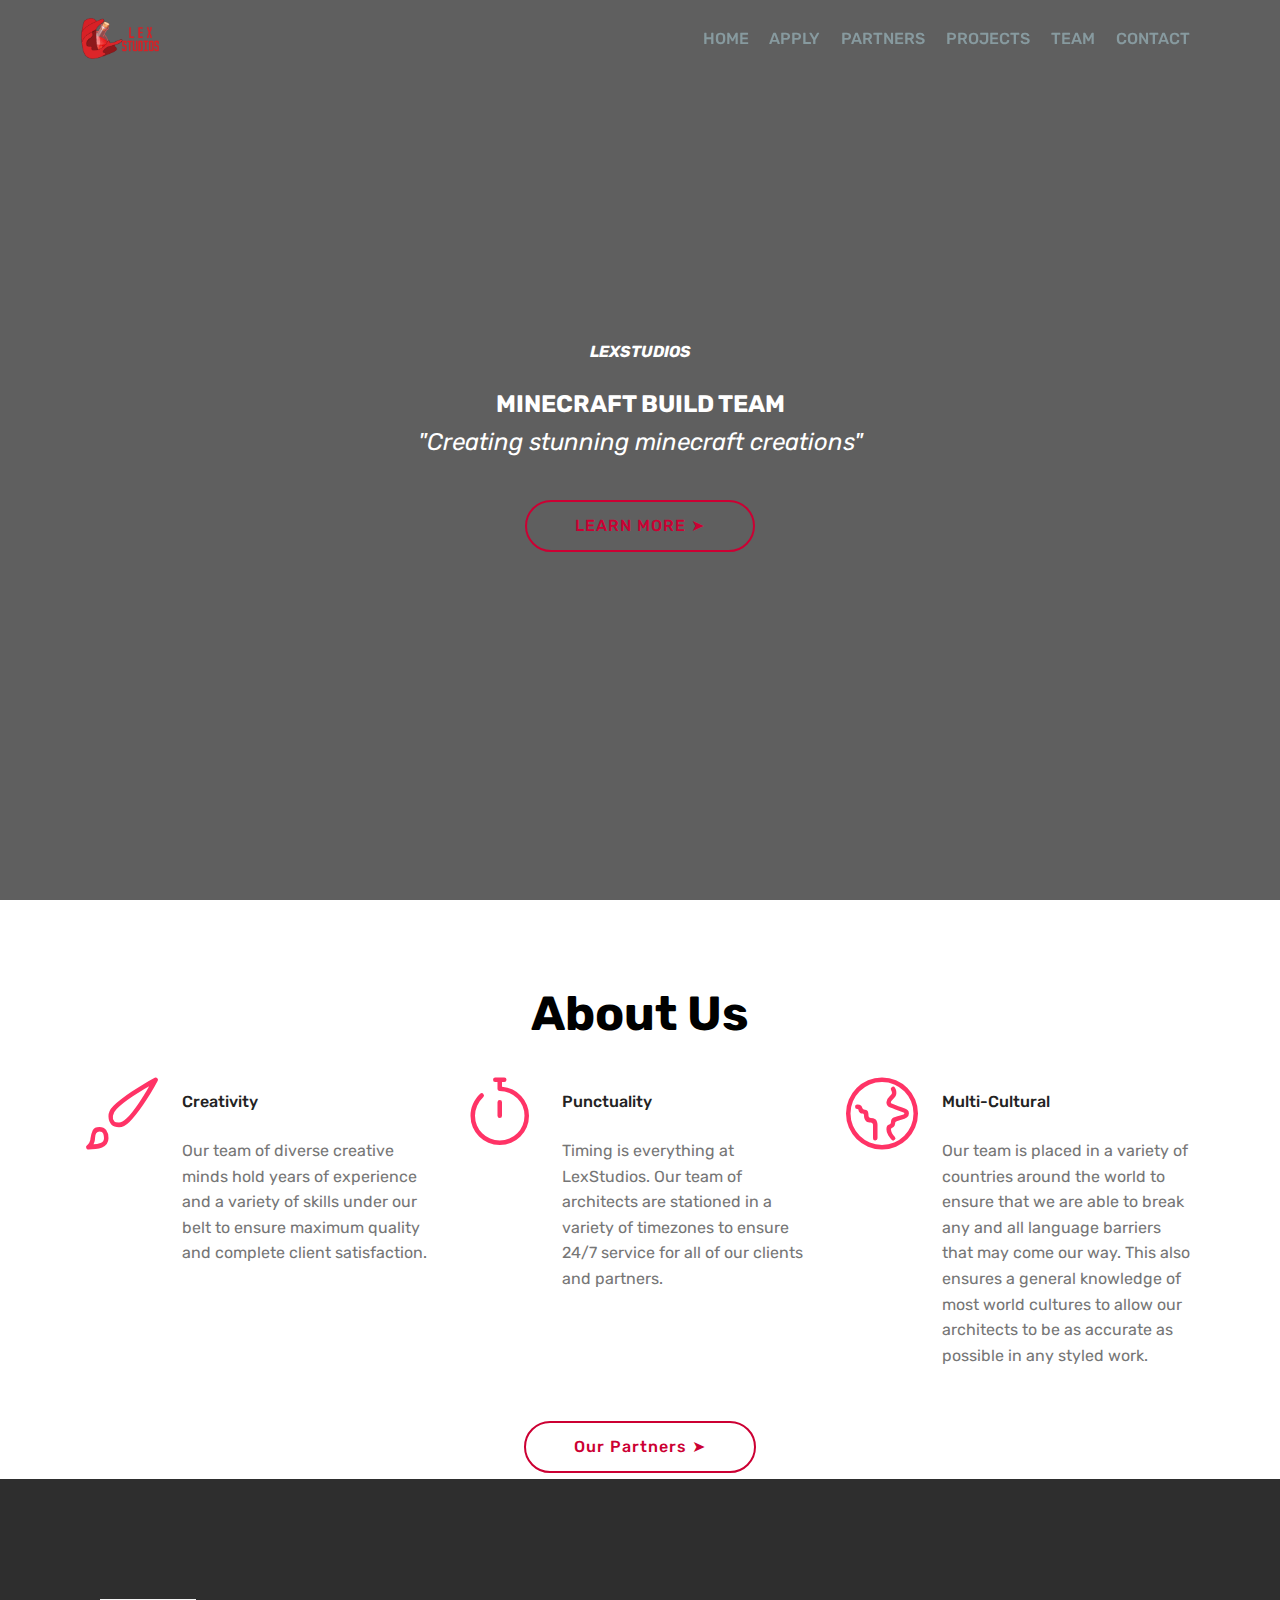
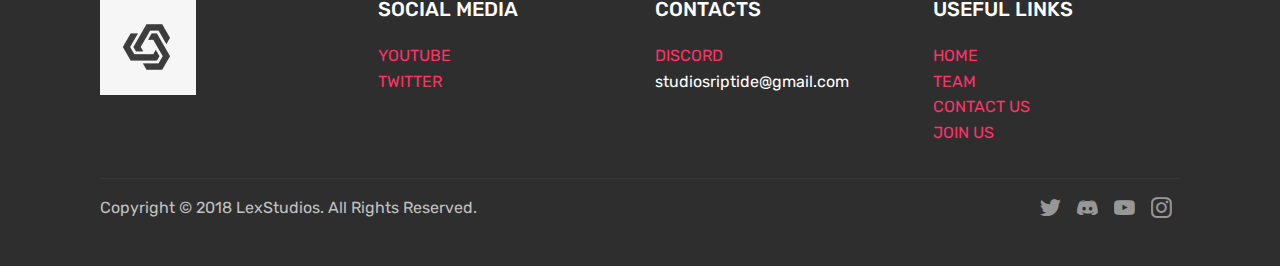
<file: index.html>
<!DOCTYPE html>
<html >
<head>
  <!-- Site made with Mobirise Website Builder v4.8.1, https://mobirise.com -->
  <meta charset="UTF-8">
  <meta http-equiv="X-UA-Compatible" content="IE=edge">
  <meta name="generator" content="Mobirise v4.8.1, mobirise.com">
  <meta name="viewport" content="width=device-width, initial-scale=1, minimum-scale=1">
  <link rel="shortcut icon" href="assets/images/new-website-logo-122x92.png" type="image/x-icon">
  <meta name="description" content="">
  <title>Home</title>
  <link rel="stylesheet" href="assets/web/assets/mobirise-icons-bold/mobirise-icons-bold.css">
  <link rel="stylesheet" href="assets/web/assets/mobirise-icons/mobirise-icons.css">
  <link rel="stylesheet" href="assets/tether/tether.min.css">
  <link rel="stylesheet" href="assets/bootstrap/css/bootstrap.min.css">
  <link rel="stylesheet" href="assets/bootstrap/css/bootstrap-grid.min.css">
  <link rel="stylesheet" href="assets/bootstrap/css/bootstrap-reboot.min.css">
  <link rel="stylesheet" href="assets/socicon/css/styles.css">
  <link rel="stylesheet" href="assets/dropdown/css/style.css">
  <link rel="stylesheet" href="assets/theme/css/style.css">
  <link rel="stylesheet" href="assets/mobirise/css/mbr-additional.css" type="text/css">
  
  
  
</head>
<body>
  <section class="menu cid-r0U3sZBwy2" once="menu" id="menu1-1g">

    

    <nav class="navbar navbar-expand beta-menu navbar-dropdown align-items-center navbar-fixed-top navbar-toggleable-sm bg-color transparent">
        <button class="navbar-toggler navbar-toggler-right" type="button" data-toggle="collapse" data-target="#navbarSupportedContent" aria-controls="navbarSupportedContent" aria-expanded="false" aria-label="Toggle navigation">
            <div class="hamburger">
                <span></span>
                <span></span>
                <span></span>
                <span></span>
            </div>
        </button>
        <div class="menu-logo">
            <div class="navbar-brand">
                <span class="navbar-logo">
                    <a href="https://mobirise.com">
                         <img src="assets/images/new-website-logo-122x92.png" alt="Mobirise" title="" style="height: 3.8rem;">
                    </a>
                </span>
                
            </div>
        </div>
        <div class="collapse navbar-collapse" id="navbarSupportedContent">
            <ul class="navbar-nav nav-dropdown nav-right" data-app-modern-menu="true"><li class="nav-item">
                    <a class="nav-link link text-warning display-4" href="index.html">
                        
                        HOME</a>
                </li>
                <li class="nav-item">
                    <a class="nav-link link text-warning display-4" href="page5.html">APPLY</a>
                </li><li class="nav-item"><a class="nav-link link text-warning display-4" href="page6.html">
                        
                        PARTNERS</a></li><li class="nav-item"><a class="nav-link link text-warning display-4" href="page3.html">
                        
                        PROJECTS</a></li><li class="nav-item"><a class="nav-link link text-warning display-4" href="page4.html">
                        
                        TEAM</a></li><li class="nav-item"><a class="nav-link link text-warning display-4" href="page1.html">
                        
                        CONTACT</a></li></ul>
            
        </div>
    </nav>
</section>

<section class="engine"><a href="https://mobiri.se/s">free bootstrap theme</a></section><section class="header6 cid-r0C5TE7A2A mbr-fullscreen" data-bg-video="https://www.youtube.com/watch?v=i7P4hjusxB0" id="header6-15">

    

    <div class="mbr-overlay" style="opacity: 0.6; background-color: rgb(0, 0, 0);">
    </div>

    <div class="container">
        <div class="row justify-content-md-center">
            <div class="mbr-white col-md-10">
                <h1 class="mbr-section-title align-center mbr-bold pb-3 mbr-fonts-style display-7"><em>LEXSTUDIOS</em></h1>
                <p class="mbr-text align-center pb-3 mbr-fonts-style display-5"><strong>
                    MINECRAFT BUILD TEAM</strong><br><em>"Creating stunning minecraft creations"</em></p>
                <div class="mbr-section-btn align-center"><a class="btn btn-md btn-primary-outline display-4" href="index.html#features9-1f">LEARN MORE&nbsp;➤</a></div>
            </div>
        </div>
    </div>

    
</section>

<section class="mbr-section content5 cid-r0QtG4hStW" id="content5-19">

    

    

    <div class="container">
        <div class="media-container-row">
            <div class="title col-12 col-md-8">
                <h2 class="align-center mbr-bold mbr-white pb-3 mbr-fonts-style display-2">
                    About Us</h2>
                
                
                
            </div>
        </div>
    </div>
</section>

<section class="features9 cid-r0U2J809bQ" id="features9-1f">

    

    
    <div class="container">
        <div class="row justify-content-center">
            <div class="card p-3 col-12 col-md-6 col-lg-4">
                <div class="media-container-row">
                    <div class="card-img pr-2">
                        <span class="mbr-iconfont mbrib-change-style"></span>
                    </div>
                    <div class="card-box">
                        <h4 class="card-title py-3 mbr-fonts-style display-7">
                            Creativity
                        </h4>
                        <p class="mbr-text mbr-fonts-style display-7">
                           Our team of diverse creative minds hold years of experience and a variety of skills under our belt to ensure maximum quality and complete client satisfaction.
                        </p>
                    </div>
                </div>
            </div>

            <div class="card p-3 col-12 col-md-6 col-lg-4">
                <div class="media-container-row">
                    <div class="card-img pr-2">
                        <span class="mbr-iconfont mbrib-timer"></span>
                    </div>
                    <div class="card-box">
                        <h4 class="card-title py-3 mbr-fonts-style display-7">
                            Punctuality
                        </h4>
                        <p class="mbr-text mbr-fonts-style display-7">
                           Timing is everything at LexStudios. Our team of architects are stationed in a variety of timezones to ensure 24/7 service for all of our clients and partners.
                        </p>
                    </div>
                </div>
            </div>

            <div class="card p-3 col-12 col-md-6 col-lg-4">
                <div class="media-container-row">
                    <div class="card-img pr-2">
                        <span class="mbr-iconfont mbrib-globe"></span>
                    </div>
                    <div class="card-box">
                        <h4 class="card-title py-3 mbr-fonts-style display-7">
                            Multi-Cultural
                        </h4>
                        <p class="mbr-text mbr-fonts-style display-7">
                           Our team is placed in a variety of countries around the world to ensure that we are able to break any and all language barriers that may come our way. This also ensures a general knowledge of most world cultures to allow our architects to be as accurate as possible in any styled work.
                        </p>
                    </div>
                </div>
            </div>

            
        </div>
    </div>
</section>

<section class="mbr-section content5 cid-r0U4DuFzOd" id="content5-1h">

    

    

    <div class="container">
        <div class="media-container-row">
            <div class="title col-12 col-md-8">
                
                
                
                <div class="mbr-section-btn align-center"><a class="btn btn-primary-outline display-4" href="page6.html">Our Partners&nbsp;➤</a></div>
            </div>
        </div>
    </div>
</section>

<section class="cid-qZSQAZvmp4" id="footer1-h">

    

    

    <div class="container">
        <div class="media-container-row content text-white">
            <div class="col-12 col-md-3">
                <div class="media-wrap">
                    <a href="http://riptides.ml">
                        <img src="assets/images/523f140e29b8ea4a26d744d312548395-192x192.jpg" alt="Mobirise" title="">
                    </a>
                </div>
            </div>
            <div class="col-12 col-md-3 mbr-fonts-style display-7">
                <h5 class="pb-3">
                    SOCIAL MEDIA</h5>
                <p class="mbr-text"><a href="https://youtube.com/c/RiptideStudios" target="_blank">YOUTUBE</a><br><a href="https://twitter.com/StudiosRiptide" target="_blank">TWITTER</a><br></p>
            </div>
            <div class="col-12 col-md-3 mbr-fonts-style display-7">
                <h5 class="pb-3">
                    CONTACTS</h5>
                <p class="mbr-text"><a href="https://discord.gg/EjXvCws" target="_blank">DISCORD</a><br>studiosriptide@gmail.com&nbsp;<br></p>
            </div>
            <div class="col-12 col-md-3 mbr-fonts-style display-7">
                <h5 class="pb-3">
                    USEFUL LINKS</h5>
                <p class="mbr-text"><a href="index.html">HOME</a><br><a href="page4.html">TEAM</a><br><a href="page1.html">CONTACT US</a><br><a href="page5.html">JOIN US</a></p>
            </div>
        </div>
        <div class="footer-lower">
            <div class="media-container-row">
                <div class="col-sm-12">
                    <hr>
                </div>
            </div>
            <div class="media-container-row mbr-white">
                <div class="col-sm-6 copyright">
                    <p class="mbr-text mbr-fonts-style display-7">Copyright © 2018 LexStudios. All Rights Reserved.</p>
                </div>
                <div class="col-md-6">
                    <div class="social-list align-right">
                        <div class="soc-item">
                            <a href="https://twitter.com/StudiosRiptide" target="_blank">
                                <span class="mbr-iconfont mbr-iconfont-social socicon-twitter socicon"></span>
                            </a>
                        </div>
                        <div class="soc-item">
                            <a href="https://discord.gg/EjXvCws" target="_blank">
                                <span class="mbr-iconfont mbr-iconfont-social socicon-discord socicon"></span>
                            </a>
                        </div>
                        <div class="soc-item">
                            <a href="https://www.youtube.com/c/RiptideStudios" target="_blank">
                                <span class="mbr-iconfont mbr-iconfont-social socicon-youtube socicon"></span>
                            </a>
                        </div>
                        <div class="soc-item">
                            <a href="https://instagram.com/studiosriptide" target="_blank">
                                <span class="mbr-iconfont mbr-iconfont-social socicon-instagram socicon"></span>
                            </a>
                        </div>
                        
                        
                    </div>
                </div>
            </div>
        </div>
    </div>
</section>


  <script src="assets/web/assets/jquery/jquery.min.js"></script>
  <script src="assets/popper/popper.min.js"></script>
  <script src="assets/tether/tether.min.js"></script>
  <script src="assets/bootstrap/js/bootstrap.min.js"></script>
  <script src="assets/touchswipe/jquery.touch-swipe.min.js"></script>
  <script src="assets/ytplayer/jquery.mb.ytplayer.min.js"></script>
  <script src="assets/vimeoplayer/jquery.mb.vimeo_player.js"></script>
  <script src="assets/smoothscroll/smooth-scroll.js"></script>
  <script src="assets/dropdown/js/script.min.js"></script>
  <script src="assets/theme/js/script.js"></script>
  
  
</body>
</html>
</file>
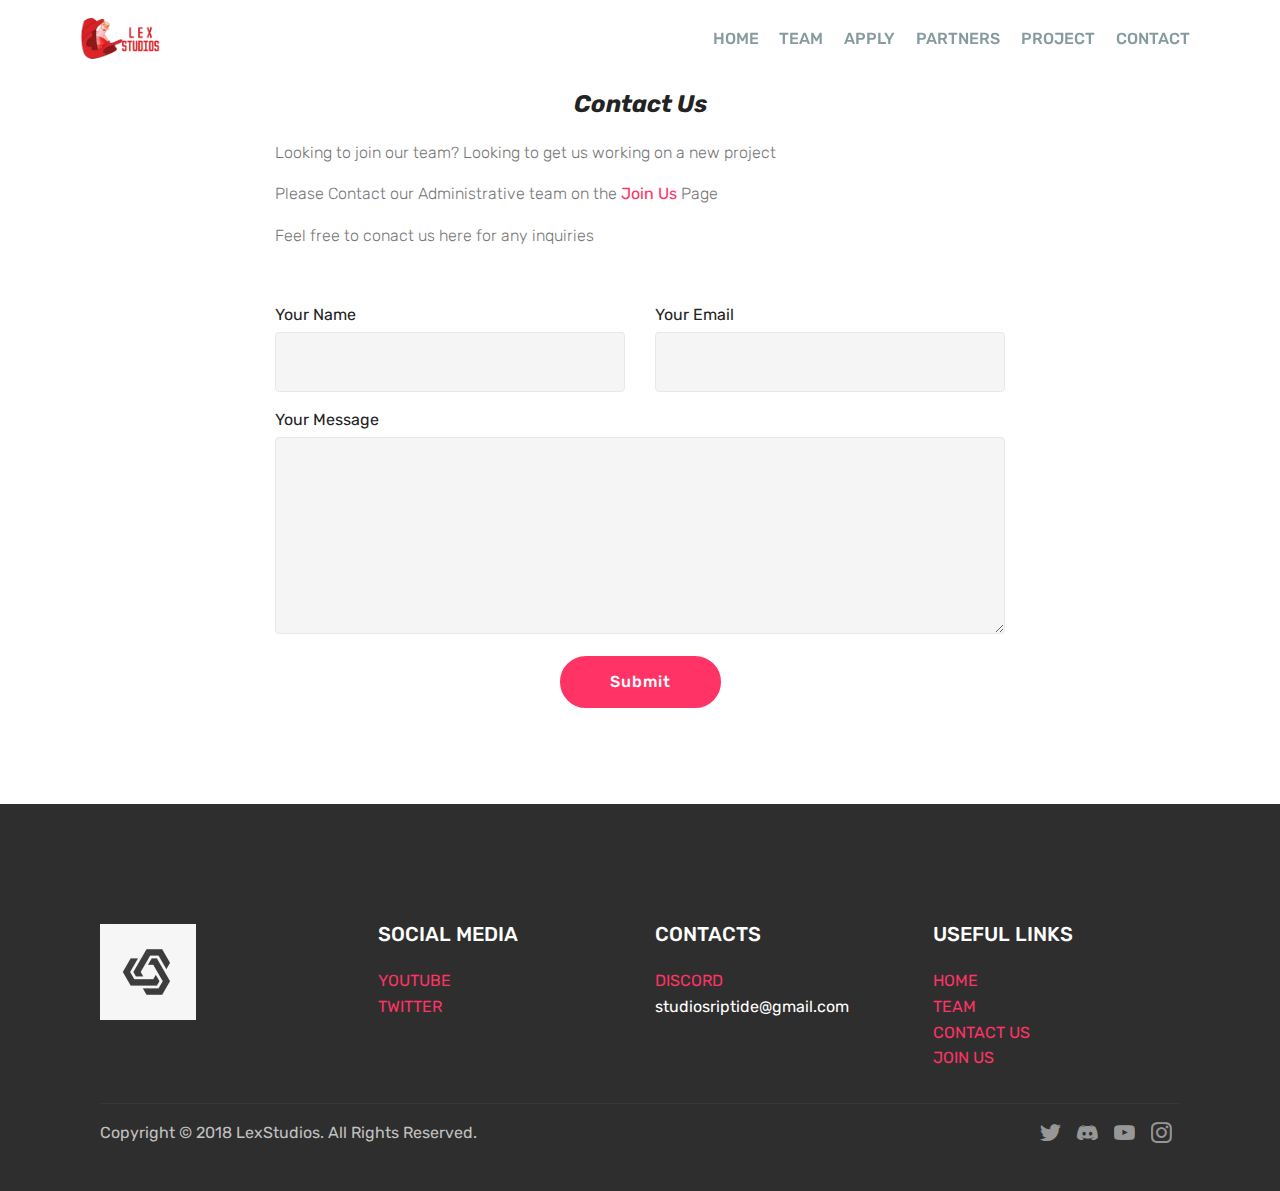
<file: page1.html>
<!DOCTYPE html>
<html >
<head>
  <!-- Site made with Mobirise Website Builder v4.8.1, https://mobirise.com -->
  <meta charset="UTF-8">
  <meta http-equiv="X-UA-Compatible" content="IE=edge">
  <meta name="generator" content="Mobirise v4.8.1, mobirise.com">
  <meta name="viewport" content="width=device-width, initial-scale=1, minimum-scale=1">
  <link rel="shortcut icon" href="assets/images/new-website-logo-122x92.png" type="image/x-icon">
  <meta name="description" content="">
  <title>Contact</title>
  <link rel="stylesheet" href="assets/web/assets/mobirise-icons/mobirise-icons.css">
  <link rel="stylesheet" href="assets/tether/tether.min.css">
  <link rel="stylesheet" href="assets/bootstrap/css/bootstrap.min.css">
  <link rel="stylesheet" href="assets/bootstrap/css/bootstrap-grid.min.css">
  <link rel="stylesheet" href="assets/bootstrap/css/bootstrap-reboot.min.css">
  <link rel="stylesheet" href="assets/dropdown/css/style.css">
  <link rel="stylesheet" href="assets/socicon/css/styles.css">
  <link rel="stylesheet" href="assets/theme/css/style.css">
  <link rel="stylesheet" href="assets/mobirise/css/mbr-additional.css" type="text/css">
  
  
  
</head>
<body>
  <section class="menu cid-qZHJcokoZL" once="menu" id="menu2-7">

    

    <nav class="navbar navbar-expand beta-menu navbar-dropdown align-items-center navbar-fixed-top navbar-toggleable-sm bg-color transparent">
        <button class="navbar-toggler navbar-toggler-right" type="button" data-toggle="collapse" data-target="#navbarSupportedContent" aria-controls="navbarSupportedContent" aria-expanded="false" aria-label="Toggle navigation">
            <div class="hamburger">
                <span></span>
                <span></span>
                <span></span>
                <span></span>
            </div>
        </button>
        <div class="menu-logo">
            <div class="navbar-brand">
                <span class="navbar-logo">
                    <a href="http://lexstudiosmc.ml">
                        <img src="assets/images/new-website-logo-96x72.png" alt="Lex Studios" title="Lex Studios" style="height: 3.8rem;">
                    </a>
                </span>
                
            </div>
        </div>
        <div class="collapse navbar-collapse" id="navbarSupportedContent">
            <ul class="navbar-nav nav-dropdown nav-right" data-app-modern-menu="true"><li class="nav-item">
                    <a class="nav-link link text-warning display-4" href="index.html">
                        HOME</a>
                </li><li class="nav-item"><a class="nav-link link text-warning display-4" href="page4.html">TEAM</a></li><li class="nav-item"><a class="nav-link link text-warning display-4" href="page5.html">APPLY</a></li><li class="nav-item"><a class="nav-link link text-warning display-4" href="page6.html">PARTNERS</a></li><li class="nav-item"><a class="nav-link link text-warning display-4" href="page3.html">PROJECT</a></li>
                <li class="nav-item">
                    <a class="nav-link link text-warning display-4" href="page1.html">
                        CONTACT</a>
                </li></ul>
            
        </div>
    </nav>
</section>

<section class="engine"><a href="https://mobiri.se/r">bootstrap templates</a></section><section class="mbr-section form1 cid-qZSscxcDyT" id="form1-c">

    

    
    <div class="container">
        <div class="row justify-content-center">
            <div class="title col-12 col-lg-8">
                <h2 class="mbr-section-title align-center pb-3 mbr-fonts-style display-5"><strong><em>
                    Contact Us</em></strong></h2>
                <h3 class="mbr-section-subtitle align-center mbr-light pb-3 mbr-fonts-style display-7">
                    Looking to join our team? Looking to get us working on a new project<br><br>Please Contact our Administrative team on the <a href="page5.html">Join Us</a> Page<br><br>Feel free to conact us here for any inquiries</h3>
            </div>
        </div>
    </div>
    <div class="container">
        <div class="row justify-content-center">
            <div class="media-container-column col-lg-8" data-form-type="formoid">
                    <div data-form-alert="" hidden="">Thanks for filling out the form!</div>
            
                    <form class="mbr-form" action="https://mobirise.com/" method="post" data-form-title="Mobirise Form"><input type="hidden" name="email" data-form-email="true" value="an7xv1mofn7mgslLSoOS0zU3lVHdP0swVP/CYxPW5IAoGtFx2FxErJKvJTHDmAPjo3606tte7e7ef2n4/CCVJ03bCbK8llIN07RZ+W9y/jYpwFNU2fPZosz5gGdauCgZ" data-form-field="Email">
                        <div class="row row-sm-offset">
                            <div class="col-md-4 multi-horizontal" data-for="name">
                                <div class="form-group">
                                    <label class="form-control-label mbr-fonts-style display-7" for="name-form1-c">Your Name</label>
                                    <input type="text" class="form-control" name="name" data-form-field="Name" required="" id="name-form1-c">
                                </div>
                            </div>
                            <div class="col-md-4 multi-horizontal" data-for="email">
                                <div class="form-group">
                                    <label class="form-control-label mbr-fonts-style display-7" for="email-form1-c">Your Email</label>
                                    <input type="email" class="form-control" name="email" data-form-field="Email" required="" id="email-form1-c">
                                </div>
                            </div>
                            
                        </div>
                        <div class="form-group" data-for="message">
                            <label class="form-control-label mbr-fonts-style display-7" for="message-form1-c">Your Message</label>
                            <textarea type="text" class="form-control" name="message" rows="7" data-form-field="Message" id="message-form1-c"></textarea>
                        </div>
            
                        <span class="input-group-btn"><button href="" type="submit" class="btn btn-primary btn-form display-4">Submit</button></span>
                    </form>
            </div>
        </div>
    </div>
</section>

<section class="cid-r0WIGxTIF2" id="footer1-2a">

    

    

    <div class="container">
        <div class="media-container-row content text-white">
            <div class="col-12 col-md-3">
                <div class="media-wrap">
                    <a href="http://riptides.ml">
                        <img src="assets/images/523f140e29b8ea4a26d744d312548395-192x192.jpg" alt="Mobirise" title="">
                    </a>
                </div>
            </div>
            <div class="col-12 col-md-3 mbr-fonts-style display-7">
                <h5 class="pb-3">
                    SOCIAL MEDIA</h5>
                <p class="mbr-text"><a href="https://youtube.com/c/RiptideStudios" target="_blank">YOUTUBE</a><br><a href="https://twitter.com/StudiosRiptide" target="_blank">TWITTER</a><br></p>
            </div>
            <div class="col-12 col-md-3 mbr-fonts-style display-7">
                <h5 class="pb-3">
                    CONTACTS</h5>
                <p class="mbr-text"><a href="https://discord.gg/EjXvCws" target="_blank">DISCORD</a><br>studiosriptide@gmail.com&nbsp;<br></p>
            </div>
            <div class="col-12 col-md-3 mbr-fonts-style display-7">
                <h5 class="pb-3">
                    USEFUL LINKS</h5>
                <p class="mbr-text"><a href="index.html">HOME</a><br><a href="page4.html">TEAM</a><br><a href="page1.html">CONTACT US</a><br><a href="page5.html">JOIN US</a></p>
            </div>
        </div>
        <div class="footer-lower">
            <div class="media-container-row">
                <div class="col-sm-12">
                    <hr>
                </div>
            </div>
            <div class="media-container-row mbr-white">
                <div class="col-sm-6 copyright">
                    <p class="mbr-text mbr-fonts-style display-7">Copyright © 2018 LexStudios. All Rights Reserved.</p>
                </div>
                <div class="col-md-6">
                    <div class="social-list align-right">
                        <div class="soc-item">
                            <a href="https://twitter.com/StudiosRiptide" target="_blank">
                                <span class="mbr-iconfont mbr-iconfont-social socicon-twitter socicon"></span>
                            </a>
                        </div>
                        <div class="soc-item">
                            <a href="https://discord.gg/EjXvCws" target="_blank">
                                <span class="mbr-iconfont mbr-iconfont-social socicon-discord socicon"></span>
                            </a>
                        </div>
                        <div class="soc-item">
                            <a href="https://www.youtube.com/c/RiptideStudios" target="_blank">
                                <span class="mbr-iconfont mbr-iconfont-social socicon-youtube socicon"></span>
                            </a>
                        </div>
                        <div class="soc-item">
                            <a href="https://instagram.com/studiosriptide" target="_blank">
                                <span class="mbr-iconfont mbr-iconfont-social socicon-instagram socicon"></span>
                            </a>
                        </div>
                        
                        
                    </div>
                </div>
            </div>
        </div>
    </div>
</section>


  <script src="assets/web/assets/jquery/jquery.min.js"></script>
  <script src="assets/popper/popper.min.js"></script>
  <script src="assets/tether/tether.min.js"></script>
  <script src="assets/bootstrap/js/bootstrap.min.js"></script>
  <script src="assets/smoothscroll/smooth-scroll.js"></script>
  <script src="assets/dropdown/js/script.min.js"></script>
  <script src="assets/touchswipe/jquery.touch-swipe.min.js"></script>
  <script src="assets/theme/js/script.js"></script>
  <script src="assets/formoid/formoid.min.js"></script>
  
  
</body>
</html>
</file>
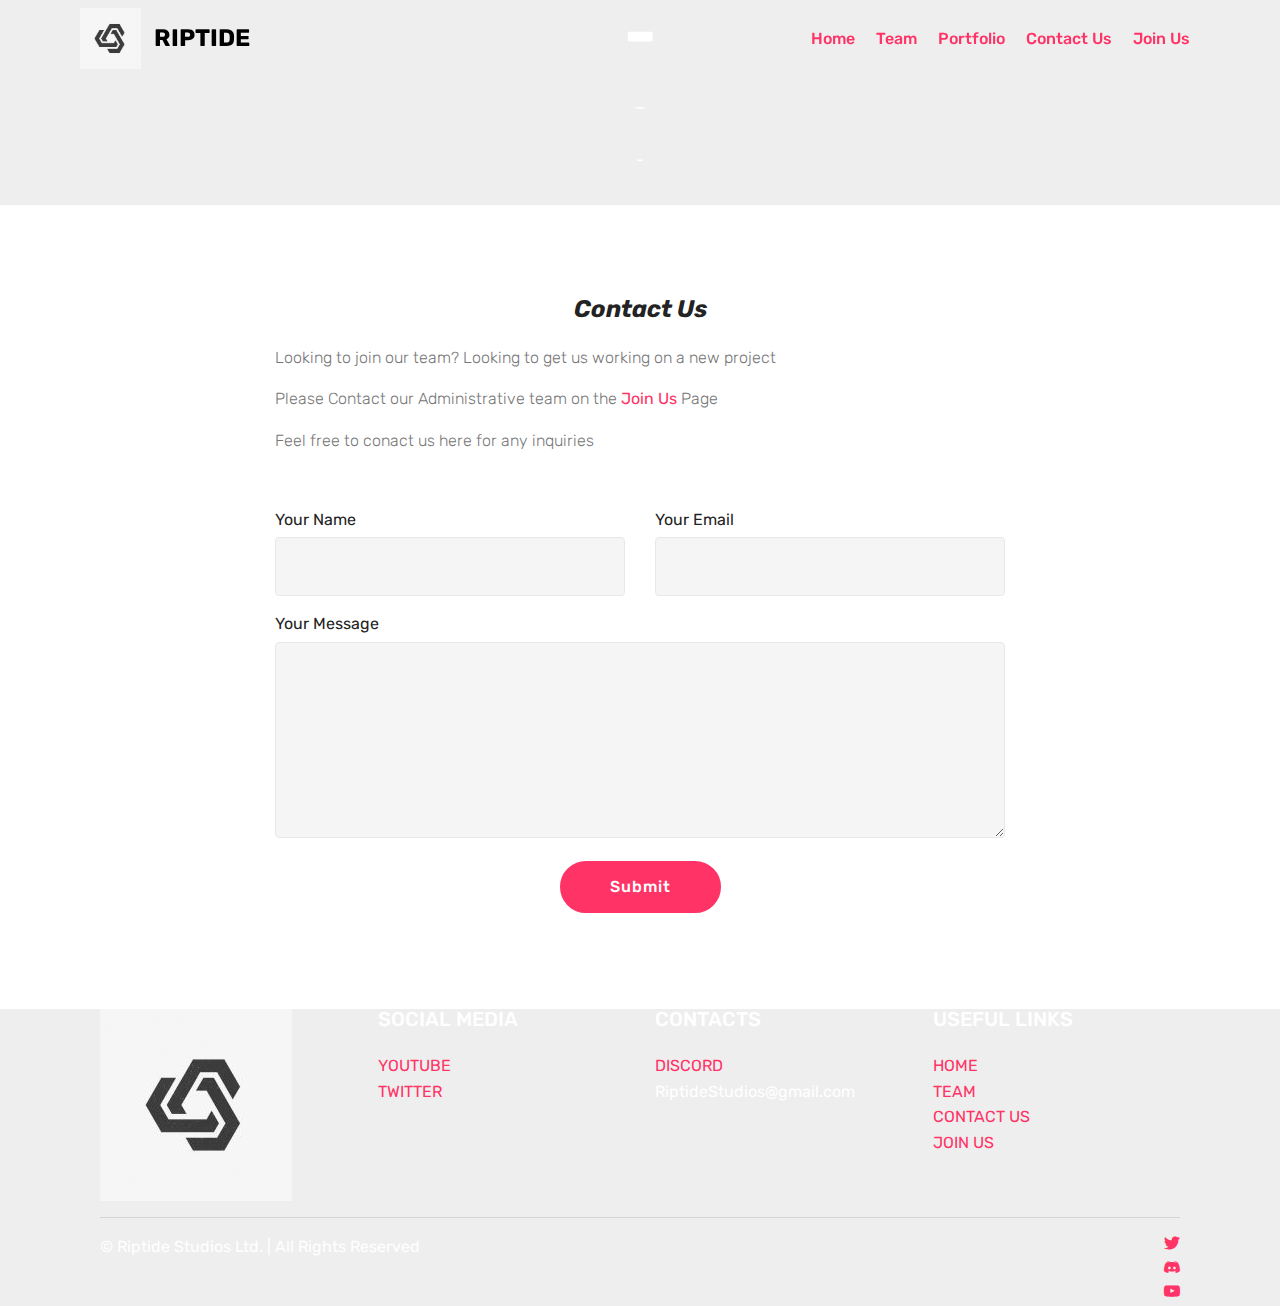
<file: page2.html>
<!DOCTYPE html>
<html >
<head>
  <!-- Site made with Mobirise Website Builder v4.8.1, https://mobirise.com -->
  <meta charset="UTF-8">
  <meta http-equiv="X-UA-Compatible" content="IE=edge">
  <meta name="generator" content="Mobirise v4.8.1, mobirise.com">
  <meta name="viewport" content="width=device-width, initial-scale=1, minimum-scale=1">
  <link rel="shortcut icon" href="assets/images/523f140e29b8ea4a26d744d312548395-190x190.jpg" type="image/x-icon">
  <meta name="description" content="">
  <title>Contact Us</title>
  <link rel="stylesheet" href="assets/web/assets/mobirise-icons/mobirise-icons.css">
  <link rel="stylesheet" href="assets/tether/tether.min.css">
  <link rel="stylesheet" href="assets/bootstrap/css/bootstrap.min.css">
  <link rel="stylesheet" href="assets/bootstrap/css/bootstrap-grid.min.css">
  <link rel="stylesheet" href="assets/bootstrap/css/bootstrap-reboot.min.css">
  <link rel="stylesheet" href="assets/dropdown/css/style.css">
  <link rel="stylesheet" href="assets/socicon/css/styles.css">
  <link rel="stylesheet" href="assets/theme/css/style.css">
  <link rel="stylesheet" href="assets/mobirise/css/mbr-additional.css" type="text/css">
  
  
  
</head>
<body>
  <section class="menu cid-qZHJcokoZL" once="menu" id="menu2-7">

    

    <nav class="navbar navbar-expand beta-menu navbar-dropdown align-items-center navbar-fixed-top navbar-toggleable-sm bg-color transparent">
        <button class="navbar-toggler navbar-toggler-right" type="button" data-toggle="collapse" data-target="#navbarSupportedContent" aria-controls="navbarSupportedContent" aria-expanded="false" aria-label="Toggle navigation">
            <div class="hamburger">
                <span></span>
                <span></span>
                <span></span>
                <span></span>
            </div>
        </button>
        <div class="menu-logo">
            <div class="navbar-brand">
                <span class="navbar-logo">
                    <a href="http://riptides.ml">
                        <img src="assets/images/523f140e29b8ea4a26d744d312548395-190x190.jpg" alt="Mobirise" title="" style="height: 3.8rem;">
                    </a>
                </span>
                <span class="navbar-caption-wrap"><a class="navbar-caption text-black display-5" href="https://mobirise.com">RIPTIDE</a></span>
            </div>
        </div>
        <div class="collapse navbar-collapse" id="navbarSupportedContent">
            <ul class="navbar-nav nav-dropdown nav-right" data-app-modern-menu="true"><li class="nav-item">
                    <a class="nav-link link text-primary display-4" href="index.html">
                        Home</a>
                </li><li class="nav-item"><a class="nav-link link text-primary display-4" href="page4.html">Team</a></li><li class="nav-item"><a class="nav-link link text-primary display-4" href="page3.html">Portfolio</a></li>
                <li class="nav-item">
                    <a class="nav-link link text-primary display-4" href="page1.html">
                        Contact Us</a>
                </li><li class="nav-item"><a class="nav-link link text-primary display-4" href="page5.html">
                        Join Us</a></li></ul>
            
        </div>
    </nav>
</section>

<section class="engine"><a href="https://mobiri.se/b">create your own website for free</a></section><section class="mbr-section content5 cid-qZSs96rEDB" id="content5-b">

    

    

    <div class="container">
        <div class="media-container-row">
            <div class="title col-12 col-md-8">
                <h2 class="align-center mbr-bold mbr-white pb-3 mbr-fonts-style display-1">-</h2>
                <h3 class="mbr-section-subtitle align-center mbr-light mbr-white pb-3 mbr-fonts-style display-5">-</h3>
                <p class="mbr-text align-center mbr-white pb-3 mbr-fonts-style display-7">
                    -
                </p>
                
            </div>
        </div>
    </div>
</section>

<section class="mbr-section form1 cid-qZSscxcDyT" id="form1-c">

    

    
    <div class="container">
        <div class="row justify-content-center">
            <div class="title col-12 col-lg-8">
                <h2 class="mbr-section-title align-center pb-3 mbr-fonts-style display-5"><strong><em>
                    Contact Us</em></strong></h2>
                <h3 class="mbr-section-subtitle align-center mbr-light pb-3 mbr-fonts-style display-7">
                    Looking to join our team? Looking to get us working on a new project<br><br>Please Contact our Administrative team on the <a href="page5.html">Join Us</a> Page<br><br>Feel free to conact us here for any inquiries</h3>
            </div>
        </div>
    </div>
    <div class="container">
        <div class="row justify-content-center">
            <div class="media-container-column col-lg-8" data-form-type="formoid">
                    <div data-form-alert="" hidden="">Thanks for filling out the form!</div>
            
                    <form class="mbr-form" action="https://mobirise.com/" method="post" data-form-title="Mobirise Form"><input type="hidden" name="email" data-form-email="true" value="2/BoMSdqt79icgYfTvBtfaLSR7XDM7Cveu4qTCqwKSr2ivTBErBBtnQaWUSdUhbY4HA5OsodI0Tn4RDNjft1E9YcdmpmB6t5KezyY57XeP6RcMMg5YjmoIcwWGOFHK9s" data-form-field="Email">
                        <div class="row row-sm-offset">
                            <div class="col-md-4 multi-horizontal" data-for="name">
                                <div class="form-group">
                                    <label class="form-control-label mbr-fonts-style display-7" for="name-form1-c">Your Name</label>
                                    <input type="text" class="form-control" name="name" data-form-field="Name" required="" id="name-form1-c">
                                </div>
                            </div>
                            <div class="col-md-4 multi-horizontal" data-for="email">
                                <div class="form-group">
                                    <label class="form-control-label mbr-fonts-style display-7" for="email-form1-c">Your Email</label>
                                    <input type="email" class="form-control" name="email" data-form-field="Email" required="" id="email-form1-c">
                                </div>
                            </div>
                            
                        </div>
                        <div class="form-group" data-for="message">
                            <label class="form-control-label mbr-fonts-style display-7" for="message-form1-c">Your Message</label>
                            <textarea type="text" class="form-control" name="message" rows="7" data-form-field="Message" id="message-form1-c"></textarea>
                        </div>
            
                        <span class="input-group-btn"><button href="" type="submit" class="btn btn-primary btn-form display-4">Submit</button></span>
                    </form>
            </div>
        </div>
    </div>
</section>

<section class="cid-qZSZrIjHN6" id="footer1-j">

    

    

    <div class="container">
        <div class="media-container-row content text-white">
            <div class="col-12 col-md-3">
                <div class="media-wrap">
                    <a href="http://riptides.ml">
                        <img src="assets/images/523f140e29b8ea4a26d744d312548395-192x192.jpg" alt="Mobirise" title="">
                    </a>
                </div>
            </div>
            <div class="col-12 col-md-3 mbr-fonts-style display-7">
                <h5 class="pb-3">
                    SOCIAL MEDIA</h5>
                <p class="mbr-text"><a href="https://youtube.com/c/RiptideStudios" target="_blank">YOUTUBE</a><br><a href="https://twitter.com/RiptideStudios" target="_blank">TWITTER</a><br></p>
            </div>
            <div class="col-12 col-md-3 mbr-fonts-style display-7">
                <h5 class="pb-3">
                    CONTACTS</h5>
                <p class="mbr-text"><a href="https://discord.gg/EjXvCws">DISCORD</a><br>RiptideStudios@gmail.com&nbsp;<br></p>
            </div>
            <div class="col-12 col-md-3 mbr-fonts-style display-7">
                <h5 class="pb-3">
                    USEFUL LINKS</h5>
                <p class="mbr-text"><a href="index.html">HOME</a><br><a href="page4.html">TEAM</a><br><a href="page1.html">CONTACT US</a><br><a href="page5.html">JOIN US</a></p>
            </div>
        </div>
        <div class="footer-lower">
            <div class="media-container-row">
                <div class="col-sm-12">
                    <hr>
                </div>
            </div>
            <div class="media-container-row mbr-white">
                <div class="col-sm-6 copyright">
                    <p class="mbr-text mbr-fonts-style display-7">
                        ©  Riptide Studios Ltd. | All Rights Reserved
                    </p>
                </div>
                <div class="col-md-6">
                    <div class="social-list align-right">
                        <div class="soc-item">
                            <a href="https://twitter.com/RiptideStudios" target="_blank">
                                <span class="mbr-iconfont mbr-iconfont-social socicon-twitter socicon"></span>
                            </a>
                        </div>
                        <div class="soc-item">
                            <a href="https://discord.gg/EjXvCws" target="_blank">
                                <span class="mbr-iconfont mbr-iconfont-social socicon-discord socicon"></span>
                            </a>
                        </div>
                        <div class="soc-item">
                            <a href="https://www.youtube.com/c/RiptideStudios" target="_blank">
                                <span class="mbr-iconfont mbr-iconfont-social socicon-youtube socicon"></span>
                            </a>
                        </div>
                        
                        
                        
                    </div>
                </div>
            </div>
        </div>
    </div>
</section>


  <script src="assets/web/assets/jquery/jquery.min.js"></script>
  <script src="assets/popper/popper.min.js"></script>
  <script src="assets/tether/tether.min.js"></script>
  <script src="assets/bootstrap/js/bootstrap.min.js"></script>
  <script src="assets/smoothscroll/smooth-scroll.js"></script>
  <script src="assets/dropdown/js/script.min.js"></script>
  <script src="assets/touchswipe/jquery.touch-swipe.min.js"></script>
  <script src="assets/theme/js/script.js"></script>
  <script src="assets/formoid/formoid.min.js"></script>
  
  
</body>
</html>
</file>
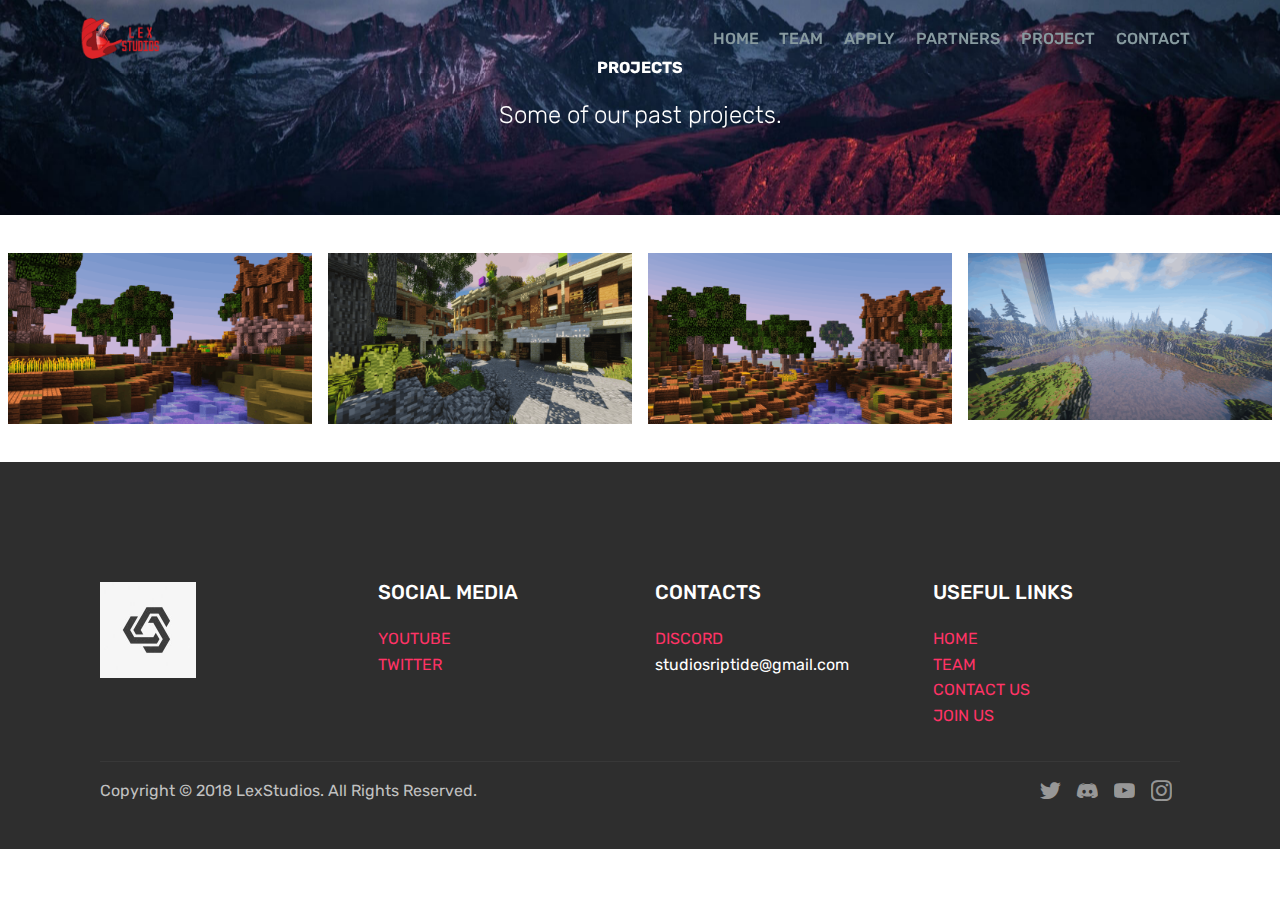
<file: page3.html>
<!DOCTYPE html>
<html >
<head>
  <!-- Site made with Mobirise Website Builder v4.8.1, https://mobirise.com -->
  <meta charset="UTF-8">
  <meta http-equiv="X-UA-Compatible" content="IE=edge">
  <meta name="generator" content="Mobirise v4.8.1, mobirise.com">
  <meta name="viewport" content="width=device-width, initial-scale=1, minimum-scale=1">
  <link rel="shortcut icon" href="assets/images/new-website-logo-122x92.png" type="image/x-icon">
  <meta name="description" content="">
  <title>Projects</title>
  <link rel="stylesheet" href="assets/web/assets/mobirise-icons/mobirise-icons.css">
  <link rel="stylesheet" href="assets/tether/tether.min.css">
  <link rel="stylesheet" href="assets/bootstrap/css/bootstrap.min.css">
  <link rel="stylesheet" href="assets/bootstrap/css/bootstrap-grid.min.css">
  <link rel="stylesheet" href="assets/bootstrap/css/bootstrap-reboot.min.css">
  <link rel="stylesheet" href="assets/dropdown/css/style.css">
  <link rel="stylesheet" href="assets/socicon/css/styles.css">
  <link rel="stylesheet" href="assets/theme/css/style.css">
  <link rel="stylesheet" href="assets/gallery/style.css">
  <link rel="stylesheet" href="assets/mobirise/css/mbr-additional.css" type="text/css">
  
  
  
</head>
<body>
  <section class="menu cid-qZHJcokoZL" once="menu" id="menu2-9">

    

    <nav class="navbar navbar-expand beta-menu navbar-dropdown align-items-center navbar-fixed-top navbar-toggleable-sm bg-color transparent">
        <button class="navbar-toggler navbar-toggler-right" type="button" data-toggle="collapse" data-target="#navbarSupportedContent" aria-controls="navbarSupportedContent" aria-expanded="false" aria-label="Toggle navigation">
            <div class="hamburger">
                <span></span>
                <span></span>
                <span></span>
                <span></span>
            </div>
        </button>
        <div class="menu-logo">
            <div class="navbar-brand">
                <span class="navbar-logo">
                    <a href="http://lexstudiosmc.ml">
                        <img src="assets/images/new-website-logo-96x72.png" alt="Lex Studios" title="Lex Studios" style="height: 3.8rem;">
                    </a>
                </span>
                
            </div>
        </div>
        <div class="collapse navbar-collapse" id="navbarSupportedContent">
            <ul class="navbar-nav nav-dropdown nav-right" data-app-modern-menu="true"><li class="nav-item">
                    <a class="nav-link link text-warning display-4" href="index.html">
                        HOME</a>
                </li><li class="nav-item"><a class="nav-link link text-warning display-4" href="page4.html">TEAM</a></li><li class="nav-item"><a class="nav-link link text-warning display-4" href="page5.html">APPLY</a></li><li class="nav-item"><a class="nav-link link text-warning display-4" href="page6.html">PARTNERS</a></li><li class="nav-item"><a class="nav-link link text-warning display-4" href="page3.html">PROJECT</a></li>
                <li class="nav-item">
                    <a class="nav-link link text-warning display-4" href="page1.html">
                        CONTACT</a>
                </li></ul>
            
        </div>
    </nav>
</section>

<section class="engine"><a href="https://mobiri.se/k">develop your own website</a></section><section class="mbr-section content5 cid-r03GgxsJZf mbr-parallax-background" id="content5-n">

    

    

    <div class="container">
        <div class="media-container-row">
            <div class="title col-12 col-md-8">
                <h2 class="align-center mbr-bold mbr-white pb-3 mbr-fonts-style display-7">
                    PROJECTS</h2>
                <h3 class="mbr-section-subtitle align-center mbr-light mbr-white pb-3 mbr-fonts-style display-5">
                    Some of our past projects.</h3>
                
                
            </div>
        </div>
    </div>
</section>

<section class="mbr-gallery mbr-slider-carousel cid-r03Gnverrx" id="gallery3-o">

    

    <div>
        <div><!-- Filter --><!-- Gallery --><div class="mbr-gallery-row"><div class="mbr-gallery-layout-default"><div><div><div class="mbr-gallery-item mbr-gallery-item--p1" data-video-url="false" data-tags="Animated"><div href="#lb-gallery3-o" data-slide-to="0" data-toggle="modal"><img src="assets/images/2018-01-25-16.49.42-1248x702-800x450.png" alt="" title=""><span class="icon-focus"></span></div></div><div class="mbr-gallery-item mbr-gallery-item--p1" data-video-url="false" data-tags="Animated"><div href="#lb-gallery3-o" data-slide-to="1" data-toggle="modal"><img src="assets/images/2018-02-24-18.46.30-1248x702-800x450.png" alt="" title=""><span class="icon-focus"></span></div></div><div class="mbr-gallery-item mbr-gallery-item--p1" data-video-url="false" data-tags="Animated"><div href="#lb-gallery3-o" data-slide-to="2" data-toggle="modal"><img src="assets/images/2018-01-24-18.21.32-1248x702-800x450.png" alt="" title=""><span class="icon-focus"></span></div></div><div class="mbr-gallery-item mbr-gallery-item--p1" data-video-url="false" data-tags="Animated"><div href="#lb-gallery3-o" data-slide-to="3" data-toggle="modal"><img src="assets/images/2018-01-16-15.07.50-1275x702-800x440.png" alt="" title=""><span class="icon-focus"></span></div></div></div></div><div class="clearfix"></div></div></div><!-- Lightbox --><div data-app-prevent-settings="" class="mbr-slider modal fade carousel slide" tabindex="-1" data-keyboard="true" data-interval="false" id="lb-gallery3-o"><div class="modal-dialog"><div class="modal-content"><div class="modal-body"><div class="carousel-inner"><div class="carousel-item"><img src="assets/images/2018-01-25-16.49.42-1248x702.png" alt="" title=""></div><div class="carousel-item"><img src="assets/images/2018-02-24-18.46.30-1248x702.png" alt="" title=""></div><div class="carousel-item"><img src="assets/images/2018-01-24-18.21.32-1248x702.png" alt="" title=""></div><div class="carousel-item active"><img src="assets/images/2018-01-16-15.07.50-1275x702.png" alt="" title=""></div></div><a class="carousel-control carousel-control-prev" role="button" data-slide="prev" href="#lb-gallery3-o"><span class="mbri-left mbr-iconfont" aria-hidden="true"></span><span class="sr-only">Previous</span></a><a class="carousel-control carousel-control-next" role="button" data-slide="next" href="#lb-gallery3-o"><span class="mbri-right mbr-iconfont" aria-hidden="true"></span><span class="sr-only">Next</span></a><a class="close" href="#" role="button" data-dismiss="modal"><span class="sr-only">Close</span></a></div></div></div></div></div>
    </div>

</section>

<section class="cid-r0WIDh3bGz" id="footer1-29">

    

    

    <div class="container">
        <div class="media-container-row content text-white">
            <div class="col-12 col-md-3">
                <div class="media-wrap">
                    <a href="http://riptides.ml">
                        <img src="assets/images/523f140e29b8ea4a26d744d312548395-192x192.jpg" alt="Mobirise" title="">
                    </a>
                </div>
            </div>
            <div class="col-12 col-md-3 mbr-fonts-style display-7">
                <h5 class="pb-3">
                    SOCIAL MEDIA</h5>
                <p class="mbr-text"><a href="https://youtube.com/c/RiptideStudios" target="_blank">YOUTUBE</a><br><a href="https://twitter.com/StudiosRiptide" target="_blank">TWITTER</a><br></p>
            </div>
            <div class="col-12 col-md-3 mbr-fonts-style display-7">
                <h5 class="pb-3">
                    CONTACTS</h5>
                <p class="mbr-text"><a href="https://discord.gg/EjXvCws" target="_blank">DISCORD</a><br>studiosriptide@gmail.com&nbsp;<br></p>
            </div>
            <div class="col-12 col-md-3 mbr-fonts-style display-7">
                <h5 class="pb-3">
                    USEFUL LINKS</h5>
                <p class="mbr-text"><a href="index.html">HOME</a><br><a href="page4.html">TEAM</a><br><a href="page1.html">CONTACT US</a><br><a href="page5.html">JOIN US</a></p>
            </div>
        </div>
        <div class="footer-lower">
            <div class="media-container-row">
                <div class="col-sm-12">
                    <hr>
                </div>
            </div>
            <div class="media-container-row mbr-white">
                <div class="col-sm-6 copyright">
                    <p class="mbr-text mbr-fonts-style display-7">Copyright © 2018 LexStudios. All Rights Reserved.</p>
                </div>
                <div class="col-md-6">
                    <div class="social-list align-right">
                        <div class="soc-item">
                            <a href="https://twitter.com/StudiosRiptide" target="_blank">
                                <span class="mbr-iconfont mbr-iconfont-social socicon-twitter socicon"></span>
                            </a>
                        </div>
                        <div class="soc-item">
                            <a href="https://discord.gg/EjXvCws" target="_blank">
                                <span class="mbr-iconfont mbr-iconfont-social socicon-discord socicon"></span>
                            </a>
                        </div>
                        <div class="soc-item">
                            <a href="https://www.youtube.com/c/RiptideStudios" target="_blank">
                                <span class="mbr-iconfont mbr-iconfont-social socicon-youtube socicon"></span>
                            </a>
                        </div>
                        <div class="soc-item">
                            <a href="https://instagram.com/studiosriptide" target="_blank">
                                <span class="mbr-iconfont mbr-iconfont-social socicon-instagram socicon"></span>
                            </a>
                        </div>
                        
                        
                    </div>
                </div>
            </div>
        </div>
    </div>
</section>


  <script src="assets/web/assets/jquery/jquery.min.js"></script>
  <script src="assets/popper/popper.min.js"></script>
  <script src="assets/tether/tether.min.js"></script>
  <script src="assets/bootstrap/js/bootstrap.min.js"></script>
  <script src="assets/smoothscroll/smooth-scroll.js"></script>
  <script src="assets/dropdown/js/script.min.js"></script>
  <script src="assets/touchswipe/jquery.touch-swipe.min.js"></script>
  <script src="assets/masonry/masonry.pkgd.min.js"></script>
  <script src="assets/imagesloaded/imagesloaded.pkgd.min.js"></script>
  <script src="assets/bootstrapcarouselswipe/bootstrap-carousel-swipe.js"></script>
  <script src="assets/vimeoplayer/jquery.mb.vimeo_player.js"></script>
  <script src="assets/parallax/jarallax.min.js"></script>
  <script src="assets/theme/js/script.js"></script>
  <script src="assets/gallery/player.min.js"></script>
  <script src="assets/gallery/script.js"></script>
  <script src="assets/slidervideo/script.js"></script>
  
  
</body>
</html>
</file>
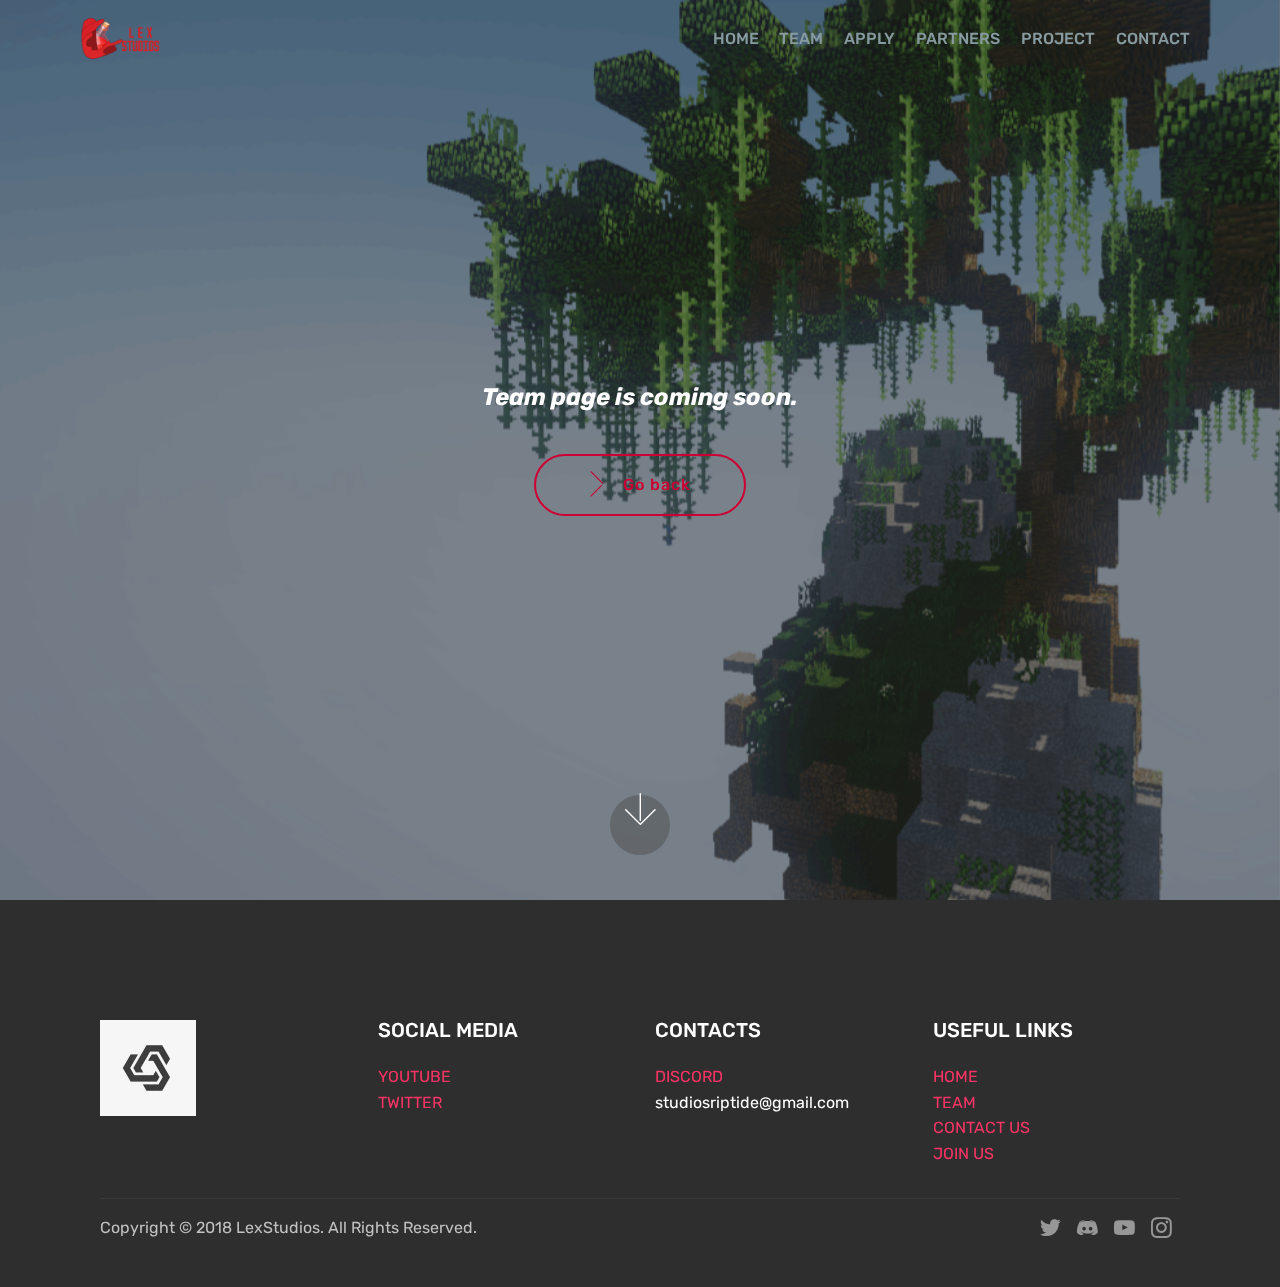
<file: page4.html>
<!DOCTYPE html>
<html >
<head>
  <!-- Site made with Mobirise Website Builder v4.8.1, https://mobirise.com -->
  <meta charset="UTF-8">
  <meta http-equiv="X-UA-Compatible" content="IE=edge">
  <meta name="generator" content="Mobirise v4.8.1, mobirise.com">
  <meta name="viewport" content="width=device-width, initial-scale=1, minimum-scale=1">
  <link rel="shortcut icon" href="assets/images/new-website-logo-122x92.png" type="image/x-icon">
  <meta name="description" content="">
  <title>Team</title>
  <link rel="stylesheet" href="assets/web/assets/mobirise-icons/mobirise-icons.css">
  <link rel="stylesheet" href="assets/tether/tether.min.css">
  <link rel="stylesheet" href="assets/bootstrap/css/bootstrap.min.css">
  <link rel="stylesheet" href="assets/bootstrap/css/bootstrap-grid.min.css">
  <link rel="stylesheet" href="assets/bootstrap/css/bootstrap-reboot.min.css">
  <link rel="stylesheet" href="assets/socicon/css/styles.css">
  <link rel="stylesheet" href="assets/dropdown/css/style.css">
  <link rel="stylesheet" href="assets/theme/css/style.css">
  <link rel="stylesheet" href="assets/mobirise/css/mbr-additional.css" type="text/css">
  
  
  
</head>
<body>
  <section class="menu cid-qZHJcokoZL" once="menu" id="menu2-a">

    

    <nav class="navbar navbar-expand beta-menu navbar-dropdown align-items-center navbar-fixed-top navbar-toggleable-sm bg-color transparent">
        <button class="navbar-toggler navbar-toggler-right" type="button" data-toggle="collapse" data-target="#navbarSupportedContent" aria-controls="navbarSupportedContent" aria-expanded="false" aria-label="Toggle navigation">
            <div class="hamburger">
                <span></span>
                <span></span>
                <span></span>
                <span></span>
            </div>
        </button>
        <div class="menu-logo">
            <div class="navbar-brand">
                <span class="navbar-logo">
                    <a href="http://lexstudiosmc.ml">
                        <img src="assets/images/new-website-logo-96x72.png" alt="Lex Studios" title="Lex Studios" style="height: 3.8rem;">
                    </a>
                </span>
                
            </div>
        </div>
        <div class="collapse navbar-collapse" id="navbarSupportedContent">
            <ul class="navbar-nav nav-dropdown nav-right" data-app-modern-menu="true"><li class="nav-item">
                    <a class="nav-link link text-warning display-4" href="index.html">
                        HOME</a>
                </li><li class="nav-item"><a class="nav-link link text-warning display-4" href="page4.html">TEAM</a></li><li class="nav-item"><a class="nav-link link text-warning display-4" href="page5.html">APPLY</a></li><li class="nav-item"><a class="nav-link link text-warning display-4" href="page6.html">PARTNERS</a></li><li class="nav-item"><a class="nav-link link text-warning display-4" href="page3.html">PROJECT</a></li>
                <li class="nav-item">
                    <a class="nav-link link text-warning display-4" href="page1.html">
                        CONTACT</a>
                </li></ul>
            
        </div>
    </nav>
</section>

<section class="engine"><a href="https://mobiri.se/t">free amp template</a></section><section class="cid-r0QOWSNxHF mbr-fullscreen mbr-parallax-background" id="header2-1e">

    

    <div class="mbr-overlay" style="opacity: 0.5; background-color: rgb(35, 35, 35);"></div>

    <div class="container align-center">
        <div class="row justify-content-md-center">
            <div class="mbr-white col-md-10">
                
                
                <p class="mbr-text pb-3 mbr-fonts-style display-5"><strong><em>
                    Team page is coming soon.</em></strong></p>
                <div class="mbr-section-btn"><a class="btn btn-md btn-primary-outline display-4" href="index.html"><span class="mbri-arrow-next mbr-iconfont mbr-iconfont-btn"></span>Go back&nbsp;</a></div>
            </div>
        </div>
    </div>
    <div class="mbr-arrow hidden-sm-down" aria-hidden="true">
        <a href="#next">
            <i class="mbri-down mbr-iconfont"></i>
        </a>
    </div>
</section>

<section class="cid-r0WIr6Ah4s" id="footer1-28">

    

    

    <div class="container">
        <div class="media-container-row content text-white">
            <div class="col-12 col-md-3">
                <div class="media-wrap">
                    <a href="http://riptides.ml">
                        <img src="assets/images/523f140e29b8ea4a26d744d312548395-192x192.jpg" alt="Mobirise" title="">
                    </a>
                </div>
            </div>
            <div class="col-12 col-md-3 mbr-fonts-style display-7">
                <h5 class="pb-3">
                    SOCIAL MEDIA</h5>
                <p class="mbr-text"><a href="https://youtube.com/c/RiptideStudios" target="_blank">YOUTUBE</a><br><a href="https://twitter.com/StudiosRiptide" target="_blank">TWITTER</a><br></p>
            </div>
            <div class="col-12 col-md-3 mbr-fonts-style display-7">
                <h5 class="pb-3">
                    CONTACTS</h5>
                <p class="mbr-text"><a href="https://discord.gg/EjXvCws" target="_blank">DISCORD</a><br>studiosriptide@gmail.com&nbsp;<br></p>
            </div>
            <div class="col-12 col-md-3 mbr-fonts-style display-7">
                <h5 class="pb-3">
                    USEFUL LINKS</h5>
                <p class="mbr-text"><a href="index.html">HOME</a><br><a href="page4.html">TEAM</a><br><a href="page1.html">CONTACT US</a><br><a href="page5.html">JOIN US</a></p>
            </div>
        </div>
        <div class="footer-lower">
            <div class="media-container-row">
                <div class="col-sm-12">
                    <hr>
                </div>
            </div>
            <div class="media-container-row mbr-white">
                <div class="col-sm-6 copyright">
                    <p class="mbr-text mbr-fonts-style display-7">Copyright © 2018 LexStudios. All Rights Reserved.</p>
                </div>
                <div class="col-md-6">
                    <div class="social-list align-right">
                        <div class="soc-item">
                            <a href="https://twitter.com/StudiosRiptide" target="_blank">
                                <span class="mbr-iconfont mbr-iconfont-social socicon-twitter socicon"></span>
                            </a>
                        </div>
                        <div class="soc-item">
                            <a href="https://discord.gg/EjXvCws" target="_blank">
                                <span class="mbr-iconfont mbr-iconfont-social socicon-discord socicon"></span>
                            </a>
                        </div>
                        <div class="soc-item">
                            <a href="https://www.youtube.com/c/RiptideStudios" target="_blank">
                                <span class="mbr-iconfont mbr-iconfont-social socicon-youtube socicon"></span>
                            </a>
                        </div>
                        <div class="soc-item">
                            <a href="https://instagram.com/studiosriptide" target="_blank">
                                <span class="mbr-iconfont mbr-iconfont-social socicon-instagram socicon"></span>
                            </a>
                        </div>
                        
                        
                    </div>
                </div>
            </div>
        </div>
    </div>
</section>


  <script src="assets/web/assets/jquery/jquery.min.js"></script>
  <script src="assets/popper/popper.min.js"></script>
  <script src="assets/tether/tether.min.js"></script>
  <script src="assets/bootstrap/js/bootstrap.min.js"></script>
  <script src="assets/dropdown/js/script.min.js"></script>
  <script src="assets/touchswipe/jquery.touch-swipe.min.js"></script>
  <script src="assets/parallax/jarallax.min.js"></script>
  <script src="assets/smoothscroll/smooth-scroll.js"></script>
  <script src="assets/theme/js/script.js"></script>
  
  
</body>
</html>
</file>
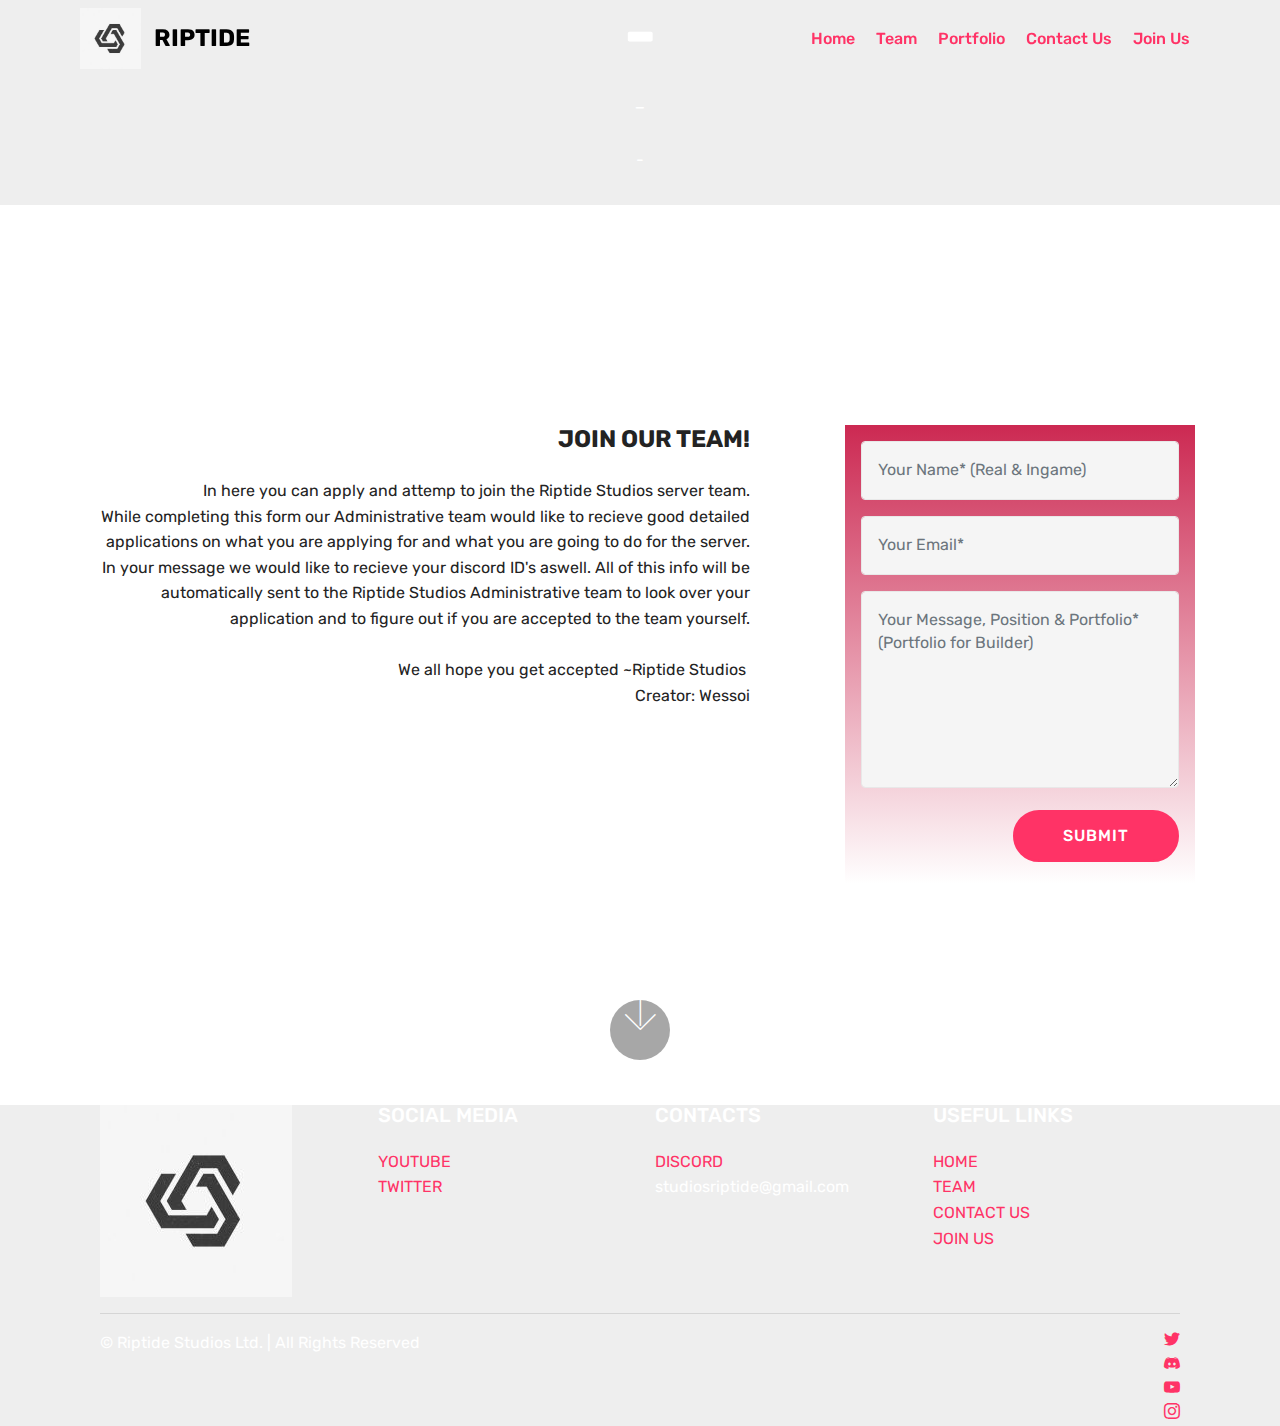
<file: page5.html>
<!DOCTYPE html>
<html >
<head>
  <!-- Site made with Mobirise Website Builder v4.8.1, https://mobirise.com -->
  <meta charset="UTF-8">
  <meta http-equiv="X-UA-Compatible" content="IE=edge">
  <meta name="generator" content="Mobirise v4.8.1, mobirise.com">
  <meta name="viewport" content="width=device-width, initial-scale=1, minimum-scale=1">
  <link rel="shortcut icon" href="assets/images/523f140e29b8ea4a26d744d312548395-190x190.jpg" type="image/x-icon">
  <meta name="description" content="">
  <title>Join Us</title>
  <link rel="stylesheet" href="assets/web/assets/mobirise-icons/mobirise-icons.css">
  <link rel="stylesheet" href="assets/tether/tether.min.css">
  <link rel="stylesheet" href="assets/bootstrap/css/bootstrap.min.css">
  <link rel="stylesheet" href="assets/bootstrap/css/bootstrap-grid.min.css">
  <link rel="stylesheet" href="assets/bootstrap/css/bootstrap-reboot.min.css">
  <link rel="stylesheet" href="assets/dropdown/css/style.css">
  <link rel="stylesheet" href="assets/socicon/css/styles.css">
  <link rel="stylesheet" href="assets/theme/css/style.css">
  <link rel="stylesheet" href="assets/mobirise/css/mbr-additional.css" type="text/css">
  
  
  
</head>
<body>
  <section class="menu cid-qZHJcokoZL" once="menu" id="menu2-d">

    

    <nav class="navbar navbar-expand beta-menu navbar-dropdown align-items-center navbar-fixed-top navbar-toggleable-sm bg-color transparent">
        <button class="navbar-toggler navbar-toggler-right" type="button" data-toggle="collapse" data-target="#navbarSupportedContent" aria-controls="navbarSupportedContent" aria-expanded="false" aria-label="Toggle navigation">
            <div class="hamburger">
                <span></span>
                <span></span>
                <span></span>
                <span></span>
            </div>
        </button>
        <div class="menu-logo">
            <div class="navbar-brand">
                <span class="navbar-logo">
                    <a href="http://riptides.ml">
                        <img src="assets/images/523f140e29b8ea4a26d744d312548395-190x190.jpg" alt="Mobirise" title="" style="height: 3.8rem;">
                    </a>
                </span>
                <span class="navbar-caption-wrap"><a class="navbar-caption text-black display-5" href="https://mobirise.com">RIPTIDE</a></span>
            </div>
        </div>
        <div class="collapse navbar-collapse" id="navbarSupportedContent">
            <ul class="navbar-nav nav-dropdown nav-right" data-app-modern-menu="true"><li class="nav-item">
                    <a class="nav-link link text-primary display-4" href="index.html">
                        Home</a>
                </li><li class="nav-item"><a class="nav-link link text-primary display-4" href="page4.html">Team</a></li><li class="nav-item"><a class="nav-link link text-primary display-4" href="page3.html">Portfolio</a></li>
                <li class="nav-item">
                    <a class="nav-link link text-primary display-4" href="page1.html">
                        Contact Us</a>
                </li><li class="nav-item"><a class="nav-link link text-primary display-4" href="page5.html">
                        Join Us</a></li></ul>
            
        </div>
    </nav>
</section>

<section class="engine"><a href="https://mobiri.se/s">bootstrap themes</a></section><section class="mbr-section content5 cid-qZSPx2tkXg" id="content5-f">

    

    

    <div class="container">
        <div class="media-container-row">
            <div class="title col-12 col-md-8">
                <h2 class="align-center mbr-bold mbr-white pb-3 mbr-fonts-style display-1">
                    -
                </h2>
                <h3 class="mbr-section-subtitle align-center mbr-light mbr-white pb-3 mbr-fonts-style display-5">
                    -
                </h3>
                <p class="mbr-text align-center mbr-white pb-3 mbr-fonts-style display-7">
                    -
                </p>
                
            </div>
        </div>
    </div>
</section>

<section class="cid-qZSPpE7XXJ mbr-fullscreen" id="header15-e">

    

    

    <div class="container align-right">
<div class="row">
    <div class="mbr-white col-lg-8 col-md-7 content-container">
        <h1 class="mbr-section-title mbr-bold pb-3 mbr-fonts-style display-5">
            JOIN OUR TEAM!</h1>
        <p class="mbr-text pb-3 mbr-fonts-style display-7">In here you can apply and attemp to join the Riptide Studios server team.
        <br>While completing this form our Administrative team would like to recieve good detailed applications on what you are applying for and what you are going to do for the server.<br>In your message we would like to recieve your discord ID's aswell. All of this info will be automatically sent to the Riptide Studios Administrative team to look over your application and to figure out if you are accepted to the team yourself.<br><br>We all hope you get accepted ~Riptide Studios&nbsp;<br>Creator: Wessoi</p>
    </div>
    <div class="col-lg-4 col-md-5">
    <div class="form-container">
        <div class="media-container-column" data-form-type="formoid">
            <div data-form-alert="" hidden="" class="align-center">Thanks for filling out the form!</div>
            <form class="mbr-form" action="https://mobirise.com/" method="post" data-form-title="Mobirise Form"><input type="hidden" name="email" data-form-email="true" value="WO2gvQPS8HaDWbUN4ZL54Kab5Zu57fVTRkWKqD4AcJY7T1a1ZS+qDPuxAAIzZzJe9PzUwpxitBaMl68tRtKfGaKLSwS2E8zkkoitA31L2A8t0y9zkeerlXEeyujiYrIg" data-form-field="Email">
                <div data-for="name">
                    <div class="form-group">
                        <input type="text" class="form-control px-3" name="name" data-form-field="Name" placeholder="Your Name* (Real &amp; Ingame)" required="" id="name-header15-e">
                    </div>
                </div>
                <div data-for="email">
                    <div class="form-group">
                        <input type="email" class="form-control px-3" name="email" data-form-field="Email" placeholder="Your Email*" required="" id="email-header15-e">
                    </div>
                </div>
                
                <div class="form-group" data-for="message">
                    <textarea type="text" class="form-control px-3" name="message" rows="7" placeholder="Your Message, Position &amp; Portfolio* (Portfolio for Builder)" data-form-field="Message" id="message-header15-e"></textarea>
                </div>
                <span class="input-group-btn"><button href="" type="submit" class="btn btn-secondary btn-form display-4">SUBMIT</button></span>
            </form>
        </div>
    </div>
    </div>
</div>
    </div>
    <div class="mbr-arrow hidden-sm-down" aria-hidden="true">
        <a href="#next">
            <i class="mbri-down mbr-iconfont"></i>
        </a>
    </div>
</section>

<section class="cid-r04wBbfSYd" id="footer1-14">

    

    

    <div class="container">
        <div class="media-container-row content text-white">
            <div class="col-12 col-md-3">
                <div class="media-wrap">
                    <a href="http://riptides.ml">
                        <img src="assets/images/523f140e29b8ea4a26d744d312548395-192x192.jpg" alt="Mobirise" title="">
                    </a>
                </div>
            </div>
            <div class="col-12 col-md-3 mbr-fonts-style display-7">
                <h5 class="pb-3">
                    SOCIAL MEDIA</h5>
                <p class="mbr-text"><a href="https://youtube.com/c/RiptideStudios" target="_blank">YOUTUBE</a><br><a href="https://twitter.com/StudiosRiptide" target="_blank">TWITTER</a><br></p>
            </div>
            <div class="col-12 col-md-3 mbr-fonts-style display-7">
                <h5 class="pb-3">
                    CONTACTS</h5>
                <p class="mbr-text"><a href="https://discord.gg/EjXvCws">DISCORD</a><br>studiosriptide@gmail.com&nbsp;<br></p>
            </div>
            <div class="col-12 col-md-3 mbr-fonts-style display-7">
                <h5 class="pb-3">
                    USEFUL LINKS</h5>
                <p class="mbr-text"><a href="index.html">HOME</a><br><a href="page4.html">TEAM</a><br><a href="page1.html">CONTACT US</a><br><a href="page5.html">JOIN US</a></p>
            </div>
        </div>
        <div class="footer-lower">
            <div class="media-container-row">
                <div class="col-sm-12">
                    <hr>
                </div>
            </div>
            <div class="media-container-row mbr-white">
                <div class="col-sm-6 copyright">
                    <p class="mbr-text mbr-fonts-style display-7">
                        ©  Riptide Studios Ltd. | All Rights Reserved
                    </p>
                </div>
                <div class="col-md-6">
                    <div class="social-list align-right">
                        <div class="soc-item">
                            <a href="https://twitter.com/StudiosRiptide" target="_blank">
                                <span class="mbr-iconfont mbr-iconfont-social socicon-twitter socicon"></span>
                            </a>
                        </div>
                        <div class="soc-item">
                            <a href="https://discord.gg/EjXvCws" target="_blank">
                                <span class="mbr-iconfont mbr-iconfont-social socicon-discord socicon"></span>
                            </a>
                        </div>
                        <div class="soc-item">
                            <a href="https://www.youtube.com/c/RiptideStudios" target="_blank">
                                <span class="mbr-iconfont mbr-iconfont-social socicon-youtube socicon"></span>
                            </a>
                        </div>
                        <div class="soc-item">
                            <a href="https://instagram.com/studiosriptide" target="_blank">
                                <span class="mbr-iconfont mbr-iconfont-social socicon-instagram socicon"></span>
                            </a>
                        </div>
                        
                        
                    </div>
                </div>
            </div>
        </div>
    </div>
</section>


  <script src="assets/web/assets/jquery/jquery.min.js"></script>
  <script src="assets/popper/popper.min.js"></script>
  <script src="assets/tether/tether.min.js"></script>
  <script src="assets/bootstrap/js/bootstrap.min.js"></script>
  <script src="assets/smoothscroll/smooth-scroll.js"></script>
  <script src="assets/dropdown/js/script.min.js"></script>
  <script src="assets/touchswipe/jquery.touch-swipe.min.js"></script>
  <script src="assets/theme/js/script.js"></script>
  <script src="assets/formoid/formoid.min.js"></script>
  
  
</body>
</html>
</file>
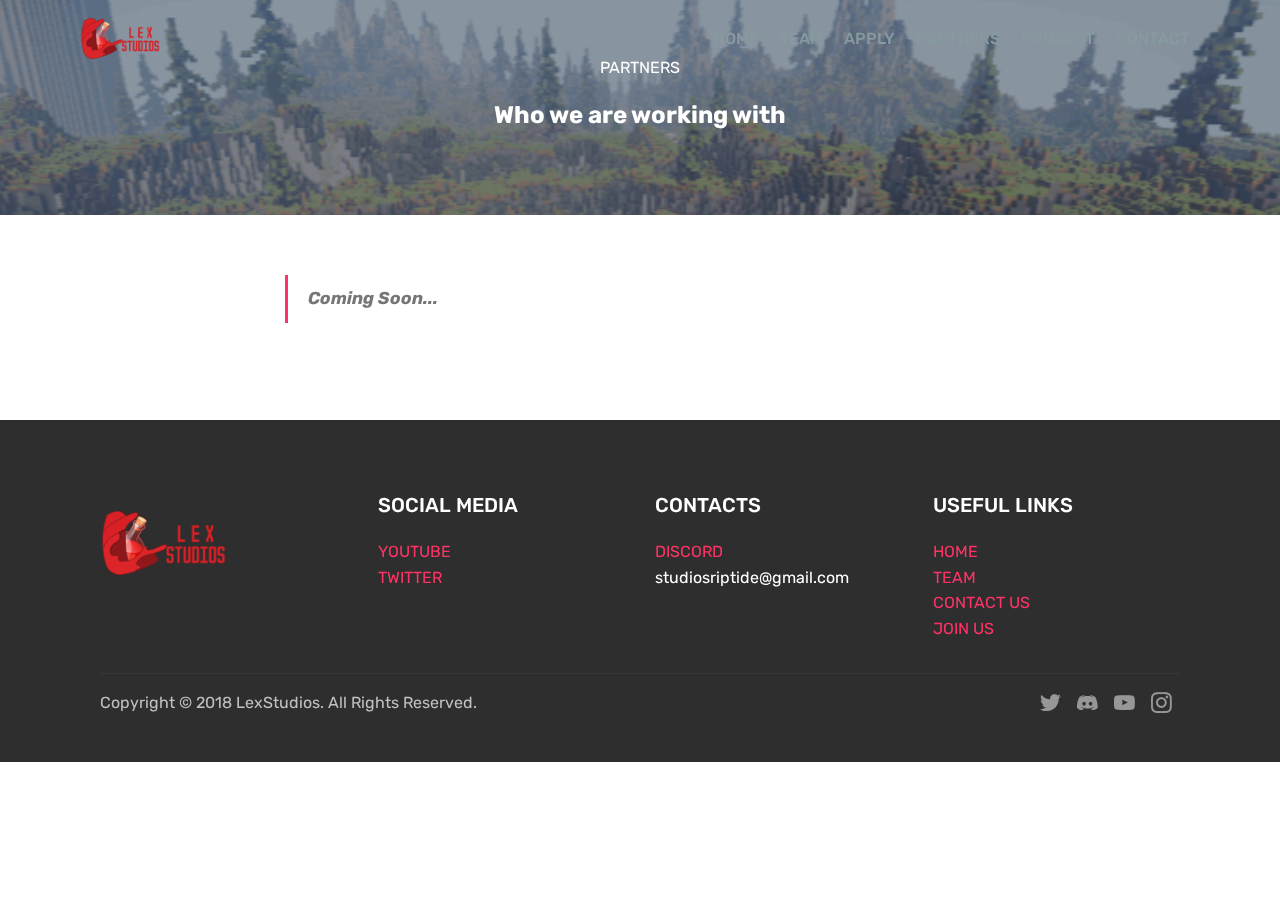
<file: page6.html>
<!DOCTYPE html>
<html >
<head>
  <!-- Site made with Mobirise Website Builder v4.8.1, https://mobirise.com -->
  <meta charset="UTF-8">
  <meta http-equiv="X-UA-Compatible" content="IE=edge">
  <meta name="generator" content="Mobirise v4.8.1, mobirise.com">
  <meta name="viewport" content="width=device-width, initial-scale=1, minimum-scale=1">
  <link rel="shortcut icon" href="assets/images/new-website-logo-122x92.png" type="image/x-icon">
  <meta name="description" content="Web Generator Description">
  <title>Partners</title>
  <link rel="stylesheet" href="assets/web/assets/mobirise-icons/mobirise-icons.css">
  <link rel="stylesheet" href="assets/tether/tether.min.css">
  <link rel="stylesheet" href="assets/bootstrap/css/bootstrap.min.css">
  <link rel="stylesheet" href="assets/bootstrap/css/bootstrap-grid.min.css">
  <link rel="stylesheet" href="assets/bootstrap/css/bootstrap-reboot.min.css">
  <link rel="stylesheet" href="assets/socicon/css/styles.css">
  <link rel="stylesheet" href="assets/dropdown/css/style.css">
  <link rel="stylesheet" href="assets/theme/css/style.css">
  <link rel="stylesheet" href="assets/mobirise/css/mbr-additional.css" type="text/css">
  
  
  
</head>
<body>
  <section class="menu cid-qZHJcokoZL" once="menu" id="menu2-1b">

    

    <nav class="navbar navbar-expand beta-menu navbar-dropdown align-items-center navbar-fixed-top navbar-toggleable-sm bg-color transparent">
        <button class="navbar-toggler navbar-toggler-right" type="button" data-toggle="collapse" data-target="#navbarSupportedContent" aria-controls="navbarSupportedContent" aria-expanded="false" aria-label="Toggle navigation">
            <div class="hamburger">
                <span></span>
                <span></span>
                <span></span>
                <span></span>
            </div>
        </button>
        <div class="menu-logo">
            <div class="navbar-brand">
                <span class="navbar-logo">
                    <a href="http://lexstudiosmc.ml">
                        <img src="assets/images/new-website-logo-96x72.png" alt="Lex Studios" title="Lex Studios" style="height: 3.8rem;">
                    </a>
                </span>
                
            </div>
        </div>
        <div class="collapse navbar-collapse" id="navbarSupportedContent">
            <ul class="navbar-nav nav-dropdown nav-right" data-app-modern-menu="true"><li class="nav-item">
                    <a class="nav-link link text-warning display-4" href="index.html">
                        HOME</a>
                </li><li class="nav-item"><a class="nav-link link text-warning display-4" href="page4.html">TEAM</a></li><li class="nav-item"><a class="nav-link link text-warning display-4" href="page5.html">APPLY</a></li><li class="nav-item"><a class="nav-link link text-warning display-4" href="page6.html">PARTNERS</a></li><li class="nav-item"><a class="nav-link link text-warning display-4" href="page3.html">PROJECT</a></li>
                <li class="nav-item">
                    <a class="nav-link link text-warning display-4" href="page1.html">
                        CONTACT</a>
                </li></ul>
            
        </div>
    </nav>
</section>

<section class="engine"><a href="https://mobiri.se/g">build a site for free</a></section><section class="mbr-section content5 cid-r0UIQmQx3K mbr-parallax-background" id="content5-1t">

    

    <div class="mbr-overlay" style="opacity: 0.4; background-color: rgb(35, 35, 35);">
    </div>

    <div class="container">
        <div class="media-container-row">
            <div class="title col-12 col-md-8">
                <h2 class="align-center mbr-bold mbr-white pb-3 mbr-fonts-style display-7"><span style="font-weight: normal;">
                    PARTNERS</span></h2>
                <h3 class="mbr-section-subtitle align-center mbr-light mbr-white pb-3 mbr-fonts-style display-5"><strong>
                    Who we are working with</strong></h3>
                
                
            </div>
        </div>
    </div>
</section>

<section class="mbr-section article content1 cid-r0UIR7EcfO" id="content2-1u">

     

    <div class="container">
        <div class="media-container-row">
            <div class="mbr-text col-12 col-md-8 mbr-fonts-style display-7">
                <blockquote><strong>Coming Soon...</strong></blockquote>
            </div>
        </div>
    </div>
</section>

<section class="cid-r0WzI6aWXH" id="footer1-27">

    

    

    <div class="container">
        <div class="media-container-row content text-white">
            <div class="col-12 col-md-3">
                <div class="media-wrap">
                    <a href="http://riptides.ml">
                        <img src="assets/images/new-website-logo-288x216.png" alt="Mobirise" title="">
                    </a>
                </div>
            </div>
            <div class="col-12 col-md-3 mbr-fonts-style display-7">
                <h5 class="pb-3">
                    SOCIAL MEDIA</h5>
                <p class="mbr-text"><a href="https://youtube.com/c/RiptideStudios" target="_blank">YOUTUBE</a><br><a href="https://twitter.com/StudiosRiptide" target="_blank">TWITTER</a><br></p>
            </div>
            <div class="col-12 col-md-3 mbr-fonts-style display-7">
                <h5 class="pb-3">
                    CONTACTS</h5>
                <p class="mbr-text"><a href="https://discord.gg/EjXvCws" target="_blank">DISCORD</a><br>studiosriptide@gmail.com&nbsp;<br></p>
            </div>
            <div class="col-12 col-md-3 mbr-fonts-style display-7">
                <h5 class="pb-3">
                    USEFUL LINKS</h5>
                <p class="mbr-text"><a href="index.html">HOME</a><br><a href="page4.html">TEAM</a><br><a href="page1.html">CONTACT US</a><br><a href="page5.html">JOIN US</a></p>
            </div>
        </div>
        <div class="footer-lower">
            <div class="media-container-row">
                <div class="col-sm-12">
                    <hr>
                </div>
            </div>
            <div class="media-container-row mbr-white">
                <div class="col-sm-6 copyright">
                    <p class="mbr-text mbr-fonts-style display-7">Copyright © 2018 LexStudios. All Rights Reserved.</p>
                </div>
                <div class="col-md-6">
                    <div class="social-list align-right">
                        <div class="soc-item">
                            <a href="https://twitter.com/StudiosRiptide" target="_blank">
                                <span class="mbr-iconfont mbr-iconfont-social socicon-twitter socicon"></span>
                            </a>
                        </div>
                        <div class="soc-item">
                            <a href="https://discord.gg/EjXvCws" target="_blank">
                                <span class="mbr-iconfont mbr-iconfont-social socicon-discord socicon"></span>
                            </a>
                        </div>
                        <div class="soc-item">
                            <a href="https://www.youtube.com/c/RiptideStudios" target="_blank">
                                <span class="mbr-iconfont mbr-iconfont-social socicon-youtube socicon"></span>
                            </a>
                        </div>
                        <div class="soc-item">
                            <a href="https://instagram.com/studiosriptide" target="_blank">
                                <span class="mbr-iconfont mbr-iconfont-social socicon-instagram socicon"></span>
                            </a>
                        </div>
                        
                        
                    </div>
                </div>
            </div>
        </div>
    </div>
</section>


  <script src="assets/web/assets/jquery/jquery.min.js"></script>
  <script src="assets/popper/popper.min.js"></script>
  <script src="assets/tether/tether.min.js"></script>
  <script src="assets/bootstrap/js/bootstrap.min.js"></script>
  <script src="assets/dropdown/js/script.min.js"></script>
  <script src="assets/touchswipe/jquery.touch-swipe.min.js"></script>
  <script src="assets/parallax/jarallax.min.js"></script>
  <script src="assets/smoothscroll/smooth-scroll.js"></script>
  <script src="assets/theme/js/script.js"></script>
  
  
</body>
</html>
</file>
<file: assets/web/assets/mobirise-icons-bold/mobirise-icons-bold.css>
@font-face {
  font-family: 'mobirise-icons-bold';
  src:  url('mobirise-icons-bold.eot?m1l4yr');
  src:  url('mobirise-icons-bold.eot?m1l4yr#iefix') format('embedded-opentype'),
    url('mobirise-icons-bold.ttf?m1l4yr') format('truetype'),
    url('mobirise-icons-bold.woff?m1l4yr') format('woff'),
    url('mobirise-icons-bold.svg?m1l4yr#mobirise-icons-bold') format('svg');
  font-weight: normal;
  font-style: normal;
}

[class^="mbrib-"], [class*="mbrib-"] {
  /* use !important to prevent issues with browser extensions that change fonts */
  font-family: 'mobirise-icons-bold' !important;
  speak: none;
  font-style: normal;
  font-weight: normal;
  font-variant: normal;
  text-transform: none;
  line-height: 1;

  /* Better Font Rendering =========== */
  -webkit-font-smoothing: antialiased;
  -moz-osx-font-smoothing: grayscale;
}

.mbrib-add-submenu:before {
  content: "\e900";
}
.mbrib-alert:before {
  content: "\e901";
}
.mbrib-align-center:before {
  content: "\e902";
}
.mbrib-align-justify:before {
  content: "\e903";
}
.mbrib-align-left:before {
  content: "\e904";
}
.mbrib-align-right:before {
  content: "\e905";
}
.mbrib-android:before {
  content: "\e906";
}
.mbrib-apple:before {
  content: "\e907";
}
.mbrib-arrow-down:before {
  content: "\e908";
}
.mbrib-arrow-next:before {
  content: "\e909";
}
.mbrib-arrow-prev:before {
  content: "\e90a";
}
.mbrib-arrow-up:before {
  content: "\e90b";
}
.mbrib-bold:before {
  content: "\e90c";
}
.mbrib-bookmark:before {
  content: "\e90d";
}
.mbrib-bootstrap:before {
  content: "\e90e";
}
.mbrib-briefcase:before {
  content: "\e90f";
}
.mbrib-browse:before {
  content: "\e910";
}
.mbrib-bulleted-list:before {
  content: "\e911";
}
.mbrib-calendar:before {
  content: "\e912";
}
.mbrib-camera:before {
  content: "\e913";
}
.mbrib-cart-add:before {
  content: "\e914";
}
.mbrib-cart-full:before {
  content: "\e915";
}
.mbrib-cash:before {
  content: "\e916";
}
.mbrib-change-style:before {
  content: "\e917";
}
.mbrib-chat:before {
  content: "\e918";
}
.mbrib-clock:before {
  content: "\e919";
}
.mbrib-close:before {
  content: "\e91a";
}
.mbrib-cloud:before {
  content: "\e91b";
}
.mbrib-code:before {
  content: "\e91c";
}
.mbrib-contact-form:before {
  content: "\e91d";
}
.mbrib-credit-card:before {
  content: "\e91e";
}
.mbrib-cursor-click:before {
  content: "\e91f";
}
.mbrib-cust-feedback:before {
  content: "\e920";
}
.mbrib-database:before {
  content: "\e921";
}
.mbrib-delivery:before {
  content: "\e922";
}
.mbrib-desktop:before {
  content: "\e923";
}
.mbrib-devices:before {
  content: "\e924";
}
.mbrib-down:before {
  content: "\e925";
}
.mbrib-download:before {
  content: "\e926";
}
.mbrib-drag-n-drop:before {
  content: "\e927";
}
.mbrib-drag-n-drop2:before {
  content: "\e928";
}
.mbrib-edit:before {
  content: "\e929";
}
.mbrib-edit2:before {
  content: "\e92a";
}
.mbrib-error:before {
  content: "\e92b";
}
.mbrib-extension:before {
  content: "\e92c";
}
.mbrib-features:before {
  content: "\e92d";
}
.mbrib-file:before {
  content: "\e92e";
}
.mbrib-flag:before {
  content: "\e92f";
}
.mbrib-folder:before {
  content: "\e930";
}
.mbrib-gift:before {
  content: "\e931";
}
.mbrib-github:before {
  content: "\e932";
}
.mbrib-globe-2:before {
  content: "\e933";
}
.mbrib-globe:before {
  content: "\e934";
}
.mbrib-growing-chart:before {
  content: "\e935";
}
.mbrib-hearth:before {
  content: "\e936";
}
.mbrib-help:before {
  content: "\e937";
}
.mbrib-home:before {
  content: "\e938";
}
.mbrib-hot-cup:before {
  content: "\e939";
}
.mbrib-idea:before {
  content: "\e93a";
}
.mbrib-image-gallery:before {
  content: "\e93b";
}
.mbrib-image-slider:before {
  content: "\e93c";
}
.mbrib-info:before {
  content: "\e93d";
}
.mbrib-italic:before {
  content: "\e93e";
}
.mbrib-key:before {
  content: "\e93f";
}
.mbrib-laptop:before {
  content: "\e940";
}
.mbrib-layers:before {
  content: "\e941";
}
.mbrib-left-right:before {
  content: "\e942";
}
.mbrib-left:before {
  content: "\e943";
}
.mbrib-letter:before {
  content: "\e944";
}
.mbrib-like:before {
  content: "\e945";
}
.mbrib-link:before {
  content: "\e946";
}
.mbrib-lock:before {
  content: "\e947";
}
.mbrib-login:before {
  content: "\e948";
}
.mbrib-logout:before {
  content: "\e949";
}
.mbrib-magic-stick:before {
  content: "\e94a";
}
.mbrib-map-pin:before {
  content: "\e94b";
}
.mbrib-menu:before {
  content: "\e94c";
}
.mbrib-mobile:before {
  content: "\e94d";
}
.mbrib-mobile2:before {
  content: "\e94e";
}
.mbrib-mobirise:before {
  content: "\e94f";
}
.mbrib-more-horizontal:before {
  content: "\e950";
}
.mbrib-more-vertical:before {
  content: "\e951";
}
.mbrib-music:before {
  content: "\e952";
}
.mbrib-new-file:before {
  content: "\e953";
}
.mbrib-numbered-list:before {
  content: "\e954";
}
.mbrib-opened-folder:before {
  content: "\e955";
}
.mbrib-pages:before {
  content: "\e956";
}
.mbrib-paper-plane:before {
  content: "\e957";
}
.mbrib-paperclip:before {
  content: "\e958";
}
.mbrib-photo:before {
  content: "\e959";
}
.mbrib-photos:before {
  content: "\e95a";
}
.mbrib-pin:before {
  content: "\e95b";
}
.mbrib-play:before {
  content: "\e95c";
}
.mbrib-plus:before {
  content: "\e95d";
}
.mbrib-preview:before {
  content: "\e95e";
}
.mbrib-print:before {
  content: "\e95f";
}
.mbrib-protect:before {
  content: "\e960";
}
.mbrib-question:before {
  content: "\e961";
}
.mbrib-quote-left:before {
  content: "\e962";
}
.mbrib-quote-right:before {
  content: "\e963";
}
.mbrib-redo:before {
  content: "\e964";
}
.mbrib-refresh:before {
  content: "\e965";
}
.mbrib-responsive:before {
  content: "\e966";
}
.mbrib-right:before {
  content: "\e967";
}
.mbrib-rocket:before {
  content: "\e968";
}
.mbrib-sad-face:before {
  content: "\e969";
}
.mbrib-sale:before {
  content: "\e96a";
}
.mbrib-save:before {
  content: "\e96b";
}
.mbrib-search:before {
  content: "\e96c";
}
.mbrib-setting:before {
  content: "\e96d";
}
.mbrib-setting2:before {
  content: "\e96e";
}
.mbrib-setting3:before {
  content: "\e96f";
}
.mbrib-share:before {
  content: "\e970";
}
.mbrib-shopping-bag:before {
  content: "\e971";
}
.mbrib-shopping-basket:before {
  content: "\e972";
}
.mbrib-shopping-cart:before {
  content: "\e973";
}
.mbrib-sites:before {
  content: "\e974";
}
.mbrib-smile-face:before {
  content: "\e975";
}
.mbrib-speed:before {
  content: "\e976";
}
.mbrib-star:before {
  content: "\e977";
}
.mbrib-success:before {
  content: "\e978";
}
.mbrib-sun:before {
  content: "\e979";
}
.mbrib-sun2:before {
  content: "\e97a";
}
.mbrib-tablet-vertical:before {
  content: "\e97b";
}
.mbrib-tablet:before {
  content: "\e97c";
}
.mbrib-target:before {
  content: "\e97d";
}
.mbrib-timer:before {
  content: "\e97e";
}
.mbrib-to-ftp:before {
  content: "\e97f";
}
.mbrib-to-local-drive:before {
  content: "\e980";
}
.mbrib-touch-swipe:before {
  content: "\e981";
}
.mbrib-touch:before {
  content: "\e982";
}
.mbrib-trash:before {
  content: "\e983";
}
.mbrib-underline:before {
  content: "\e984";
}
.mbrib-undo:before {
  content: "\e985";
}
.mbrib-unlink:before {
  content: "\e986";
}
.mbrib-unlock:before {
  content: "\e987";
}
.mbrib-up-down:before {
  content: "\e988";
}
.mbrib-up:before {
  content: "\e989";
}
.mbrib-update:before {
  content: "\e98a";
}
.mbrib-upload:before {
  content: "\e98b";
}
.mbrib-user:before {
  content: "\e98c";
}
.mbrib-user2:before {
  content: "\e98d";
}
.mbrib-users:before {
  content: "\e98e";
}
.mbrib-video-play:before {
  content: "\e98f";
}
.mbrib-video:before {
  content: "\e990";
}
.mbrib-watch:before {
  content: "\e991";
}
.mbrib-website-theme:before {
  content: "\e992";
}
.mbrib-wifi:before {
  content: "\e993";
}
.mbrib-windows:before {
  content: "\e994";
}
.mbrib-zoom-out:before {
  content: "\e995";
}
</file>
<file: assets/web/assets/mobirise-icons/mobirise-icons.css>
@font-face {
  font-family: 'MobiriseIcons';
  src:  url('mobirise-icons.eot?spat4u');
  src:  url('mobirise-icons.eot?spat4u#iefix') format('embedded-opentype'),
    url('mobirise-icons.ttf?spat4u') format('truetype'),
    url('mobirise-icons.woff?spat4u') format('woff'),
    url('mobirise-icons.svg?spat4u#MobiriseIcons') format('svg');
  font-weight: normal;
  font-style: normal;
}

[class^="mbri-"], [class*=" mbri-"] {
  /* use !important to prevent issues with browser extensions that change fonts */
  font-family: MobiriseIcons !important;
  speak: none;
  font-style: normal;
  font-weight: normal;
  font-variant: normal;
  text-transform: none;
  line-height: 1;

  /* Better Font Rendering =========== */
  -webkit-font-smoothing: antialiased;
  -moz-osx-font-smoothing: grayscale;
}

.mbri-add-submenu:before {
  content: "\e900";
}
.mbri-alert:before {
  content: "\e901";
}
.mbri-align-center:before {
  content: "\e902";
}
.mbri-align-justify:before {
  content: "\e903";
}
.mbri-align-left:before {
  content: "\e904";
}
.mbri-align-right:before {
  content: "\e905";
}
.mbri-android:before {
  content: "\e906";
}
.mbri-apple:before {
  content: "\e907";
}
.mbri-arrow-down:before {
  content: "\e908";
}
.mbri-arrow-next:before {
  content: "\e909";
}
.mbri-arrow-prev:before {
  content: "\e90a";
}
.mbri-arrow-up:before {
  content: "\e90b";
}
.mbri-bold:before {
  content: "\e90c";
}
.mbri-bookmark:before {
  content: "\e90d";
}
.mbri-bootstrap:before {
  content: "\e90e";
}
.mbri-briefcase:before {
  content: "\e90f";
}
.mbri-browse:before {
  content: "\e910";
}
.mbri-bulleted-list:before {
  content: "\e911";
}
.mbri-calendar:before {
  content: "\e912";
}
.mbri-camera:before {
  content: "\e913";
}
.mbri-cart-add:before {
  content: "\e914";
}
.mbri-cart-full:before {
  content: "\e915";
}
.mbri-cash:before {
  content: "\e916";
}
.mbri-change-style:before {
  content: "\e917";
}
.mbri-chat:before {
  content: "\e918";
}
.mbri-clock:before {
  content: "\e919";
}
.mbri-close:before {
  content: "\e91a";
}
.mbri-cloud:before {
  content: "\e91b";
}
.mbri-code:before {
  content: "\e91c";
}
.mbri-contact-form:before {
  content: "\e91d";
}
.mbri-credit-card:before {
  content: "\e91e";
}
.mbri-cursor-click:before {
  content: "\e91f";
}
.mbri-cust-feedback:before {
  content: "\e920";
}
.mbri-database:before {
  content: "\e921";
}
.mbri-delivery:before {
  content: "\e922";
}
.mbri-desktop:before {
  content: "\e923";
}
.mbri-devices:before {
  content: "\e924";
}
.mbri-down:before {
  content: "\e925";
}
.mbri-download:before {
  content: "\e989";
}
.mbri-drag-n-drop:before {
  content: "\e927";
}
.mbri-drag-n-drop2:before {
  content: "\e928";
}
.mbri-edit:before {
  content: "\e929";
}
.mbri-edit2:before {
  content: "\e92a";
}
.mbri-error:before {
  content: "\e92b";
}
.mbri-extension:before {
  content: "\e92c";
}
.mbri-features:before {
  content: "\e92d";
}
.mbri-file:before {
  content: "\e92e";
}
.mbri-flag:before {
  content: "\e92f";
}
.mbri-folder:before {
  content: "\e930";
}
.mbri-gift:before {
  content: "\e931";
}
.mbri-github:before {
  content: "\e932";
}
.mbri-globe:before {
  content: "\e933";
}
.mbri-globe-2:before {
  content: "\e934";
}
.mbri-growing-chart:before {
  content: "\e935";
}
.mbri-hearth:before {
  content: "\e936";
}
.mbri-help:before {
  content: "\e937";
}
.mbri-home:before {
  content: "\e938";
}
.mbri-hot-cup:before {
  content: "\e939";
}
.mbri-idea:before {
  content: "\e93a";
}
.mbri-image-gallery:before {
  content: "\e93b";
}
.mbri-image-slider:before {
  content: "\e93c";
}
.mbri-info:before {
  content: "\e93d";
}
.mbri-italic:before {
  content: "\e93e";
}
.mbri-key:before {
  content: "\e93f";
}
.mbri-laptop:before {
  content: "\e940";
}
.mbri-layers:before {
  content: "\e941";
}
.mbri-left-right:before {
  content: "\e942";
}
.mbri-left:before {
  content: "\e943";
}
.mbri-letter:before {
  content: "\e944";
}
.mbri-like:before {
  content: "\e945";
}
.mbri-link:before {
  content: "\e946";
}
.mbri-lock:before {
  content: "\e947";
}
.mbri-login:before {
  content: "\e948";
}
.mbri-logout:before {
  content: "\e949";
}
.mbri-magic-stick:before {
  content: "\e94a";
}
.mbri-map-pin:before {
  content: "\e94b";
}
.mbri-menu:before {
  content: "\e94c";
}
.mbri-mobile:before {
  content: "\e94d";
}
.mbri-mobile2:before {
  content: "\e94e";
}
.mbri-mobirise:before {
  content: "\e94f";
}
.mbri-more-horizontal:before {
  content: "\e950";
}
.mbri-more-vertical:before {
  content: "\e951";
}
.mbri-music:before {
  content: "\e952";
}
.mbri-new-file:before {
  content: "\e953";
}
.mbri-numbered-list:before {
  content: "\e954";
}
.mbri-opened-folder:before {
  content: "\e955";
}
.mbri-pages:before {
  content: "\e956";
}
.mbri-paper-plane:before {
  content: "\e957";
}
.mbri-paperclip:before {
  content: "\e958";
}
.mbri-photo:before {
  content: "\e959";
}
.mbri-photos:before {
  content: "\e95a";
}
.mbri-pin:before {
  content: "\e95b";
}
.mbri-play:before {
  content: "\e95c";
}
.mbri-plus:before {
  content: "\e95d";
}
.mbri-preview:before {
  content: "\e95e";
}
.mbri-print:before {
  content: "\e95f";
}
.mbri-protect:before {
  content: "\e960";
}
.mbri-question:before {
  content: "\e961";
}
.mbri-quote-left:before {
  content: "\e962";
}
.mbri-quote-right:before {
  content: "\e963";
}
.mbri-refresh:before {
  content: "\e964";
}
.mbri-responsive:before {
  content: "\e965";
}
.mbri-right:before {
  content: "\e966";
}
.mbri-rocket:before {
  content: "\e967";
}
.mbri-sad-face:before {
  content: "\e968";
}
.mbri-sale:before {
  content: "\e969";
}
.mbri-save:before {
  content: "\e96a";
}
.mbri-search:before {
  content: "\e96b";
}
.mbri-setting:before {
  content: "\e96c";
}
.mbri-setting2:before {
  content: "\e96d";
}
.mbri-setting3:before {
  content: "\e96e";
}
.mbri-share:before {
  content: "\e96f";
}
.mbri-shopping-bag:before {
  content: "\e970";
}
.mbri-shopping-basket:before {
  content: "\e971";
}
.mbri-shopping-cart:before {
  content: "\e972";
}
.mbri-sites:before {
  content: "\e973";
}
.mbri-smile-face:before {
  content: "\e974";
}
.mbri-speed:before {
  content: "\e975";
}
.mbri-star:before {
  content: "\e976";
}
.mbri-success:before {
  content: "\e977";
}
.mbri-sun:before {
  content: "\e978";
}
.mbri-sun2:before {
  content: "\e979";
}
.mbri-tablet:before {
  content: "\e97a";
}
.mbri-tablet-vertical:before {
  content: "\e97b";
}
.mbri-target:before {
  content: "\e97c";
}
.mbri-timer:before {
  content: "\e97d";
}
.mbri-to-ftp:before {
  content: "\e97e";
}
.mbri-to-local-drive:before {
  content: "\e97f";
}
.mbri-touch-swipe:before {
  content: "\e980";
}
.mbri-touch:before {
  content: "\e981";
}
.mbri-trash:before {
  content: "\e982";
}
.mbri-underline:before {
  content: "\e983";
}
.mbri-unlink:before {
  content: "\e984";
}
.mbri-unlock:before {
  content: "\e985";
}
.mbri-up-down:before {
  content: "\e986";
}
.mbri-up:before {
  content: "\e987";
}
.mbri-update:before {
  content: "\e988";
}
.mbri-upload:before {
 content: "\e926"; 
}
.mbri-user:before {
  content: "\e98a";
}
.mbri-user2:before {
  content: "\e98b";
}
.mbri-users:before {
  content: "\e98c";
}
.mbri-video:before {
  content: "\e98d";
}
.mbri-video-play:before {
  content: "\e98e";
}
.mbri-watch:before {
  content: "\e98f";
}
.mbri-website-theme:before {
  content: "\e990";
}
.mbri-wifi:before {
  content: "\e991";
}
.mbri-windows:before {
  content: "\e992";
}
.mbri-zoom-out:before {
  content: "\e993";
}
.mbri-redo:before {
  content: "\e994";
}
.mbri-undo:before {
  content: "\e995";
}
</file>
<file: assets/socicon/css/styles.css>
@charset "UTF-8";

@font-face {
  font-family: "socicon";
  src:url("../fonts/socicon.eot");
  src:url("../fonts/socicon.eot?#iefix") format("embedded-opentype"),
    url("../fonts/socicon.woff") format("woff"),
    url("../fonts/socicon.ttf") format("truetype"),
    url("../fonts/socicon.svg#socicon") format("svg");
  font-weight: normal;
  font-style: normal;

}

[data-icon]:before {
  font-family: "socicon" !important;
  content: attr(data-icon);
  font-style: normal !important;
  font-weight: normal !important;
  font-variant: normal !important;
  text-transform: none !important;
  speak: none;
  line-height: 1;
  -webkit-font-smoothing: antialiased;
  -moz-osx-font-smoothing: grayscale;
}

[class^="socicon-"]:before,
[class*=" socicon-"]:before {
  font-family: "socicon" !important;
  font-style: normal !important;
  font-weight: normal !important;
  font-variant: normal !important;
  text-transform: none !important;
  speak: none;
  line-height: 1;
  -webkit-font-smoothing: antialiased;
  -moz-osx-font-smoothing: grayscale;
}

.socicon-modelmayhem:before {
  content: "\e000";
}
.socicon-mixcloud:before {
  content: "\e001";
}
.socicon-drupal:before {
  content: "\e002";
}
.socicon-swarm:before {
  content: "\e003";
}
.socicon-istock:before {
  content: "\e004";
}
.socicon-yammer:before {
  content: "\e005";
}
.socicon-ello:before {
  content: "\e006";
}
.socicon-stackoverflow:before {
  content: "\e007";
}
.socicon-persona:before {
  content: "\e008";
}
.socicon-triplej:before {
  content: "\e009";
}
.socicon-houzz:before {
  content: "\e00a";
}
.socicon-rss:before {
  content: "\e00b";
}
.socicon-paypal:before {
  content: "\e00c";
}
.socicon-odnoklassniki:before {
  content: "\e00d";
}
.socicon-airbnb:before {
  content: "\e00e";
}
.socicon-periscope:before {
  content: "\e00f";
}
.socicon-outlook:before {
  content: "\e010";
}
.socicon-coderwall:before {
  content: "\e011";
}
.socicon-tripadvisor:before {
  content: "\e012";
}
.socicon-appnet:before {
  content: "\e013";
}
.socicon-goodreads:before {
  content: "\e014";
}
.socicon-tripit:before {
  content: "\e015";
}
.socicon-lanyrd:before {
  content: "\e016";
}
.socicon-slideshare:before {
  content: "\e017";
}
.socicon-buffer:before {
  content: "\e018";
}
.socicon-disqus:before {
  content: "\e019";
}
.socicon-vkontakte:before {
  content: "\e01a";
}
.socicon-whatsapp:before {
  content: "\e01b";
}
.socicon-patreon:before {
  content: "\e01c";
}
.socicon-storehouse:before {
  content: "\e01d";
}
.socicon-pocket:before {
  content: "\e01e";
}
.socicon-mail:before {
  content: "\e01f";
}
.socicon-blogger:before {
  content: "\e020";
}
.socicon-technorati:before {
  content: "\e021";
}
.socicon-reddit:before {
  content: "\e022";
}
.socicon-dribbble:before {
  content: "\e023";
}
.socicon-stumbleupon:before {
  content: "\e024";
}
.socicon-digg:before {
  content: "\e025";
}
.socicon-envato:before {
  content: "\e026";
}
.socicon-behance:before {
  content: "\e027";
}
.socicon-delicious:before {
  content: "\e028";
}
.socicon-deviantart:before {
  content: "\e029";
}
.socicon-forrst:before {
  content: "\e02a";
}
.socicon-play:before {
  content: "\e02b";
}
.socicon-zerply:before {
  content: "\e02c";
}
.socicon-wikipedia:before {
  content: "\e02d";
}
.socicon-apple:before {
  content: "\e02e";
}
.socicon-flattr:before {
  content: "\e02f";
}
.socicon-github:before {
  content: "\e030";
}
.socicon-renren:before {
  content: "\e031";
}
.socicon-friendfeed:before {
  content: "\e032";
}
.socicon-newsvine:before {
  content: "\e033";
}
.socicon-identica:before {
  content: "\e034";
}
.socicon-bebo:before {
  content: "\e035";
}
.socicon-zynga:before {
  content: "\e036";
}
.socicon-steam:before {
  content: "\e037";
}
.socicon-xbox:before {
  content: "\e038";
}
.socicon-windows:before {
  content: "\e039";
}
.socicon-qq:before {
  content: "\e03a";
}
.socicon-douban:before {
  content: "\e03b";
}
.socicon-meetup:before {
  content: "\e03c";
}
.socicon-playstation:before {
  content: "\e03d";
}
.socicon-android:before {
  content: "\e03e";
}
.socicon-snapchat:before {
  content: "\e03f";
}
.socicon-twitter:before {
  content: "\e040";
}
.socicon-facebook:before {
  content: "\e041";
}
.socicon-googleplus:before {
  content: "\e042";
}
.socicon-pinterest:before {
  content: "\e043";
}
.socicon-foursquare:before {
  content: "\e044";
}
.socicon-yahoo:before {
  content: "\e045";
}
.socicon-skype:before {
  content: "\e046";
}
.socicon-yelp:before {
  content: "\e047";
}
.socicon-feedburner:before {
  content: "\e048";
}
.socicon-linkedin:before {
  content: "\e049";
}
.socicon-viadeo:before {
  content: "\e04a";
}
.socicon-xing:before {
  content: "\e04b";
}
.socicon-myspace:before {
  content: "\e04c";
}
.socicon-soundcloud:before {
  content: "\e04d";
}
.socicon-spotify:before {
  content: "\e04e";
}
.socicon-grooveshark:before {
  content: "\e04f";
}
.socicon-lastfm:before {
  content: "\e050";
}
.socicon-youtube:before {
  content: "\e051";
}
.socicon-vimeo:before {
  content: "\e052";
}
.socicon-dailymotion:before {
  content: "\e053";
}
.socicon-vine:before {
  content: "\e054";
}
.socicon-flickr:before {
  content: "\e055";
}
.socicon-500px:before {
  content: "\e056";
}
.socicon-wordpress:before {
  content: "\e058";
}
.socicon-tumblr:before {
  content: "\e059";
}
.socicon-twitch:before {
  content: "\e05a";
}
.socicon-8tracks:before {
  content: "\e05b";
}
.socicon-amazon:before {
  content: "\e05c";
}
.socicon-icq:before {
  content: "\e05d";
}
.socicon-smugmug:before {
  content: "\e05e";
}
.socicon-ravelry:before {
  content: "\e05f";
}
.socicon-weibo:before {
  content: "\e060";
}
.socicon-baidu:before {
  content: "\e061";
}
.socicon-angellist:before {
  content: "\e062";
}
.socicon-ebay:before {
  content: "\e063";
}
.socicon-imdb:before {
  content: "\e064";
}
.socicon-stayfriends:before {
  content: "\e065";
}
.socicon-residentadvisor:before {
  content: "\e066";
}
.socicon-google:before {
  content: "\e067";
}
.socicon-yandex:before {
  content: "\e068";
}
.socicon-sharethis:before {
  content: "\e069";
}
.socicon-bandcamp:before {
  content: "\e06a";
}
.socicon-itunes:before {
  content: "\e06b";
}
.socicon-deezer:before {
  content: "\e06c";
}
.socicon-telegram:before {
  content: "\e06e";
}
.socicon-openid:before {
  content: "\e06f";
}
.socicon-amplement:before {
  content: "\e070";
}
.socicon-viber:before {
  content: "\e071";
}
.socicon-zomato:before {
  content: "\e072";
}
.socicon-draugiem:before {
  content: "\e074";
}
.socicon-endomodo:before {
  content: "\e075";
}
.socicon-filmweb:before {
  content: "\e076";
}
.socicon-stackexchange:before {
  content: "\e077";
}
.socicon-wykop:before {
  content: "\e078";
}
.socicon-teamspeak:before {
  content: "\e079";
}
.socicon-teamviewer:before {
  content: "\e07a";
}
.socicon-ventrilo:before {
  content: "\e07b";
}
.socicon-younow:before {
  content: "\e07c";
}
.socicon-raidcall:before {
  content: "\e07d";
}
.socicon-mumble:before {
  content: "\e07e";
}
.socicon-medium:before {
  content: "\e06d";
}
.socicon-bebee:before {
  content: "\e07f";
}
.socicon-hitbox:before {
  content: "\e080";
}
.socicon-reverbnation:before {
  content: "\e081";
}
.socicon-formulr:before {
  content: "\e082";
}
.socicon-instagram:before {
  content: "\e057";
}
.socicon-battlenet:before {
  content: "\e083";
}
.socicon-chrome:before {
  content: "\e084";
}
.socicon-discord:before {
  content: "\e086";
}
.socicon-issuu:before {
  content: "\e087";
}
.socicon-macos:before {
  content: "\e088";
}
.socicon-firefox:before {
  content: "\e089";
}
.socicon-opera:before {
  content: "\e08d";
}
.socicon-keybase:before {
  content: "\e090";
}
.socicon-alliance:before {
  content: "\e091";
}
.socicon-livejournal:before {
  content: "\e092";
}
.socicon-googlephotos:before {
  content: "\e093";
}
.socicon-horde:before {
  content: "\e094";
}
.socicon-etsy:before {
  content: "\e095";
}
.socicon-zapier:before {
  content: "\e096";
}
.socicon-google-scholar:before {
  content: "\e097";
}
.socicon-researchgate:before {
  content: "\e098";
}
.socicon-wechat:before {
  content: "\e099";
}
.socicon-strava:before {
  content: "\e09a";
}
.socicon-line:before {
  content: "\e09b";
}
.socicon-lyft:before {
  content: "\e09c";
}
.socicon-uber:before {
  content: "\e09d";
}
.socicon-songkick:before {
  content: "\e09e";
}
.socicon-viewbug:before {
  content: "\e09f";
}
.socicon-googlegroups:before {
  content: "\e0a0";
}
.socicon-quora:before {
  content: "\e073";
}
.socicon-diablo:before {
  content: "\e085";
}
.socicon-blizzard:before {
  content: "\e0a1";
}
.socicon-hearthstone:before {
  content: "\e08b";
}
.socicon-heroes:before {
  content: "\e08a";
}
.socicon-overwatch:before {
  content: "\e08c";
}
.socicon-warcraft:before {
  content: "\e08e";
}
.socicon-starcraft:before {
  content: "\e08f";
}
.socicon-beam:before {
  content: "\e0a2";
}
.socicon-curse:before {
  content: "\e0a3";
}
.socicon-player:before {
  content: "\e0a4";
}
.socicon-streamjar:before {
  content: "\e0a5";
}
.socicon-nintendo:before {
  content: "\e0a6";
}
.socicon-hellocoton:before {
  content: "\e0a7";
}
</file>
<file: assets/dropdown/css/style.css>
.navbar-dropdown {
  left: 0;
  padding: 0;
  position: absolute;
  right: 0;
  top: 0;
  transition: all 0.45s ease;
  z-index: 1030;
  background: #282828; }
  .navbar-dropdown .navbar-logo {
    margin-right: 0.8rem;
    transition: margin 0.3s ease-in-out;
    vertical-align: middle; }
    .navbar-dropdown .navbar-logo img {
      height: 3.125rem;
      transition: all 0.3s ease-in-out; }
    .navbar-dropdown .navbar-logo.mbr-iconfont {
      font-size: 3.125rem;
      line-height: 3.125rem; }
  .navbar-dropdown .navbar-caption {
    font-weight: 700;
    white-space: normal;
    vertical-align: -4px;
    line-height: 3.125rem !important; }
    .navbar-dropdown .navbar-caption, .navbar-dropdown .navbar-caption:hover {
      color: inherit;
      text-decoration: none; }
  .navbar-dropdown .mbr-iconfont + .navbar-caption {
    vertical-align: -1px; }
  .navbar-dropdown.navbar-fixed-top {
    position: fixed; }
  .navbar-dropdown .navbar-brand span {
    vertical-align: -4px; }
  .navbar-dropdown.bg-color.transparent {
    background: none; }
  .navbar-dropdown.navbar-short .navbar-brand {
    padding: 0.625rem 0; }
    .navbar-dropdown.navbar-short .navbar-brand span {
      vertical-align: -1px; }
  .navbar-dropdown.navbar-short .navbar-caption {
    line-height: 2.375rem !important;
    vertical-align: -2px; }
  .navbar-dropdown.navbar-short .navbar-logo {
    margin-right: 0.5rem; }
    .navbar-dropdown.navbar-short .navbar-logo img {
      height: 2.375rem; }
    .navbar-dropdown.navbar-short .navbar-logo.mbr-iconfont {
      font-size: 2.375rem;
      line-height: 2.375rem; }
  .navbar-dropdown.navbar-short .mbr-table-cell {
    height: 3.625rem; }
  .navbar-dropdown .navbar-close {
    left: 0.6875rem;
    position: fixed;
    top: 0.75rem;
    z-index: 1000; }
  .navbar-dropdown .hamburger-icon {
    content: "";
    display: inline-block;
    vertical-align: middle;
    width: 16px;
    -webkit-box-shadow: 0 -6px 0 1px #282828,0 0 0 1px #282828,0 6px 0 1px #282828;
    -moz-box-shadow: 0 -6px 0 1px #282828,0 0 0 1px #282828,0 6px 0 1px #282828;
    box-shadow: 0 -6px 0 1px #282828,0 0 0 1px #282828,0 6px 0 1px #282828; }

.dropdown-menu .dropdown-toggle[data-toggle="dropdown-submenu"]::after {
  border-bottom: 0.35em solid transparent;
  border-left: 0.35em solid;
  border-right: 0;
  border-top: 0.35em solid transparent;
  margin-left: 0.3rem; }

.dropdown-menu .dropdown-item:focus {
  outline: 0; }

.nav-dropdown {
  font-size: 0.75rem;
  font-weight: 500;
  height: auto !important; }
  .nav-dropdown .nav-btn {
    padding-left: 1rem; }
  .nav-dropdown .link {
    margin: .667em 1.667em;
    font-weight: 500;
    padding: 0;
    transition: color .2s ease-in-out; }
    .nav-dropdown .link.dropdown-toggle {
      margin-right: 2.583em; }
      .nav-dropdown .link.dropdown-toggle::after {
        margin-left: .25rem;
        border-top: 0.35em solid;
        border-right: 0.35em solid transparent;
        border-left: 0.35em solid transparent;
        border-bottom: 0; }
      .nav-dropdown .link.dropdown-toggle[aria-expanded="true"] {
        margin: 0;
        padding: 0.667em 3.263em  0.667em 1.667em; }
  .nav-dropdown .link::after,
  .nav-dropdown .dropdown-item::after {
    color: inherit; }
  .nav-dropdown .btn {
    font-size: 0.75rem;
    font-weight: 700;
    letter-spacing: 0;
    margin-bottom: 0;
    padding-left: 1.25rem;
    padding-right: 1.25rem; }
  .nav-dropdown .dropdown-menu {
    border-radius: 0;
    border: 0;
    left: 0;
    margin: 0;
    padding-bottom: 1.25rem;
    padding-top: 1.25rem;
    position: relative; }
  .nav-dropdown .dropdown-submenu {
    margin-left: 0.125rem;
    top: 0; }
  .nav-dropdown .dropdown-item {
    font-weight: 500;
    line-height: 2;
    padding: 0.3846em 4.615em 0.3846em 1.5385em;
    position: relative;
    transition: color .2s ease-in-out, background-color .2s ease-in-out; }
    .nav-dropdown .dropdown-item::after {
      margin-top: -0.3077em;
      position: absolute;
      right: 1.1538em;
      top: 50%; }
    .nav-dropdown .dropdown-item:focus, .nav-dropdown .dropdown-item:hover {
      background: none; }

@media (max-width: 767px) {
  .nav-dropdown.navbar-toggleable-sm {
    bottom: 0;
    display: none;
    left: 0;
    overflow-x: hidden;
    position: fixed;
    top: 0;
    transform: translateX(-100%);
    -ms-transform: translateX(-100%);
    -webkit-transform: translateX(-100%);
    width: 18.75rem;
    z-index: 999; } }
.nav-dropdown.navbar-toggleable-xl {
  bottom: 0;
  display: none;
  left: 0;
  overflow-x: hidden;
  position: fixed;
  top: 0;
  transform: translateX(-100%);
  -ms-transform: translateX(-100%);
  -webkit-transform: translateX(-100%);
  width: 18.75rem;
  z-index: 999; }

.nav-dropdown-sm {
  display: block !important;
  overflow-x: hidden;
  overflow: auto;
  padding-top: 3.875rem; }
  .nav-dropdown-sm::after {
    content: "";
    display: block;
    height: 3rem;
    width: 100%; }
  .nav-dropdown-sm.collapse.in ~ .navbar-close {
    display: block !important; }
  .nav-dropdown-sm.collapsing, .nav-dropdown-sm.collapse.in {
    transform: translateX(0);
    -ms-transform: translateX(0);
    -webkit-transform: translateX(0);
    transition: all 0.25s ease-out;
    -webkit-transition: all 0.25s ease-out;
    background: #282828; }
  .nav-dropdown-sm.collapsing[aria-expanded="false"] {
    transform: translateX(-100%);
    -ms-transform: translateX(-100%);
    -webkit-transform: translateX(-100%); }
  .nav-dropdown-sm .nav-item {
    display: block;
    margin-left: 0 !important;
    padding-left: 0; }
  .nav-dropdown-sm .link,
  .nav-dropdown-sm .dropdown-item {
    border-top: 1px dotted rgba(255, 255, 255, 0.1);
    font-size: 0.8125rem;
    line-height: 1.6;
    margin: 0 !important;
    padding: 0.875rem 2.4rem 0.875rem 1.5625rem !important;
    position: relative;
    white-space: normal; }
    .nav-dropdown-sm .link:focus, .nav-dropdown-sm .link:hover,
    .nav-dropdown-sm .dropdown-item:focus,
    .nav-dropdown-sm .dropdown-item:hover {
      background: rgba(0, 0, 0, 0.2) !important;
      color: #c0a375; }
  .nav-dropdown-sm .nav-btn {
    position: relative;
    padding: 1.5625rem 1.5625rem 0 1.5625rem; }
    .nav-dropdown-sm .nav-btn::before {
      border-top: 1px dotted rgba(255, 255, 255, 0.1);
      content: "";
      left: 0;
      position: absolute;
      top: 0;
      width: 100%; }
    .nav-dropdown-sm .nav-btn + .nav-btn {
      padding-top: 0.625rem; }
      .nav-dropdown-sm .nav-btn + .nav-btn::before {
        display: none; }
  .nav-dropdown-sm .btn {
    padding: 0.625rem 0; }
  .nav-dropdown-sm .dropdown-toggle[data-toggle="dropdown-submenu"]::after {
    margin-left: .25rem;
    border-top: 0.35em solid;
    border-right: 0.35em solid transparent;
    border-left: 0.35em solid transparent;
    border-bottom: 0; }
  .nav-dropdown-sm .dropdown-toggle[data-toggle="dropdown-submenu"][aria-expanded="true"]::after {
    border-top: 0;
    border-right: 0.35em solid transparent;
    border-left: 0.35em solid transparent;
    border-bottom: 0.35em solid; }
  .nav-dropdown-sm .dropdown-menu {
    margin: 0;
    padding: 0;
    position: relative;
    top: 0;
    left: 0;
    width: 100%;
    border: 0;
    float: none;
    border-radius: 0;
    background: none; }
  .nav-dropdown-sm .dropdown-submenu {
    left: 100%;
    margin-left: 0.125rem;
    margin-top: -1.25rem;
    top: 0; }

.navbar-toggleable-sm .nav-dropdown .dropdown-menu {
  position: absolute; }

.navbar-toggleable-sm .nav-dropdown .dropdown-submenu {
  left: 100%;
  margin-left: 0.125rem;
  margin-top: -1.25rem;
  top: 0; }

.navbar-toggleable-sm.opened .nav-dropdown .dropdown-menu {
  position: relative; }

.navbar-toggleable-sm.opened .nav-dropdown .dropdown-submenu {
  left: 0;
  margin-left: 00rem;
  margin-top: 0rem;
  top: 0; }

.is-builder .nav-dropdown.collapsing {
  transition: none !important; }

/*# sourceMappingURL=style.css.map */
</file>
<file: assets/theme/css/style.css>
/*!
 * Mobirise v4 theme (https://mobirise.com/)
 * Copyright 2017 Mobirise
 */
section {
  background-color: #eeeeee; }

section,
.container,
.container-fluid {
  position: relative;
  word-wrap: break-word; }

a.mbr-iconfont:hover {
  text-decoration: none; }

.article .lead p, .article .lead ul, .article .lead ol, .article .lead pre, .article .lead blockquote {
  margin-bottom: 0; }

a {
  font-style: normal;
  font-weight: 400;
  cursor: pointer; }
  a, a:hover {
    text-decoration: none; }

figure {
  margin-bottom: 0; }

body {
  color: #232323; }

h1, h2, h3, h4, h5, h6,
.h1, .h2, .h3, .h4, .h5, .h6,
.display-1, .display-2, .display-3, .display-4 {
  line-height: 1;
  word-break: break-word;
  word-wrap: break-word; }

b, strong {
  font-weight: bold; }

blockquote {
  padding: 10px 0 10px 20px;
  position: relative;
  border-left: 2px solid;
  border-color: #ff3366; }

input:-webkit-autofill, input:-webkit-autofill:hover, input:-webkit-autofill:focus, input:-webkit-autofill:active {
  transition-delay: 9999s;
  transition-property: background-color, color; }

textarea[type="hidden"] {
  display: none; }

body {
  position: relative; }

section {
  background-position: 50% 50%;
  background-repeat: no-repeat;
  background-size: cover; }
  section .mbr-background-video,
  section .mbr-background-video-preview {
    position: absolute;
    bottom: 0;
    left: 0;
    right: 0;
    top: 0; }

.hidden {
  visibility: hidden; }

.mbr-z-index20 {
  z-index: 20; }

/*! Base colors */
.mbr-white {
  color: #ffffff; }

.mbr-black {
  color: #000000; }

.mbr-bg-white {
  background-color: #ffffff; }

.mbr-bg-black {
  background-color: #000000; }

/*! Text-aligns */
.align-left {
  text-align: left; }

.align-center {
  text-align: center; }

.align-right {
  text-align: right; }

@media (max-width: 767px) {
  .align-left, .align-center, .align-right, .mbr-section-btn, .mbr-section-title {
    text-align: center; } }
/*! Font-weight  */
.mbr-light {
  font-weight: 300; }

.mbr-regular {
  font-weight: 400; }

.mbr-semibold {
  font-weight: 500; }

.mbr-bold {
  font-weight: 700; }

/*! Media  */
.media-size-item {
  -webkit-flex: 1 1 auto;
  -moz-flex: 1 1 auto;
  -ms-flex: 1 1 auto;
  -o-flex: 1 1 auto;
  flex: 1 1 auto; }

.media-content {
  -webkit-flex-basis: 100%;
  flex-basis: 100%; }

.media-container-row {
  display: -ms-flexbox;
  display: -webkit-flex;
  display: flex;
  -webkit-flex-direction: row;
  -ms-flex-direction: row;
  flex-direction: row;
  -webkit-flex-wrap: wrap;
  -ms-flex-wrap: wrap;
  flex-wrap: wrap;
  -webkit-justify-content: center;
  -ms-flex-pack: center;
  justify-content: center;
  -webkit-align-content: center;
  -ms-flex-line-pack: center;
  align-content: center;
  -webkit-align-items: start;
  -ms-flex-align: start;
  align-items: start; }
  .media-container-row .media-size-item {
    width: 400px; }

.media-container-column {
  display: -ms-flexbox;
  display: -webkit-flex;
  display: flex;
  -webkit-flex-direction: column;
  -ms-flex-direction: column;
  flex-direction: column;
  -webkit-flex-wrap: wrap;
  -ms-flex-wrap: wrap;
  flex-wrap: wrap;
  -webkit-justify-content: center;
  -ms-flex-pack: center;
  justify-content: center;
  -webkit-align-content: center;
  -ms-flex-line-pack: center;
  align-content: center;
  -webkit-align-items: stretch;
  -ms-flex-align: stretch;
  align-items: stretch; }
  .media-container-column > * {
    width: 100%; }

@media (min-width: 992px) {
  .media-container-row {
    -webkit-flex-wrap: nowrap;
    -ms-flex-wrap: nowrap;
    flex-wrap: nowrap; } }
figure {
  overflow: hidden; }

figure[mbr-media-size] {
  transition: width 0.1s; }

.mbr-figure img, .mbr-figure iframe {
  display: block;
  width: 100%; }

.card {
  background-color: transparent;
  border: none; }

.card-img {
  text-align: center;
  flex-shrink: 0; }

.media {
  max-width: 100%;
  margin: 0 auto; }

.mbr-figure {
  -ms-flex-item-align: center;
  -ms-grid-row-align: center;
  -webkit-align-self: center;
  align-self: center; }

.media-container > div {
  max-width: 100%; }

.mbr-figure img, .card-img img {
  width: 100%; }

@media (max-width: 991px) {
  .media-size-item {
    width: auto !important; }

  .media {
    width: auto; }

  .mbr-figure {
    width: 100% !important; } }
/*! Buttons */
.mbr-section-btn {
  margin-left: -.25rem;
  margin-right: -.25rem;
  font-size: 0; }

nav .mbr-section-btn {
  margin-left: 0rem;
  margin-right: 0rem; }

/*! Btn icon margin */
.btn .mbr-iconfont, .btn.btn-sm .mbr-iconfont {
  cursor: pointer;
  margin-right: 0.5rem; }

.btn.btn-md .mbr-iconfont, .btn.btn-md .mbr-iconfont {
  margin-right: 0.8rem; }

.mbr-regular {
  font-weight: 400; }

.mbr-semibold {
  font-weight: 500; }

.mbr-bold {
  font-weight: 700; }

[type="submit"] {
  -webkit-appearance: none; }

/*! Full-screen */
.mbr-fullscreen .mbr-overlay {
  min-height: 100vh; }

.mbr-fullscreen {
  display: flex;
  display: -webkit-flex;
  display: -moz-flex;
  display: -ms-flex;
  display: -o-flex;
  align-items: center;
  -webkit-align-items: center;
  min-height: 100vh;
  padding-top: 3rem;
  padding-bottom: 3rem; }

/*! Map */
.map {
  height: 25rem;
  position: relative; }
  .map iframe {
    width: 100%;
    height: 100%; }

/* Form */
.form-asterisk {
  font-family: initial;
  position: absolute;
  top: -2px;
  font-weight: normal; }

/*! Scroll to top arrow */
.mbr-arrow-up {
  bottom: 25px;
  right: 90px;
  position: fixed;
  text-align: right;
  z-index: 5000;
  color: #ffffff;
  font-size: 32px;
  transform: rotate(180deg);
  -webkit-transform: rotate(180deg); }

.mbr-arrow-up a {
  background: rgba(0, 0, 0, 0.2);
  border-radius: 3px;
  color: #fff;
  display: inline-block;
  height: 60px;
  width: 60px;
  outline-style: none !important;
  position: relative;
  text-decoration: none;
  transition: all .3s ease-in-out;
  cursor: pointer;
  text-align: center; }
  .mbr-arrow-up a:hover {
    background-color: rgba(0, 0, 0, 0.4); }
  .mbr-arrow-up a i {
    line-height: 60px; }

.mbr-arrow-up-icon {
  display: block;
  color: #fff; }

.mbr-arrow-up-icon::before {
  content: "\203a";
  display: inline-block;
  font-family: serif;
  font-size: 32px;
  line-height: 1;
  font-style: normal;
  position: relative;
  top: 6px;
  left: -4px;
  -webkit-transform: rotate(-90deg);
  transform: rotate(-90deg); }

/*! Arrow Down */
.mbr-arrow {
  position: absolute;
  bottom: 45px;
  left: 50%;
  width: 60px;
  height: 60px;
  cursor: pointer;
  background-color: rgba(80, 80, 80, 0.5);
  border-radius: 50%;
  -webkit-transform: translateX(-50%);
  transform: translateX(-50%); }
  .mbr-arrow > a {
    display: inline-block;
    text-decoration: none;
    outline-style: none;
    -webkit-animation: arrowdown 1.7s ease-in-out infinite;
    animation: arrowdown 1.7s ease-in-out infinite; }
    .mbr-arrow > a > i {
      position: absolute;
      top: -2px;
      left: 15px;
      font-size: 2rem; }

@keyframes arrowdown {
  0% {
    transform: translateY(0px);
    -webkit-transform: translateY(0px); }
  50% {
    transform: translateY(-5px);
    -webkit-transform: translateY(-5px); }
  100% {
    transform: translateY(0px);
    -webkit-transform: translateY(0px); } }
@-webkit-keyframes arrowdown {
  0% {
    transform: translateY(0px);
    -webkit-transform: translateY(0px); }
  50% {
    transform: translateY(-5px);
    -webkit-transform: translateY(-5px); }
  100% {
    transform: translateY(0px);
    -webkit-transform: translateY(0px); } }
@media (max-width: 500px) {
  .mbr-arrow-up {
    left: 50%;
    right: auto;
    transform: translateX(-50%) rotate(180deg);
    -webkit-transform: translateX(-50%) rotate(180deg); } }
/*Gradients animation*/
@keyframes gradient-animation {
  from {
    background-position: 0% 100%;
    animation-timing-function: ease-in-out; }
  to {
    background-position: 100% 0%;
    animation-timing-function: ease-in-out; } }
@-webkit-keyframes gradient-animation {
  from {
    background-position: 0% 100%;
    animation-timing-function: ease-in-out; }
  to {
    background-position: 100% 0%;
    animation-timing-function: ease-in-out; } }
.bg-gradient {
  background-size: 200% 200%;
  animation: gradient-animation 5s infinite alternate;
  -webkit-animation: gradient-animation 5s infinite alternate; }

.menu .navbar-brand {
  display: -webkit-flex; }
  .menu .navbar-brand span {
    display: flex;
    display: -webkit-flex; }
  .menu .navbar-brand .navbar-caption-wrap {
    display: -webkit-flex; }
  .menu .navbar-brand .navbar-logo img {
    display: -webkit-flex; }
@media (min-width: 768px) and (max-width: 991px) {
  .menu .navbar-toggleable-sm .navbar-nav {
    display: -webkit-box;
    display: -webkit-flex;
    display: -ms-flexbox; } }
@media (min-width: 992px) {
  .menu .navbar-nav.nav-dropdown {
    display: -webkit-flex; }
  .menu .navbar-toggleable-sm .navbar-collapse {
    display: -webkit-flex !important; } }

/*# sourceMappingURL=style.css.map */
.engine {
	position: absolute;
	text-indent: -2400px;
	text-align: center;
	padding: 0;
	top: 0;
	left: -2400px;
}
</file>
<file: assets/mobirise/css/mbr-additional.css>
@import url(https://fonts.googleapis.com/css?family=Rubik:300,300i,400,400i,500,500i,700,700i,900,900i);





body {
  font-style: normal;
  line-height: 1.5;
}
.mbr-section-title {
  font-style: normal;
  line-height: 1.2;
}
.mbr-section-subtitle {
  line-height: 1.3;
}
.mbr-text {
  font-style: normal;
  line-height: 1.6;
}
.display-1 {
  font-family: 'Rubik', sans-serif;
  font-size: 4.25rem;
}
.display-1 > .mbr-iconfont {
  font-size: 6.8rem;
}
.display-2 {
  font-family: 'Rubik', sans-serif;
  font-size: 3rem;
}
.display-2 > .mbr-iconfont {
  font-size: 4.8rem;
}
.display-4 {
  font-family: 'Rubik', sans-serif;
  font-size: 1rem;
}
.display-4 > .mbr-iconfont {
  font-size: 1.6rem;
}
.display-5 {
  font-family: 'Rubik', sans-serif;
  font-size: 1.5rem;
}
.display-5 > .mbr-iconfont {
  font-size: 2.4rem;
}
.display-7 {
  font-family: 'Rubik', sans-serif;
  font-size: 1rem;
}
.display-7 > .mbr-iconfont {
  font-size: 1.6rem;
}
/* ---- Fluid typography for mobile devices ---- */
/* 1.4 - font scale ratio ( bootstrap == 1.42857 ) */
/* 100vw - current viewport width */
/* (48 - 20)  48 == 48rem == 768px, 20 == 20rem == 320px(minimal supported viewport) */
/* 0.65 - min scale variable, may vary */
@media (max-width: 768px) {
  .display-1 {
    font-size: 3.4rem;
    font-size: calc( 2.1374999999999997rem + (4.25 - 2.1374999999999997) * ((100vw - 20rem) / (48 - 20)));
    line-height: calc( 1.4 * (2.1374999999999997rem + (4.25 - 2.1374999999999997) * ((100vw - 20rem) / (48 - 20))));
  }
  .display-2 {
    font-size: 2.4rem;
    font-size: calc( 1.7rem + (3 - 1.7) * ((100vw - 20rem) / (48 - 20)));
    line-height: calc( 1.4 * (1.7rem + (3 - 1.7) * ((100vw - 20rem) / (48 - 20))));
  }
  .display-4 {
    font-size: 0.8rem;
    font-size: calc( 1rem + (1 - 1) * ((100vw - 20rem) / (48 - 20)));
    line-height: calc( 1.4 * (1rem + (1 - 1) * ((100vw - 20rem) / (48 - 20))));
  }
  .display-5 {
    font-size: 1.2rem;
    font-size: calc( 1.175rem + (1.5 - 1.175) * ((100vw - 20rem) / (48 - 20)));
    line-height: calc( 1.4 * (1.175rem + (1.5 - 1.175) * ((100vw - 20rem) / (48 - 20))));
  }
}
/* Buttons */
.btn {
  font-weight: 500;
  border-width: 2px;
  font-style: normal;
  letter-spacing: 1px;
  margin: .4rem .8rem;
  white-space: normal;
  -webkit-transition: all 0.3s ease-in-out;
  -moz-transition: all 0.3s ease-in-out;
  transition: all 0.3s ease-in-out;
  padding: 1rem 3rem;
  border-radius: 3px;
  display: inline-flex;
  align-items: center;
  justify-content: center;
  word-break: break-word;
}
.btn-sm {
  font-weight: 500;
  letter-spacing: 1px;
  -webkit-transition: all 0.3s ease-in-out;
  -moz-transition: all 0.3s ease-in-out;
  transition: all 0.3s ease-in-out;
  padding: 0.6rem 1.5rem;
  border-radius: 3px;
}
.btn-md {
  font-weight: 500;
  letter-spacing: 1px;
  margin: .4rem .8rem !important;
  -webkit-transition: all 0.3s ease-in-out;
  -moz-transition: all 0.3s ease-in-out;
  transition: all 0.3s ease-in-out;
  padding: 1rem 3rem;
  border-radius: 3px;
}
.btn-lg {
  font-weight: 500;
  letter-spacing: 1px;
  margin: .4rem .8rem !important;
  -webkit-transition: all 0.3s ease-in-out;
  -moz-transition: all 0.3s ease-in-out;
  transition: all 0.3s ease-in-out;
  padding: 1.2rem 3.2rem;
  border-radius: 3px;
}
.bg-primary {
  background-color: #ff3366 !important;
}
.bg-success {
  background-color: #f7ed4a !important;
}
.bg-info {
  background-color: #232323 !important;
}
.bg-warning {
  background-color: #879a9f !important;
}
.bg-danger {
  background-color: #b1a374 !important;
}
.btn-primary,
.btn-primary:active {
  background-color: #ff3366 !important;
  border-color: #ff3366 !important;
  color: #ffffff !important;
}
.btn-primary:hover,
.btn-primary:focus,
.btn-primary.focus,
.btn-primary.active {
  color: #ffffff !important;
  background-color: #e50039 !important;
  border-color: #e50039 !important;
}
.btn-primary.disabled,
.btn-primary:disabled {
  color: #ffffff !important;
  background-color: #e50039 !important;
  border-color: #e50039 !important;
}
.btn-secondary,
.btn-secondary:active {
  background-color: #ff3366 !important;
  border-color: #ff3366 !important;
  color: #ffffff !important;
}
.btn-secondary:hover,
.btn-secondary:focus,
.btn-secondary.focus,
.btn-secondary.active {
  color: #ffffff !important;
  background-color: #e50039 !important;
  border-color: #e50039 !important;
}
.btn-secondary.disabled,
.btn-secondary:disabled {
  color: #ffffff !important;
  background-color: #e50039 !important;
  border-color: #e50039 !important;
}
.btn-info,
.btn-info:active {
  background-color: #232323 !important;
  border-color: #232323 !important;
  color: #ffffff !important;
}
.btn-info:hover,
.btn-info:focus,
.btn-info.focus,
.btn-info.active {
  color: #ffffff !important;
  background-color: #000000 !important;
  border-color: #000000 !important;
}
.btn-info.disabled,
.btn-info:disabled {
  color: #ffffff !important;
  background-color: #000000 !important;
  border-color: #000000 !important;
}
.btn-success,
.btn-success:active {
  background-color: #f7ed4a !important;
  border-color: #f7ed4a !important;
  color: #3f3c03 !important;
}
.btn-success:hover,
.btn-success:focus,
.btn-success.focus,
.btn-success.active {
  color: #3f3c03 !important;
  background-color: #eadd0a !important;
  border-color: #eadd0a !important;
}
.btn-success.disabled,
.btn-success:disabled {
  color: #3f3c03 !important;
  background-color: #eadd0a !important;
  border-color: #eadd0a !important;
}
.btn-warning,
.btn-warning:active {
  background-color: #879a9f !important;
  border-color: #879a9f !important;
  color: #ffffff !important;
}
.btn-warning:hover,
.btn-warning:focus,
.btn-warning.focus,
.btn-warning.active {
  color: #ffffff !important;
  background-color: #617479 !important;
  border-color: #617479 !important;
}
.btn-warning.disabled,
.btn-warning:disabled {
  color: #ffffff !important;
  background-color: #617479 !important;
  border-color: #617479 !important;
}
.btn-danger,
.btn-danger:active {
  background-color: #b1a374 !important;
  border-color: #b1a374 !important;
  color: #ffffff !important;
}
.btn-danger:hover,
.btn-danger:focus,
.btn-danger.focus,
.btn-danger.active {
  color: #ffffff !important;
  background-color: #8b7d4e !important;
  border-color: #8b7d4e !important;
}
.btn-danger.disabled,
.btn-danger:disabled {
  color: #ffffff !important;
  background-color: #8b7d4e !important;
  border-color: #8b7d4e !important;
}
.btn-white {
  color: #333333 !important;
}
.btn-white,
.btn-white:active {
  background-color: #ffffff !important;
  border-color: #ffffff !important;
  color: #808080 !important;
}
.btn-white:hover,
.btn-white:focus,
.btn-white.focus,
.btn-white.active {
  color: #808080 !important;
  background-color: #d9d9d9 !important;
  border-color: #d9d9d9 !important;
}
.btn-white.disabled,
.btn-white:disabled {
  color: #808080 !important;
  background-color: #d9d9d9 !important;
  border-color: #d9d9d9 !important;
}
.btn-black,
.btn-black:active {
  background-color: #333333 !important;
  border-color: #333333 !important;
  color: #ffffff !important;
}
.btn-black:hover,
.btn-black:focus,
.btn-black.focus,
.btn-black.active {
  color: #ffffff !important;
  background-color: #0d0d0d !important;
  border-color: #0d0d0d !important;
}
.btn-black.disabled,
.btn-black:disabled {
  color: #ffffff !important;
  background-color: #0d0d0d !important;
  border-color: #0d0d0d !important;
}
.btn-primary-outline,
.btn-primary-outline:active {
  background: none;
  border-color: #cc0033;
  color: #cc0033;
}
.btn-primary-outline:hover,
.btn-primary-outline:focus,
.btn-primary-outline.focus,
.btn-primary-outline.active {
  color: #ffffff;
  background-color: #ff3366;
  border-color: #ff3366;
}
.btn-primary-outline.disabled,
.btn-primary-outline:disabled {
  color: #ffffff !important;
  background-color: #ff3366 !important;
  border-color: #ff3366 !important;
}
.btn-secondary-outline,
.btn-secondary-outline:active {
  background: none;
  border-color: #cc0033;
  color: #cc0033;
}
.btn-secondary-outline:hover,
.btn-secondary-outline:focus,
.btn-secondary-outline.focus,
.btn-secondary-outline.active {
  color: #ffffff;
  background-color: #ff3366;
  border-color: #ff3366;
}
.btn-secondary-outline.disabled,
.btn-secondary-outline:disabled {
  color: #ffffff !important;
  background-color: #ff3366 !important;
  border-color: #ff3366 !important;
}
.btn-info-outline,
.btn-info-outline:active {
  background: none;
  border-color: #000000;
  color: #000000;
}
.btn-info-outline:hover,
.btn-info-outline:focus,
.btn-info-outline.focus,
.btn-info-outline.active {
  color: #ffffff;
  background-color: #232323;
  border-color: #232323;
}
.btn-info-outline.disabled,
.btn-info-outline:disabled {
  color: #ffffff !important;
  background-color: #232323 !important;
  border-color: #232323 !important;
}
.btn-success-outline,
.btn-success-outline:active {
  background: none;
  border-color: #d2c609;
  color: #d2c609;
}
.btn-success-outline:hover,
.btn-success-outline:focus,
.btn-success-outline.focus,
.btn-success-outline.active {
  color: #3f3c03;
  background-color: #f7ed4a;
  border-color: #f7ed4a;
}
.btn-success-outline.disabled,
.btn-success-outline:disabled {
  color: #3f3c03 !important;
  background-color: #f7ed4a !important;
  border-color: #f7ed4a !important;
}
.btn-warning-outline,
.btn-warning-outline:active {
  background: none;
  border-color: #55666b;
  color: #55666b;
}
.btn-warning-outline:hover,
.btn-warning-outline:focus,
.btn-warning-outline.focus,
.btn-warning-outline.active {
  color: #ffffff;
  background-color: #879a9f;
  border-color: #879a9f;
}
.btn-warning-outline.disabled,
.btn-warning-outline:disabled {
  color: #ffffff !important;
  background-color: #879a9f !important;
  border-color: #879a9f !important;
}
.btn-danger-outline,
.btn-danger-outline:active {
  background: none;
  border-color: #7a6e45;
  color: #7a6e45;
}
.btn-danger-outline:hover,
.btn-danger-outline:focus,
.btn-danger-outline.focus,
.btn-danger-outline.active {
  color: #ffffff;
  background-color: #b1a374;
  border-color: #b1a374;
}
.btn-danger-outline.disabled,
.btn-danger-outline:disabled {
  color: #ffffff !important;
  background-color: #b1a374 !important;
  border-color: #b1a374 !important;
}
.btn-black-outline,
.btn-black-outline:active {
  background: none;
  border-color: #000000;
  color: #000000;
}
.btn-black-outline:hover,
.btn-black-outline:focus,
.btn-black-outline.focus,
.btn-black-outline.active {
  color: #ffffff;
  background-color: #333333;
  border-color: #333333;
}
.btn-black-outline.disabled,
.btn-black-outline:disabled {
  color: #ffffff !important;
  background-color: #333333 !important;
  border-color: #333333 !important;
}
.btn-white-outline,
.btn-white-outline:active,
.btn-white-outline.active {
  background: none;
  border-color: #ffffff;
  color: #ffffff;
}
.btn-white-outline:hover,
.btn-white-outline:focus,
.btn-white-outline.focus {
  color: #333333;
  background-color: #ffffff;
  border-color: #ffffff;
}
.text-primary {
  color: #ff3366 !important;
}
.text-secondary {
  color: #ff3366 !important;
}
.text-success {
  color: #f7ed4a !important;
}
.text-info {
  color: #232323 !important;
}
.text-warning {
  color: #879a9f !important;
}
.text-danger {
  color: #b1a374 !important;
}
.text-white {
  color: #ffffff !important;
}
.text-black {
  color: #000000 !important;
}
a.text-primary:hover,
a.text-primary:focus {
  color: #cc0033 !important;
}
a.text-secondary:hover,
a.text-secondary:focus {
  color: #cc0033 !important;
}
a.text-success:hover,
a.text-success:focus {
  color: #d2c609 !important;
}
a.text-info:hover,
a.text-info:focus {
  color: #000000 !important;
}
a.text-warning:hover,
a.text-warning:focus {
  color: #55666b !important;
}
a.text-danger:hover,
a.text-danger:focus {
  color: #7a6e45 !important;
}
a.text-white:hover,
a.text-white:focus {
  color: #b3b3b3 !important;
}
a.text-black:hover,
a.text-black:focus {
  color: #4d4d4d !important;
}
.alert-success {
  background-color: #70c770;
}
.alert-info {
  background-color: #232323;
}
.alert-warning {
  background-color: #879a9f;
}
.alert-danger {
  background-color: #b1a374;
}
.mbr-section-btn a.btn:not(.btn-form) {
  border-radius: 100px;
}
.mbr-section-btn a.btn:not(.btn-form):hover,
.mbr-section-btn a.btn:not(.btn-form):focus {
  box-shadow: none !important;
}
.mbr-section-btn a.btn:not(.btn-form):hover,
.mbr-section-btn a.btn:not(.btn-form):focus {
  box-shadow: 0 10px 40px 0 rgba(0, 0, 0, 0.2) !important;
  -webkit-box-shadow: 0 10px 40px 0 rgba(0, 0, 0, 0.2) !important;
}
.mbr-gallery-filter li a {
  border-radius: 100px !important;
}
.mbr-gallery-filter li.active .btn {
  background-color: #ff3366;
  border-color: #ff3366;
  color: #ffffff;
}
.mbr-gallery-filter li.active .btn:focus {
  box-shadow: none;
}
.nav-tabs .nav-link {
  border-radius: 100px !important;
}
.btn-form {
  border-radius: 0;
}
.btn-form:hover {
  cursor: pointer;
}
a,
a:hover {
  color: #ff3366;
}
.mbr-plan-header.bg-primary .mbr-plan-subtitle,
.mbr-plan-header.bg-primary .mbr-plan-price-desc {
  color: #ffffff;
}
.mbr-plan-header.bg-success .mbr-plan-subtitle,
.mbr-plan-header.bg-success .mbr-plan-price-desc {
  color: #ffffff;
}
.mbr-plan-header.bg-info .mbr-plan-subtitle,
.mbr-plan-header.bg-info .mbr-plan-price-desc {
  color: #d5d5d5;
}
.mbr-plan-header.bg-warning .mbr-plan-subtitle,
.mbr-plan-header.bg-warning .mbr-plan-price-desc {
  color: #ced6d8;
}
.mbr-plan-header.bg-danger .mbr-plan-subtitle,
.mbr-plan-header.bg-danger .mbr-plan-price-desc {
  color: #dfd9c6;
}
/* Scroll to top button*/
.scrollToTop_wraper {
  display: none;
}
#scrollToTop a i:before {
  content: '';
  position: absolute;
  height: 40%;
  top: 25%;
  background: #fff;
  width: 2px;
  left: calc(50% - 1px);
}
#scrollToTop a i:after {
  content: '';
  position: absolute;
  display: block;
  border-top: 2px solid #fff;
  border-right: 2px solid #fff;
  width: 40%;
  height: 40%;
  left: 30%;
  bottom: 30%;
  transform: rotate(135deg);
}
/* Others*/
.note-check a[data-value=Rubik] {
  font-style: normal;
}
.mbr-arrow a {
  color: #ffffff;
}
@media (max-width: 767px) {
  .mbr-arrow {
    display: none;
  }
}
.form-control-label {
  position: relative;
  cursor: pointer;
  margin-bottom: .357em;
  padding: 0;
}
.alert {
  color: #ffffff;
  border-radius: 0;
  border: 0;
  font-size: .875rem;
  line-height: 1.5;
  margin-bottom: 1.875rem;
  padding: 1.25rem;
  position: relative;
}
.alert.alert-form::after {
  background-color: inherit;
  bottom: -7px;
  content: "";
  display: block;
  height: 14px;
  left: 50%;
  margin-left: -7px;
  position: absolute;
  transform: rotate(45deg);
  width: 14px;
}
.form-control {
  background-color: #f5f5f5;
  box-shadow: none;
  color: #565656;
  font-family: 'Rubik', sans-serif;
  font-size: 1rem;
  line-height: 1.43;
  min-height: 3.5em;
  padding: 1.07em .5em;
}
.form-control > .mbr-iconfont {
  font-size: 1.6rem;
}
.form-control,
.form-control:focus {
  border: 1px solid #e8e8e8;
}
.form-active .form-control:invalid {
  border-color: red;
}
.mbr-overlay {
  background-color: #000;
  bottom: 0;
  left: 0;
  opacity: .5;
  position: absolute;
  right: 0;
  top: 0;
  z-index: 0;
}
blockquote {
  font-style: italic;
  padding: 10px 0 10px 20px;
  font-size: 1.09rem;
  position: relative;
  border-color: #ff3366;
  border-width: 3px;
}
ul,
ol,
pre,
blockquote {
  margin-bottom: 2.3125rem;
}
pre {
  background: #f4f4f4;
  padding: 10px 24px;
  white-space: pre-wrap;
}
.inactive {
  -webkit-user-select: none;
  -moz-user-select: none;
  -ms-user-select: none;
  user-select: none;
  pointer-events: none;
  -webkit-user-drag: none;
  user-drag: none;
}
.mbr-section__comments .row {
  justify-content: center;
}
/* Forms */
.mbr-form .btn {
  margin: .4rem 0;
}
.mbr-form .input-group-btn a.btn {
  border-radius: 100px !important;
}
.mbr-form .input-group-btn a.btn:hover {
  box-shadow: 0 10px 40px 0 rgba(0, 0, 0, 0.2);
}
.mbr-form .input-group-btn button[type="submit"] {
  border-radius: 100px !important;
  padding: 1rem 3rem;
}
.mbr-form .input-group-btn button[type="submit"]:hover {
  box-shadow: 0 10px 40px 0 rgba(0, 0, 0, 0.2);
}
.form2 .form-control {
  border-top-left-radius: 100px;
  border-bottom-left-radius: 100px;
}
.form2 .input-group-btn a.btn {
  border-top-left-radius: 0 !important;
  border-bottom-left-radius: 0 !important;
}
.form2 .input-group-btn button[type="submit"] {
  border-top-left-radius: 0 !important;
  border-bottom-left-radius: 0 !important;
}
.form3 input[type="email"] {
  border-radius: 100px !important;
}
@media (max-width: 349px) {
  .form2 input[type="email"] {
    border-radius: 100px !important;
  }
  .form2 .input-group-btn a.btn {
    border-radius: 100px !important;
  }
  .form2 .input-group-btn button[type="submit"] {
    border-radius: 100px !important;
  }
}
@media (max-width: 767px) {
  .btn {
    font-size: .75rem !important;
  }
  .btn .mbr-iconfont {
    font-size: 1rem !important;
  }
}
/* Social block */
.btn-social {
  font-size: 20px;
  border-radius: 50%;
  padding: 0;
  width: 44px;
  height: 44px;
  line-height: 44px;
  text-align: center;
  position: relative;
  border: 2px solid #c0a375;
  border-color: #ff3366;
  color: #232323;
  cursor: pointer;
}
.btn-social i {
  top: 0;
  line-height: 44px;
  width: 44px;
}
.btn-social:hover {
  color: #fff;
  background: #ff3366;
}
.btn-social + .btn {
  margin-left: .1rem;
}
/* Footer */
.mbr-footer-content li::before,
.mbr-footer .mbr-contacts li::before {
  background: #ff3366;
}
.mbr-footer-content li a:hover,
.mbr-footer .mbr-contacts li a:hover {
  color: #ff3366;
}
.footer3 input[type="email"],
.footer4 input[type="email"] {
  border-radius: 100px !important;
}
.footer3 .input-group-btn a.btn,
.footer4 .input-group-btn a.btn {
  border-radius: 100px !important;
}
.footer3 .input-group-btn button[type="submit"],
.footer4 .input-group-btn button[type="submit"] {
  border-radius: 100px !important;
}
/* Headers*/
.header13 .form-inline input[type="email"],
.header14 .form-inline input[type="email"] {
  border-radius: 100px;
}
.header13 .form-inline input[type="text"],
.header14 .form-inline input[type="text"] {
  border-radius: 100px;
}
.header13 .form-inline input[type="tel"],
.header14 .form-inline input[type="tel"] {
  border-radius: 100px;
}
.header13 .form-inline a.btn,
.header14 .form-inline a.btn {
  border-radius: 100px;
}
.header13 .form-inline button,
.header14 .form-inline button {
  border-radius: 100px !important;
}
.offset-1 {
  margin-left: 8.33333%;
}
.offset-2 {
  margin-left: 16.66667%;
}
.offset-3 {
  margin-left: 25%;
}
.offset-4 {
  margin-left: 33.33333%;
}
.offset-5 {
  margin-left: 41.66667%;
}
.offset-6 {
  margin-left: 50%;
}
.offset-7 {
  margin-left: 58.33333%;
}
.offset-8 {
  margin-left: 66.66667%;
}
.offset-9 {
  margin-left: 75%;
}
.offset-10 {
  margin-left: 83.33333%;
}
.offset-11 {
  margin-left: 91.66667%;
}
@media (min-width: 576px) {
  .offset-sm-0 {
    margin-left: 0%;
  }
  .offset-sm-1 {
    margin-left: 8.33333%;
  }
  .offset-sm-2 {
    margin-left: 16.66667%;
  }
  .offset-sm-3 {
    margin-left: 25%;
  }
  .offset-sm-4 {
    margin-left: 33.33333%;
  }
  .offset-sm-5 {
    margin-left: 41.66667%;
  }
  .offset-sm-6 {
    margin-left: 50%;
  }
  .offset-sm-7 {
    margin-left: 58.33333%;
  }
  .offset-sm-8 {
    margin-left: 66.66667%;
  }
  .offset-sm-9 {
    margin-left: 75%;
  }
  .offset-sm-10 {
    margin-left: 83.33333%;
  }
  .offset-sm-11 {
    margin-left: 91.66667%;
  }
}
@media (min-width: 768px) {
  .offset-md-0 {
    margin-left: 0%;
  }
  .offset-md-1 {
    margin-left: 8.33333%;
  }
  .offset-md-2 {
    margin-left: 16.66667%;
  }
  .offset-md-3 {
    margin-left: 25%;
  }
  .offset-md-4 {
    margin-left: 33.33333%;
  }
  .offset-md-5 {
    margin-left: 41.66667%;
  }
  .offset-md-6 {
    margin-left: 50%;
  }
  .offset-md-7 {
    margin-left: 58.33333%;
  }
  .offset-md-8 {
    margin-left: 66.66667%;
  }
  .offset-md-9 {
    margin-left: 75%;
  }
  .offset-md-10 {
    margin-left: 83.33333%;
  }
  .offset-md-11 {
    margin-left: 91.66667%;
  }
}
@media (min-width: 992px) {
  .offset-lg-0 {
    margin-left: 0%;
  }
  .offset-lg-1 {
    margin-left: 8.33333%;
  }
  .offset-lg-2 {
    margin-left: 16.66667%;
  }
  .offset-lg-3 {
    margin-left: 25%;
  }
  .offset-lg-4 {
    margin-left: 33.33333%;
  }
  .offset-lg-5 {
    margin-left: 41.66667%;
  }
  .offset-lg-6 {
    margin-left: 50%;
  }
  .offset-lg-7 {
    margin-left: 58.33333%;
  }
  .offset-lg-8 {
    margin-left: 66.66667%;
  }
  .offset-lg-9 {
    margin-left: 75%;
  }
  .offset-lg-10 {
    margin-left: 83.33333%;
  }
  .offset-lg-11 {
    margin-left: 91.66667%;
  }
}
@media (min-width: 1200px) {
  .offset-xl-0 {
    margin-left: 0%;
  }
  .offset-xl-1 {
    margin-left: 8.33333%;
  }
  .offset-xl-2 {
    margin-left: 16.66667%;
  }
  .offset-xl-3 {
    margin-left: 25%;
  }
  .offset-xl-4 {
    margin-left: 33.33333%;
  }
  .offset-xl-5 {
    margin-left: 41.66667%;
  }
  .offset-xl-6 {
    margin-left: 50%;
  }
  .offset-xl-7 {
    margin-left: 58.33333%;
  }
  .offset-xl-8 {
    margin-left: 66.66667%;
  }
  .offset-xl-9 {
    margin-left: 75%;
  }
  .offset-xl-10 {
    margin-left: 83.33333%;
  }
  .offset-xl-11 {
    margin-left: 91.66667%;
  }
}
.navbar-toggler {
  -webkit-align-self: flex-start;
  -ms-flex-item-align: start;
  align-self: flex-start;
  padding: 0.25rem 0.75rem;
  font-size: 1.25rem;
  line-height: 1;
  background: transparent;
  border: 1px solid transparent;
  -webkit-border-radius: 0.25rem;
  border-radius: 0.25rem;
}
.navbar-toggler:focus,
.navbar-toggler:hover {
  text-decoration: none;
}
.navbar-toggler-icon {
  display: inline-block;
  width: 1.5em;
  height: 1.5em;
  vertical-align: middle;
  content: "";
  background: no-repeat center center;
  -webkit-background-size: 100% 100%;
  -o-background-size: 100% 100%;
  background-size: 100% 100%;
}
.navbar-toggler-left {
  position: absolute;
  left: 1rem;
}
.navbar-toggler-right {
  position: absolute;
  right: 1rem;
}
@media (max-width: 575px) {
  .navbar-toggleable .navbar-nav .dropdown-menu {
    position: static;
    float: none;
  }
  .navbar-toggleable > .container {
    padding-right: 0;
    padding-left: 0;
  }
}
@media (min-width: 576px) {
  .navbar-toggleable {
    -webkit-box-orient: horizontal;
    -webkit-box-direction: normal;
    -webkit-flex-direction: row;
    -ms-flex-direction: row;
    flex-direction: row;
    -webkit-flex-wrap: nowrap;
    -ms-flex-wrap: nowrap;
    flex-wrap: nowrap;
    -webkit-box-align: center;
    -webkit-align-items: center;
    -ms-flex-align: center;
    align-items: center;
  }
  .navbar-toggleable .navbar-nav {
    -webkit-box-orient: horizontal;
    -webkit-box-direction: normal;
    -webkit-flex-direction: row;
    -ms-flex-direction: row;
    flex-direction: row;
  }
  .navbar-toggleable .navbar-nav .nav-link {
    padding-right: .5rem;
    padding-left: .5rem;
  }
  .navbar-toggleable > .container {
    display: -webkit-box;
    display: -webkit-flex;
    display: -ms-flexbox;
    display: flex;
    -webkit-flex-wrap: nowrap;
    -ms-flex-wrap: nowrap;
    flex-wrap: nowrap;
    -webkit-box-align: center;
    -webkit-align-items: center;
    -ms-flex-align: center;
    align-items: center;
  }
  .navbar-toggleable .navbar-collapse {
    display: -webkit-box !important;
    display: -webkit-flex !important;
    display: -ms-flexbox !important;
    display: flex !important;
    width: 100%;
  }
  .navbar-toggleable .navbar-toggler {
    display: none;
  }
}
@media (max-width: 767px) {
  .navbar-toggleable-sm .navbar-nav .dropdown-menu {
    position: static;
    float: none;
  }
  .navbar-toggleable-sm > .container {
    padding-right: 0;
    padding-left: 0;
  }
}
@media (min-width: 768px) {
  .navbar-toggleable-sm {
    -webkit-box-orient: horizontal;
    -webkit-box-direction: normal;
    -webkit-flex-direction: row;
    -ms-flex-direction: row;
    flex-direction: row;
    -webkit-flex-wrap: nowrap;
    -ms-flex-wrap: nowrap;
    flex-wrap: nowrap;
    -webkit-box-align: center;
    -webkit-align-items: center;
    -ms-flex-align: center;
    align-items: center;
  }
  .navbar-toggleable-sm .navbar-nav {
    -webkit-box-orient: horizontal;
    -webkit-box-direction: normal;
    -webkit-flex-direction: row;
    -ms-flex-direction: row;
    flex-direction: row;
  }
  .navbar-toggleable-sm .navbar-nav .nav-link {
    padding-right: .5rem;
    padding-left: .5rem;
  }
  .navbar-toggleable-sm > .container {
    display: -webkit-box;
    display: -webkit-flex;
    display: -ms-flexbox;
    display: flex;
    -webkit-flex-wrap: nowrap;
    -ms-flex-wrap: nowrap;
    flex-wrap: nowrap;
    -webkit-box-align: center;
    -webkit-align-items: center;
    -ms-flex-align: center;
    align-items: center;
  }
  .navbar-toggleable-sm .navbar-collapse {
    display: -webkit-box !important;
    display: -webkit-flex !important;
    display: -ms-flexbox !important;
    display: flex !important;
    width: 100%;
  }
  .navbar-toggleable-sm .navbar-toggler {
    display: none;
  }
}
@media (max-width: 991px) {
  .navbar-toggleable-md .navbar-nav .dropdown-menu {
    position: static;
    float: none;
  }
  .navbar-toggleable-md > .container {
    padding-right: 0;
    padding-left: 0;
  }
}
@media (min-width: 992px) {
  .navbar-toggleable-md {
    -webkit-box-orient: horizontal;
    -webkit-box-direction: normal;
    -webkit-flex-direction: row;
    -ms-flex-direction: row;
    flex-direction: row;
    -webkit-flex-wrap: nowrap;
    -ms-flex-wrap: nowrap;
    flex-wrap: nowrap;
    -webkit-box-align: center;
    -webkit-align-items: center;
    -ms-flex-align: center;
    align-items: center;
  }
  .navbar-toggleable-md .navbar-nav {
    -webkit-box-orient: horizontal;
    -webkit-box-direction: normal;
    -webkit-flex-direction: row;
    -ms-flex-direction: row;
    flex-direction: row;
  }
  .navbar-toggleable-md .navbar-nav .nav-link {
    padding-right: .5rem;
    padding-left: .5rem;
  }
  .navbar-toggleable-md > .container {
    display: -webkit-box;
    display: -webkit-flex;
    display: -ms-flexbox;
    display: flex;
    -webkit-flex-wrap: nowrap;
    -ms-flex-wrap: nowrap;
    flex-wrap: nowrap;
    -webkit-box-align: center;
    -webkit-align-items: center;
    -ms-flex-align: center;
    align-items: center;
  }
  .navbar-toggleable-md .navbar-collapse {
    display: -webkit-box !important;
    display: -webkit-flex !important;
    display: -ms-flexbox !important;
    display: flex !important;
    width: 100%;
  }
  .navbar-toggleable-md .navbar-toggler {
    display: none;
  }
}
@media (max-width: 1199px) {
  .navbar-toggleable-lg .navbar-nav .dropdown-menu {
    position: static;
    float: none;
  }
  .navbar-toggleable-lg > .container {
    padding-right: 0;
    padding-left: 0;
  }
}
@media (min-width: 1200px) {
  .navbar-toggleable-lg {
    -webkit-box-orient: horizontal;
    -webkit-box-direction: normal;
    -webkit-flex-direction: row;
    -ms-flex-direction: row;
    flex-direction: row;
    -webkit-flex-wrap: nowrap;
    -ms-flex-wrap: nowrap;
    flex-wrap: nowrap;
    -webkit-box-align: center;
    -webkit-align-items: center;
    -ms-flex-align: center;
    align-items: center;
  }
  .navbar-toggleable-lg .navbar-nav {
    -webkit-box-orient: horizontal;
    -webkit-box-direction: normal;
    -webkit-flex-direction: row;
    -ms-flex-direction: row;
    flex-direction: row;
  }
  .navbar-toggleable-lg .navbar-nav .nav-link {
    padding-right: .5rem;
    padding-left: .5rem;
  }
  .navbar-toggleable-lg > .container {
    display: -webkit-box;
    display: -webkit-flex;
    display: -ms-flexbox;
    display: flex;
    -webkit-flex-wrap: nowrap;
    -ms-flex-wrap: nowrap;
    flex-wrap: nowrap;
    -webkit-box-align: center;
    -webkit-align-items: center;
    -ms-flex-align: center;
    align-items: center;
  }
  .navbar-toggleable-lg .navbar-collapse {
    display: -webkit-box !important;
    display: -webkit-flex !important;
    display: -ms-flexbox !important;
    display: flex !important;
    width: 100%;
  }
  .navbar-toggleable-lg .navbar-toggler {
    display: none;
  }
}
.navbar-toggleable-xl {
  -webkit-box-orient: horizontal;
  -webkit-box-direction: normal;
  -webkit-flex-direction: row;
  -ms-flex-direction: row;
  flex-direction: row;
  -webkit-flex-wrap: nowrap;
  -ms-flex-wrap: nowrap;
  flex-wrap: nowrap;
  -webkit-box-align: center;
  -webkit-align-items: center;
  -ms-flex-align: center;
  align-items: center;
}
.navbar-toggleable-xl .navbar-nav .dropdown-menu {
  position: static;
  float: none;
}
.navbar-toggleable-xl > .container {
  padding-right: 0;
  padding-left: 0;
}
.navbar-toggleable-xl .navbar-nav {
  -webkit-box-orient: horizontal;
  -webkit-box-direction: normal;
  -webkit-flex-direction: row;
  -ms-flex-direction: row;
  flex-direction: row;
}
.navbar-toggleable-xl .navbar-nav .nav-link {
  padding-right: .5rem;
  padding-left: .5rem;
}
.navbar-toggleable-xl > .container {
  display: -webkit-box;
  display: -webkit-flex;
  display: -ms-flexbox;
  display: flex;
  -webkit-flex-wrap: nowrap;
  -ms-flex-wrap: nowrap;
  flex-wrap: nowrap;
  -webkit-box-align: center;
  -webkit-align-items: center;
  -ms-flex-align: center;
  align-items: center;
}
.navbar-toggleable-xl .navbar-collapse {
  display: -webkit-box !important;
  display: -webkit-flex !important;
  display: -ms-flexbox !important;
  display: flex !important;
  width: 100%;
}
.navbar-toggleable-xl .navbar-toggler {
  display: none;
}
.card-img {
  width: auto;
}
.menu .navbar.collapsed:not(.beta-menu) {
  flex-direction: column;
}
.carousel-item.active,
.carousel-item-next,
.carousel-item-prev {
  display: -webkit-box;
  display: -webkit-flex;
  display: -ms-flexbox;
  display: flex;
}
.note-air-layout .dropup .dropdown-menu,
.note-air-layout .navbar-fixed-bottom .dropdown .dropdown-menu {
  bottom: initial !important;
}
html,
body {
  height: auto;
  min-height: 100vh;
}
.dropup .dropdown-toggle::after {
  display: none;
}
.cid-r0U3sZBwy2 .navbar {
  padding: .5rem 0;
  background: #333333;
  transition: none;
  min-height: 77px;
}
.cid-r0U3sZBwy2 .navbar-dropdown.bg-color.transparent.opened {
  background: #333333;
}
.cid-r0U3sZBwy2 a {
  font-style: normal;
}
.cid-r0U3sZBwy2 .nav-item span {
  padding-right: 0.4em;
  line-height: 0.5em;
  vertical-align: text-bottom;
  position: relative;
  text-decoration: none;
}
.cid-r0U3sZBwy2 .nav-item a {
  display: flex;
  align-items: center;
  justify-content: center;
  padding: 0.7rem 0 !important;
  margin: 0rem .65rem !important;
}
.cid-r0U3sZBwy2 .nav-item:focus,
.cid-r0U3sZBwy2 .nav-link:focus {
  outline: none;
}
.cid-r0U3sZBwy2 .btn {
  padding: 0.4rem 1.5rem;
  display: inline-flex;
  align-items: center;
}
.cid-r0U3sZBwy2 .btn .mbr-iconfont {
  font-size: 1.6rem;
}
.cid-r0U3sZBwy2 .menu-logo {
  margin-right: auto;
}
.cid-r0U3sZBwy2 .menu-logo .navbar-brand {
  display: flex;
  margin-left: 5rem;
  padding: 0;
  transition: padding .2s;
  min-height: 3.8rem;
  align-items: center;
}
.cid-r0U3sZBwy2 .menu-logo .navbar-brand .navbar-caption-wrap {
  display: -webkit-flex;
  -webkit-align-items: center;
  align-items: center;
  word-break: break-word;
  min-width: 7rem;
  margin: .3rem 0;
}
.cid-r0U3sZBwy2 .menu-logo .navbar-brand .navbar-caption-wrap .navbar-caption {
  line-height: 1.2rem !important;
  padding-right: 2rem;
}
.cid-r0U3sZBwy2 .menu-logo .navbar-brand .navbar-logo {
  font-size: 4rem;
  transition: font-size 0.25s;
}
.cid-r0U3sZBwy2 .menu-logo .navbar-brand .navbar-logo img {
  display: flex;
}
.cid-r0U3sZBwy2 .menu-logo .navbar-brand .navbar-logo .mbr-iconfont {
  transition: font-size 0.25s;
}
.cid-r0U3sZBwy2 .navbar-toggleable-sm .navbar-collapse {
  justify-content: flex-end;
  -webkit-justify-content: flex-end;
  padding-right: 5rem;
  width: auto;
}
.cid-r0U3sZBwy2 .navbar-toggleable-sm .navbar-collapse .navbar-nav {
  flex-wrap: wrap;
  -webkit-flex-wrap: wrap;
  padding-left: 0;
}
.cid-r0U3sZBwy2 .navbar-toggleable-sm .navbar-collapse .navbar-nav .nav-item {
  -webkit-align-self: center;
  align-self: center;
}
.cid-r0U3sZBwy2 .navbar-toggleable-sm .navbar-collapse .navbar-buttons {
  padding-left: 0;
  padding-bottom: 0;
}
.cid-r0U3sZBwy2 .dropdown .dropdown-menu {
  background: #333333;
  display: none;
  position: absolute;
  min-width: 5rem;
  padding-top: 1.4rem;
  padding-bottom: 1.4rem;
  text-align: left;
}
.cid-r0U3sZBwy2 .dropdown .dropdown-menu .dropdown-item {
  width: auto;
  padding: 0.235em 1.5385em 0.235em 1.5385em !important;
}
.cid-r0U3sZBwy2 .dropdown .dropdown-menu .dropdown-item::after {
  right: 0.5rem;
}
.cid-r0U3sZBwy2 .dropdown .dropdown-menu .dropdown-submenu {
  margin: 0;
}
.cid-r0U3sZBwy2 .dropdown.open > .dropdown-menu {
  display: block;
}
.cid-r0U3sZBwy2 .navbar-toggleable-sm.opened:after {
  position: absolute;
  width: 100vw;
  height: 100vh;
  content: '';
  background-color: rgba(0, 0, 0, 0.1);
  left: 0;
  bottom: 0;
  transform: translateY(100%);
  -webkit-transform: translateY(100%);
  z-index: 1000;
}
.cid-r0U3sZBwy2 .navbar.navbar-short {
  min-height: 60px;
  transition: all .2s;
}
.cid-r0U3sZBwy2 .navbar.navbar-short .navbar-toggler-right {
  top: 20px;
}
.cid-r0U3sZBwy2 .navbar.navbar-short .navbar-logo a {
  font-size: 2.5rem !important;
  line-height: 2.5rem;
  transition: font-size 0.25s;
}
.cid-r0U3sZBwy2 .navbar.navbar-short .navbar-logo a .mbr-iconfont {
  font-size: 2.5rem !important;
}
.cid-r0U3sZBwy2 .navbar.navbar-short .navbar-logo a img {
  height: 3rem !important;
}
.cid-r0U3sZBwy2 .navbar.navbar-short .navbar-brand {
  min-height: 3rem;
}
.cid-r0U3sZBwy2 button.navbar-toggler {
  width: 31px;
  height: 18px;
  cursor: pointer;
  transition: all .2s;
  top: 1.5rem;
  right: 1rem;
}
.cid-r0U3sZBwy2 button.navbar-toggler:focus {
  outline: none;
}
.cid-r0U3sZBwy2 button.navbar-toggler .hamburger span {
  position: absolute;
  right: 0;
  width: 30px;
  height: 2px;
  border-right: 5px;
  background-color: #ffffff;
}
.cid-r0U3sZBwy2 button.navbar-toggler .hamburger span:nth-child(1) {
  top: 0;
  transition: all .2s;
}
.cid-r0U3sZBwy2 button.navbar-toggler .hamburger span:nth-child(2) {
  top: 8px;
  transition: all .15s;
}
.cid-r0U3sZBwy2 button.navbar-toggler .hamburger span:nth-child(3) {
  top: 8px;
  transition: all .15s;
}
.cid-r0U3sZBwy2 button.navbar-toggler .hamburger span:nth-child(4) {
  top: 16px;
  transition: all .2s;
}
.cid-r0U3sZBwy2 nav.opened .hamburger span:nth-child(1) {
  top: 8px;
  width: 0;
  opacity: 0;
  right: 50%;
  transition: all .2s;
}
.cid-r0U3sZBwy2 nav.opened .hamburger span:nth-child(2) {
  -webkit-transform: rotate(45deg);
  transform: rotate(45deg);
  transition: all .25s;
}
.cid-r0U3sZBwy2 nav.opened .hamburger span:nth-child(3) {
  -webkit-transform: rotate(-45deg);
  transform: rotate(-45deg);
  transition: all .25s;
}
.cid-r0U3sZBwy2 nav.opened .hamburger span:nth-child(4) {
  top: 8px;
  width: 0;
  opacity: 0;
  right: 50%;
  transition: all .2s;
}
.cid-r0U3sZBwy2 .collapsed.navbar-expand {
  flex-direction: column;
}
.cid-r0U3sZBwy2 .collapsed .btn {
  display: flex;
}
.cid-r0U3sZBwy2 .collapsed .navbar-collapse {
  display: none !important;
  padding-right: 0 !important;
}
.cid-r0U3sZBwy2 .collapsed .navbar-collapse.collapsing,
.cid-r0U3sZBwy2 .collapsed .navbar-collapse.show {
  display: block !important;
}
.cid-r0U3sZBwy2 .collapsed .navbar-collapse.collapsing .navbar-nav,
.cid-r0U3sZBwy2 .collapsed .navbar-collapse.show .navbar-nav {
  display: block;
  text-align: center;
}
.cid-r0U3sZBwy2 .collapsed .navbar-collapse.collapsing .navbar-nav .nav-item,
.cid-r0U3sZBwy2 .collapsed .navbar-collapse.show .navbar-nav .nav-item {
  clear: both;
}
.cid-r0U3sZBwy2 .collapsed .navbar-collapse.collapsing .navbar-nav .nav-item:last-child,
.cid-r0U3sZBwy2 .collapsed .navbar-collapse.show .navbar-nav .nav-item:last-child {
  margin-bottom: 1rem;
}
.cid-r0U3sZBwy2 .collapsed .navbar-collapse.collapsing .navbar-buttons,
.cid-r0U3sZBwy2 .collapsed .navbar-collapse.show .navbar-buttons {
  text-align: center;
}
.cid-r0U3sZBwy2 .collapsed .navbar-collapse.collapsing .navbar-buttons:last-child,
.cid-r0U3sZBwy2 .collapsed .navbar-collapse.show .navbar-buttons:last-child {
  margin-bottom: 1rem;
}
.cid-r0U3sZBwy2 .collapsed button.navbar-toggler {
  display: block;
}
.cid-r0U3sZBwy2 .collapsed .navbar-brand {
  margin-left: 1rem !important;
}
.cid-r0U3sZBwy2 .collapsed .navbar-toggleable-sm {
  flex-direction: column;
  -webkit-flex-direction: column;
}
.cid-r0U3sZBwy2 .collapsed .dropdown .dropdown-menu {
  width: 100%;
  text-align: center;
  position: relative;
  opacity: 0;
  display: block;
  height: 0;
  visibility: hidden;
  padding: 0;
  transition-duration: .5s;
  transition-property: opacity,padding,height;
}
.cid-r0U3sZBwy2 .collapsed .dropdown.open > .dropdown-menu {
  position: relative;
  opacity: 1;
  height: auto;
  padding: 1.4rem 0;
  visibility: visible;
}
.cid-r0U3sZBwy2 .collapsed .dropdown .dropdown-submenu {
  left: 0;
  text-align: center;
  width: 100%;
}
.cid-r0U3sZBwy2 .collapsed .dropdown .dropdown-toggle[data-toggle="dropdown-submenu"]::after {
  margin-top: 0;
  position: inherit;
  right: 0;
  top: 50%;
  display: inline-block;
  width: 0;
  height: 0;
  margin-left: .3em;
  vertical-align: middle;
  content: "";
  border-top: .30em solid;
  border-right: .30em solid transparent;
  border-left: .30em solid transparent;
}
@media (max-width: 991px) {
  .cid-r0U3sZBwy2 .navbar-expand {
    flex-direction: column;
  }
  .cid-r0U3sZBwy2 img {
    height: 3.8rem !important;
  }
  .cid-r0U3sZBwy2 .btn {
    display: flex;
  }
  .cid-r0U3sZBwy2 button.navbar-toggler {
    display: block;
  }
  .cid-r0U3sZBwy2 .navbar-brand {
    margin-left: 1rem !important;
  }
  .cid-r0U3sZBwy2 .navbar-toggleable-sm {
    flex-direction: column;
    -webkit-flex-direction: column;
  }
  .cid-r0U3sZBwy2 .navbar-collapse {
    display: none !important;
    padding-right: 0 !important;
  }
  .cid-r0U3sZBwy2 .navbar-collapse.collapsing,
  .cid-r0U3sZBwy2 .navbar-collapse.show {
    display: block !important;
  }
  .cid-r0U3sZBwy2 .navbar-collapse.collapsing .navbar-nav,
  .cid-r0U3sZBwy2 .navbar-collapse.show .navbar-nav {
    display: block;
    text-align: center;
  }
  .cid-r0U3sZBwy2 .navbar-collapse.collapsing .navbar-nav .nav-item,
  .cid-r0U3sZBwy2 .navbar-collapse.show .navbar-nav .nav-item {
    clear: both;
  }
  .cid-r0U3sZBwy2 .navbar-collapse.collapsing .navbar-nav .nav-item:last-child,
  .cid-r0U3sZBwy2 .navbar-collapse.show .navbar-nav .nav-item:last-child {
    margin-bottom: 1rem;
  }
  .cid-r0U3sZBwy2 .navbar-collapse.collapsing .navbar-buttons,
  .cid-r0U3sZBwy2 .navbar-collapse.show .navbar-buttons {
    text-align: center;
  }
  .cid-r0U3sZBwy2 .navbar-collapse.collapsing .navbar-buttons:last-child,
  .cid-r0U3sZBwy2 .navbar-collapse.show .navbar-buttons:last-child {
    margin-bottom: 1rem;
  }
  .cid-r0U3sZBwy2 .dropdown .dropdown-menu {
    width: 100%;
    text-align: center;
    position: relative;
    opacity: 0;
    display: block;
    height: 0;
    visibility: hidden;
    padding: 0;
    transition-duration: .5s;
    transition-property: opacity,padding,height;
  }
  .cid-r0U3sZBwy2 .dropdown.open > .dropdown-menu {
    position: relative;
    opacity: 1;
    height: auto;
    padding: 1.4rem 0;
    visibility: visible;
  }
  .cid-r0U3sZBwy2 .dropdown .dropdown-submenu {
    left: 0;
    text-align: center;
    width: 100%;
  }
  .cid-r0U3sZBwy2 .dropdown .dropdown-toggle[data-toggle="dropdown-submenu"]::after {
    margin-top: 0;
    position: inherit;
    right: 0;
    top: 50%;
    display: inline-block;
    width: 0;
    height: 0;
    margin-left: .3em;
    vertical-align: middle;
    content: "";
    border-top: .30em solid;
    border-right: .30em solid transparent;
    border-left: .30em solid transparent;
  }
}
@media (min-width: 767px) {
  .cid-r0U3sZBwy2 .menu-logo {
    flex-shrink: 0;
  }
}
.cid-r0U3sZBwy2 .navbar-collapse {
  flex-basis: auto;
}
.cid-r0U3sZBwy2 .nav-link:hover,
.cid-r0U3sZBwy2 .dropdown-item:hover {
  color: #ffffff !important;
}
.cid-r0QtG4hStW {
  padding-top: 90px;
  padding-bottom: 0px;
  background-color: #ffffff;
}
.cid-r0QtG4hStW H2 {
  color: #000000;
}
.cid-r0U2J809bQ {
  padding-top: 0px;
  padding-bottom: 30px;
  background-color: #ffffff;
}
.cid-r0U2J809bQ h4 {
  text-align: left;
  font-weight: 500;
}
.cid-r0U2J809bQ p {
  color: #767676;
  text-align: left;
  margin-bottom: 0;
}
.cid-r0U2J809bQ .card-img {
  text-align: left;
  -webkit-flex: 1 0 auto;
  flex: 1 0 auto;
  width: auto;
}
.cid-r0U2J809bQ .card-img span {
  font-size: 72px;
  color: #ff3366;
}
.cid-r0U2J809bQ .card-box {
  padding-left: 1rem;
  word-break: break-word;
}
@media (max-width: 991px) {
  .cid-r0U2J809bQ .card-img {
    text-align: left;
    padding-bottom: 0.75rem;
  }
  .cid-r0U2J809bQ .card-box {
    padding-left: 0;
  }
}
.cid-r0U4DuFzOd {
  padding-top: 0px;
  padding-bottom: 0px;
  background-color: #ffffff;
}
.cid-qZSQAZvmp4 {
  padding-top: 120px;
  padding-bottom: 30px;
  background-color: #2e2e2e;
}
@media (max-width: 767px) {
  .cid-qZSQAZvmp4 .content {
    text-align: center;
  }
  .cid-qZSQAZvmp4 .content > div:not(:last-child) {
    margin-bottom: 2rem;
  }
}
@media (max-width: 767px) {
  .cid-qZSQAZvmp4 .media-wrap {
    margin-bottom: 1rem;
  }
}
.cid-qZSQAZvmp4 .media-wrap .mbr-iconfont-logo {
  font-size: 7.5rem;
  color: #f36;
}
.cid-qZSQAZvmp4 .media-wrap img {
  height: 6rem;
}
@media (max-width: 767px) {
  .cid-qZSQAZvmp4 .footer-lower .copyright {
    margin-bottom: 1rem;
    text-align: center;
  }
}
.cid-qZSQAZvmp4 .footer-lower hr {
  margin: 1rem 0;
  border-color: #fff;
  opacity: .05;
}
.cid-qZSQAZvmp4 .footer-lower .social-list {
  padding-left: 0;
  margin-bottom: 0;
  list-style: none;
  display: flex;
  flex-wrap: wrap;
  justify-content: flex-end;
  -webkit-justify-content: flex-end;
}
.cid-qZSQAZvmp4 .footer-lower .social-list .mbr-iconfont-social {
  font-size: 1.3rem;
  color: #fff;
}
.cid-qZSQAZvmp4 .footer-lower .social-list .soc-item {
  margin: 0 .5rem;
}
.cid-qZSQAZvmp4 .footer-lower .social-list a {
  margin: 0;
  opacity: .5;
  -webkit-transition: .2s linear;
  transition: .2s linear;
}
.cid-qZSQAZvmp4 .footer-lower .social-list a:hover {
  opacity: 1;
}
@media (max-width: 767px) {
  .cid-qZSQAZvmp4 .footer-lower .social-list {
    justify-content: center;
    -webkit-justify-content: center;
  }
}
.cid-qZSQAZvmp4 P {
  text-align: left;
  color: #ffffff;
}
.cid-qZSQAZvmp4 .copyright > p {
  color: #c1c1c1;
}
.cid-qZHJcokoZL .navbar {
  background: #ffffff;
  transition: none;
  min-height: 77px;
  padding: .5rem 0;
}
.cid-qZHJcokoZL .navbar-dropdown.bg-color.transparent.opened {
  background: #ffffff;
}
.cid-qZHJcokoZL a {
  font-style: normal;
}
.cid-qZHJcokoZL .nav-item span {
  padding-right: 0.4em;
  line-height: 0.5em;
  vertical-align: text-bottom;
  position: relative;
  text-decoration: none;
}
.cid-qZHJcokoZL .nav-item a {
  display: flex;
  align-items: center;
  justify-content: center;
  padding: 0.7rem 0 !important;
  margin: 0rem .65rem !important;
}
.cid-qZHJcokoZL .nav-item:focus,
.cid-qZHJcokoZL .nav-link:focus {
  outline: none;
}
.cid-qZHJcokoZL .btn {
  padding: 0.4rem 1.5rem;
  display: inline-flex;
  align-items: center;
}
.cid-qZHJcokoZL .btn .mbr-iconfont {
  font-size: 1.6rem;
}
.cid-qZHJcokoZL .menu-logo {
  margin-right: auto;
}
.cid-qZHJcokoZL .menu-logo .navbar-brand {
  display: flex;
  margin-left: 5rem;
  padding: 0;
  transition: padding .2s;
  min-height: 3.8rem;
  align-items: center;
}
.cid-qZHJcokoZL .menu-logo .navbar-brand .navbar-caption-wrap {
  display: flex;
  -webkit-align-items: center;
  align-items: center;
  word-break: break-word;
  min-width: 7rem;
  margin: .3rem 0;
}
.cid-qZHJcokoZL .menu-logo .navbar-brand .navbar-caption-wrap .navbar-caption {
  line-height: 1.2rem !important;
  padding-right: 2rem;
}
.cid-qZHJcokoZL .menu-logo .navbar-brand .navbar-logo {
  font-size: 4rem;
  transition: font-size 0.25s;
}
.cid-qZHJcokoZL .menu-logo .navbar-brand .navbar-logo img {
  display: flex;
}
.cid-qZHJcokoZL .menu-logo .navbar-brand .navbar-logo .mbr-iconfont {
  transition: font-size 0.25s;
}
.cid-qZHJcokoZL .navbar-toggleable-sm .navbar-collapse {
  justify-content: flex-end;
  -webkit-justify-content: flex-end;
  padding-right: 5rem;
  width: auto;
}
.cid-qZHJcokoZL .navbar-toggleable-sm .navbar-collapse .navbar-nav {
  flex-wrap: wrap;
  -webkit-flex-wrap: wrap;
  padding-left: 0;
}
.cid-qZHJcokoZL .navbar-toggleable-sm .navbar-collapse .navbar-nav .nav-item {
  -webkit-align-self: center;
  align-self: center;
}
.cid-qZHJcokoZL .navbar-toggleable-sm .navbar-collapse .navbar-buttons {
  padding-left: 0;
  padding-bottom: 0;
}
.cid-qZHJcokoZL .dropdown .dropdown-menu {
  background: #ffffff;
  display: none;
  position: absolute;
  min-width: 5rem;
  padding-top: 1.4rem;
  padding-bottom: 1.4rem;
  text-align: left;
}
.cid-qZHJcokoZL .dropdown .dropdown-menu .dropdown-item {
  width: auto;
  padding: 0.235em 1.5385em 0.235em 1.5385em !important;
}
.cid-qZHJcokoZL .dropdown .dropdown-menu .dropdown-item::after {
  right: 0.5rem;
}
.cid-qZHJcokoZL .dropdown .dropdown-menu .dropdown-submenu {
  margin: 0;
}
.cid-qZHJcokoZL .dropdown.open > .dropdown-menu {
  display: block;
}
.cid-qZHJcokoZL .navbar-toggleable-sm.opened:after {
  position: absolute;
  width: 100vw;
  height: 100vh;
  content: '';
  background-color: rgba(0, 0, 0, 0.1);
  left: 0;
  bottom: 0;
  transform: translateY(100%);
  -webkit-transform: translateY(100%);
  z-index: 1000;
}
.cid-qZHJcokoZL .navbar.navbar-short {
  min-height: 60px;
  transition: all .2s;
}
.cid-qZHJcokoZL .navbar.navbar-short .navbar-toggler-right {
  top: 20px;
}
.cid-qZHJcokoZL .navbar.navbar-short .navbar-logo a {
  font-size: 2.5rem !important;
  line-height: 2.5rem;
  transition: font-size 0.25s;
}
.cid-qZHJcokoZL .navbar.navbar-short .navbar-logo a .mbr-iconfont {
  font-size: 2.5rem !important;
}
.cid-qZHJcokoZL .navbar.navbar-short .navbar-logo a img {
  height: 3rem !important;
}
.cid-qZHJcokoZL .navbar.navbar-short .navbar-brand {
  min-height: 3rem;
}
.cid-qZHJcokoZL button.navbar-toggler {
  width: 31px;
  height: 18px;
  cursor: pointer;
  transition: all .2s;
  top: 1.5rem;
  right: 1rem;
}
.cid-qZHJcokoZL button.navbar-toggler:focus {
  outline: none;
}
.cid-qZHJcokoZL button.navbar-toggler .hamburger span {
  position: absolute;
  right: 0;
  width: 30px;
  height: 2px;
  border-right: 5px;
  background-color: #333333;
}
.cid-qZHJcokoZL button.navbar-toggler .hamburger span:nth-child(1) {
  top: 0;
  transition: all .2s;
}
.cid-qZHJcokoZL button.navbar-toggler .hamburger span:nth-child(2) {
  top: 8px;
  transition: all .15s;
}
.cid-qZHJcokoZL button.navbar-toggler .hamburger span:nth-child(3) {
  top: 8px;
  transition: all .15s;
}
.cid-qZHJcokoZL button.navbar-toggler .hamburger span:nth-child(4) {
  top: 16px;
  transition: all .2s;
}
.cid-qZHJcokoZL nav.opened .hamburger span:nth-child(1) {
  top: 8px;
  width: 0;
  opacity: 0;
  right: 50%;
  transition: all .2s;
}
.cid-qZHJcokoZL nav.opened .hamburger span:nth-child(2) {
  -webkit-transform: rotate(45deg);
  transform: rotate(45deg);
  transition: all .25s;
}
.cid-qZHJcokoZL nav.opened .hamburger span:nth-child(3) {
  -webkit-transform: rotate(-45deg);
  transform: rotate(-45deg);
  transition: all .25s;
}
.cid-qZHJcokoZL nav.opened .hamburger span:nth-child(4) {
  top: 8px;
  width: 0;
  opacity: 0;
  right: 50%;
  transition: all .2s;
}
.cid-qZHJcokoZL .collapsed.navbar-expand {
  flex-direction: column;
}
.cid-qZHJcokoZL .collapsed .btn {
  display: flex;
}
.cid-qZHJcokoZL .collapsed .navbar-collapse {
  display: none !important;
  padding-right: 0 !important;
}
.cid-qZHJcokoZL .collapsed .navbar-collapse.collapsing,
.cid-qZHJcokoZL .collapsed .navbar-collapse.show {
  display: block !important;
}
.cid-qZHJcokoZL .collapsed .navbar-collapse.collapsing .navbar-nav,
.cid-qZHJcokoZL .collapsed .navbar-collapse.show .navbar-nav {
  display: block;
  text-align: center;
}
.cid-qZHJcokoZL .collapsed .navbar-collapse.collapsing .navbar-nav .nav-item,
.cid-qZHJcokoZL .collapsed .navbar-collapse.show .navbar-nav .nav-item {
  clear: both;
}
.cid-qZHJcokoZL .collapsed .navbar-collapse.collapsing .navbar-nav .nav-item:last-child,
.cid-qZHJcokoZL .collapsed .navbar-collapse.show .navbar-nav .nav-item:last-child {
  margin-bottom: 1rem;
}
.cid-qZHJcokoZL .collapsed .navbar-collapse.collapsing .navbar-buttons,
.cid-qZHJcokoZL .collapsed .navbar-collapse.show .navbar-buttons {
  text-align: center;
}
.cid-qZHJcokoZL .collapsed .navbar-collapse.collapsing .navbar-buttons:last-child,
.cid-qZHJcokoZL .collapsed .navbar-collapse.show .navbar-buttons:last-child {
  margin-bottom: 1rem;
}
.cid-qZHJcokoZL .collapsed button.navbar-toggler {
  display: block;
}
.cid-qZHJcokoZL .collapsed .navbar-brand {
  margin-left: 1rem !important;
}
.cid-qZHJcokoZL .collapsed .navbar-toggleable-sm {
  flex-direction: column;
  -webkit-flex-direction: column;
}
.cid-qZHJcokoZL .collapsed .dropdown .dropdown-menu {
  width: 100%;
  text-align: center;
  position: relative;
  opacity: 0;
  display: block;
  height: 0;
  visibility: hidden;
  padding: 0;
  transition-duration: .5s;
  transition-property: opacity,padding,height;
}
.cid-qZHJcokoZL .collapsed .dropdown.open > .dropdown-menu {
  position: relative;
  opacity: 1;
  height: auto;
  padding: 1.4rem 0;
  visibility: visible;
}
.cid-qZHJcokoZL .collapsed .dropdown .dropdown-submenu {
  left: 0;
  text-align: center;
  width: 100%;
}
.cid-qZHJcokoZL .collapsed .dropdown .dropdown-toggle[data-toggle="dropdown-submenu"]::after {
  margin-top: 0;
  position: inherit;
  right: 0;
  top: 50%;
  display: inline-block;
  width: 0;
  height: 0;
  margin-left: .3em;
  vertical-align: middle;
  content: "";
  border-top: .30em solid;
  border-right: .30em solid transparent;
  border-left: .30em solid transparent;
}
@media (max-width: 991px) {
  .cid-qZHJcokoZL.navbar-expand {
    flex-direction: column;
  }
  .cid-qZHJcokoZL img {
    height: 3.8rem !important;
  }
  .cid-qZHJcokoZL .btn {
    display: flex;
  }
  .cid-qZHJcokoZL button.navbar-toggler {
    display: block;
  }
  .cid-qZHJcokoZL .navbar-brand {
    margin-left: 1rem !important;
  }
  .cid-qZHJcokoZL .navbar-toggleable-sm {
    flex-direction: column;
    -webkit-flex-direction: column;
  }
  .cid-qZHJcokoZL .navbar-collapse {
    display: none !important;
    padding-right: 0 !important;
  }
  .cid-qZHJcokoZL .navbar-collapse.collapsing,
  .cid-qZHJcokoZL .navbar-collapse.show {
    display: block !important;
  }
  .cid-qZHJcokoZL .navbar-collapse.collapsing .navbar-nav,
  .cid-qZHJcokoZL .navbar-collapse.show .navbar-nav {
    display: block;
    text-align: center;
  }
  .cid-qZHJcokoZL .navbar-collapse.collapsing .navbar-nav .nav-item,
  .cid-qZHJcokoZL .navbar-collapse.show .navbar-nav .nav-item {
    clear: both;
  }
  .cid-qZHJcokoZL .navbar-collapse.collapsing .navbar-nav .nav-item:last-child,
  .cid-qZHJcokoZL .navbar-collapse.show .navbar-nav .nav-item:last-child {
    margin-bottom: 1rem;
  }
  .cid-qZHJcokoZL .navbar-collapse.collapsing .navbar-buttons,
  .cid-qZHJcokoZL .navbar-collapse.show .navbar-buttons {
    text-align: center;
  }
  .cid-qZHJcokoZL .navbar-collapse.collapsing .navbar-buttons:last-child,
  .cid-qZHJcokoZL .navbar-collapse.show .navbar-buttons:last-child {
    margin-bottom: 1rem;
  }
  .cid-qZHJcokoZL .dropdown .dropdown-menu {
    width: 100%;
    text-align: center;
    position: relative;
    opacity: 0;
    display: block;
    height: 0;
    visibility: hidden;
    padding: 0;
    transition-duration: .5s;
    transition-property: opacity,padding,height;
  }
  .cid-qZHJcokoZL .dropdown.open > .dropdown-menu {
    position: relative;
    opacity: 1;
    height: auto;
    padding: 1.4rem 0;
    visibility: visible;
  }
  .cid-qZHJcokoZL .dropdown .dropdown-submenu {
    left: 0;
    text-align: center;
    width: 100%;
  }
  .cid-qZHJcokoZL .dropdown .dropdown-toggle[data-toggle="dropdown-submenu"]::after {
    margin-top: 0;
    position: inherit;
    right: 0;
    top: 50%;
    display: inline-block;
    width: 0;
    height: 0;
    margin-left: .3em;
    vertical-align: middle;
    content: "";
    border-top: .30em solid;
    border-right: .30em solid transparent;
    border-left: .30em solid transparent;
  }
}
@media (min-width: 767px) {
  .cid-qZHJcokoZL .menu-logo {
    flex-shrink: 0;
  }
}
.cid-qZHJcokoZL .navbar-collapse {
  flex-basis: auto;
}
.cid-qZHJcokoZL .nav-link:hover,
.cid-qZHJcokoZL .dropdown-item:hover {
  color: #ffffff !important;
}
.cid-r03GgxsJZf {
  padding-top: 60px;
  padding-bottom: 60px;
  background-image: url("../../../assets/images/jumbotron.jpg");
}
.cid-r03Gnverrx {
  padding-top: 30px;
  padding-bottom: 30px;
  background-color: #ffffff;
}
.cid-r03Gnverrx .mbr-slider .carousel-control {
  background: #1b1b1b;
}
.cid-r03Gnverrx .mbr-slider .carousel-control-prev {
  left: 0;
  margin-left: 2.5rem;
}
.cid-r03Gnverrx .mbr-slider .carousel-control-next {
  right: 0;
  margin-right: 2.5rem;
}
.cid-r03Gnverrx .mbr-slider .modal-body .close {
  background: #1b1b1b;
}
.cid-r03Gnverrx .mbr-gallery-item > div::before {
  content: '';
  position: absolute;
  left: 0;
  top: 0;
  width: 100%;
  height: 100%;
  background: #554346;
  background: linear-gradient(to left, #554346, #45505b) !important;
  opacity: 0;
  -webkit-transition: 0.2s opacity ease-in-out;
  transition: 0.2s opacity ease-in-out;
}
.cid-r03Gnverrx .mbr-gallery-item > div:hover .mbr-gallery-title::before {
  background: transparent !important;
}
.cid-r03Gnverrx .mbr-gallery-item > div:hover:before {
  opacity: 0 !important;
}
.cid-r03Gnverrx .mbr-gallery-title {
  font-size: .9em;
  position: absolute;
  display: block;
  width: 100%;
  bottom: 0;
  padding: 1rem;
  color: #fff;
  z-index: 2;
}
.cid-r03Gnverrx .mbr-gallery-title:before {
  content: " ";
  width: 100%;
  height: 100%;
  top: 0;
  left: 0;
  z-index: -1;
  position: absolute;
  background: #554346 !important;
  background: linear-gradient(to left, #554346, #45505b) !important;
  opacity: 0;
  -webkit-transition: 0.2s background ease-in-out;
  transition: 0.2s background ease-in-out;
}
.cid-r0WIDh3bGz {
  padding-top: 120px;
  padding-bottom: 30px;
  background-color: #2e2e2e;
}
@media (max-width: 767px) {
  .cid-r0WIDh3bGz .content {
    text-align: center;
  }
  .cid-r0WIDh3bGz .content > div:not(:last-child) {
    margin-bottom: 2rem;
  }
}
@media (max-width: 767px) {
  .cid-r0WIDh3bGz .media-wrap {
    margin-bottom: 1rem;
  }
}
.cid-r0WIDh3bGz .media-wrap .mbr-iconfont-logo {
  font-size: 7.5rem;
  color: #f36;
}
.cid-r0WIDh3bGz .media-wrap img {
  height: 6rem;
}
@media (max-width: 767px) {
  .cid-r0WIDh3bGz .footer-lower .copyright {
    margin-bottom: 1rem;
    text-align: center;
  }
}
.cid-r0WIDh3bGz .footer-lower hr {
  margin: 1rem 0;
  border-color: #fff;
  opacity: .05;
}
.cid-r0WIDh3bGz .footer-lower .social-list {
  padding-left: 0;
  margin-bottom: 0;
  list-style: none;
  display: flex;
  flex-wrap: wrap;
  justify-content: flex-end;
  -webkit-justify-content: flex-end;
}
.cid-r0WIDh3bGz .footer-lower .social-list .mbr-iconfont-social {
  font-size: 1.3rem;
  color: #fff;
}
.cid-r0WIDh3bGz .footer-lower .social-list .soc-item {
  margin: 0 .5rem;
}
.cid-r0WIDh3bGz .footer-lower .social-list a {
  margin: 0;
  opacity: .5;
  -webkit-transition: .2s linear;
  transition: .2s linear;
}
.cid-r0WIDh3bGz .footer-lower .social-list a:hover {
  opacity: 1;
}
@media (max-width: 767px) {
  .cid-r0WIDh3bGz .footer-lower .social-list {
    justify-content: center;
    -webkit-justify-content: center;
  }
}
.cid-r0WIDh3bGz P {
  text-align: left;
  color: #ffffff;
}
.cid-r0WIDh3bGz .copyright > p {
  color: #c1c1c1;
}
.cid-qZHJcokoZL .navbar {
  background: #ffffff;
  transition: none;
  min-height: 77px;
  padding: .5rem 0;
}
.cid-qZHJcokoZL .navbar-dropdown.bg-color.transparent.opened {
  background: #ffffff;
}
.cid-qZHJcokoZL a {
  font-style: normal;
}
.cid-qZHJcokoZL .nav-item span {
  padding-right: 0.4em;
  line-height: 0.5em;
  vertical-align: text-bottom;
  position: relative;
  text-decoration: none;
}
.cid-qZHJcokoZL .nav-item a {
  display: flex;
  align-items: center;
  justify-content: center;
  padding: 0.7rem 0 !important;
  margin: 0rem .65rem !important;
}
.cid-qZHJcokoZL .nav-item:focus,
.cid-qZHJcokoZL .nav-link:focus {
  outline: none;
}
.cid-qZHJcokoZL .btn {
  padding: 0.4rem 1.5rem;
  display: inline-flex;
  align-items: center;
}
.cid-qZHJcokoZL .btn .mbr-iconfont {
  font-size: 1.6rem;
}
.cid-qZHJcokoZL .menu-logo {
  margin-right: auto;
}
.cid-qZHJcokoZL .menu-logo .navbar-brand {
  display: flex;
  margin-left: 5rem;
  padding: 0;
  transition: padding .2s;
  min-height: 3.8rem;
  align-items: center;
}
.cid-qZHJcokoZL .menu-logo .navbar-brand .navbar-caption-wrap {
  display: flex;
  -webkit-align-items: center;
  align-items: center;
  word-break: break-word;
  min-width: 7rem;
  margin: .3rem 0;
}
.cid-qZHJcokoZL .menu-logo .navbar-brand .navbar-caption-wrap .navbar-caption {
  line-height: 1.2rem !important;
  padding-right: 2rem;
}
.cid-qZHJcokoZL .menu-logo .navbar-brand .navbar-logo {
  font-size: 4rem;
  transition: font-size 0.25s;
}
.cid-qZHJcokoZL .menu-logo .navbar-brand .navbar-logo img {
  display: flex;
}
.cid-qZHJcokoZL .menu-logo .navbar-brand .navbar-logo .mbr-iconfont {
  transition: font-size 0.25s;
}
.cid-qZHJcokoZL .navbar-toggleable-sm .navbar-collapse {
  justify-content: flex-end;
  -webkit-justify-content: flex-end;
  padding-right: 5rem;
  width: auto;
}
.cid-qZHJcokoZL .navbar-toggleable-sm .navbar-collapse .navbar-nav {
  flex-wrap: wrap;
  -webkit-flex-wrap: wrap;
  padding-left: 0;
}
.cid-qZHJcokoZL .navbar-toggleable-sm .navbar-collapse .navbar-nav .nav-item {
  -webkit-align-self: center;
  align-self: center;
}
.cid-qZHJcokoZL .navbar-toggleable-sm .navbar-collapse .navbar-buttons {
  padding-left: 0;
  padding-bottom: 0;
}
.cid-qZHJcokoZL .dropdown .dropdown-menu {
  background: #ffffff;
  display: none;
  position: absolute;
  min-width: 5rem;
  padding-top: 1.4rem;
  padding-bottom: 1.4rem;
  text-align: left;
}
.cid-qZHJcokoZL .dropdown .dropdown-menu .dropdown-item {
  width: auto;
  padding: 0.235em 1.5385em 0.235em 1.5385em !important;
}
.cid-qZHJcokoZL .dropdown .dropdown-menu .dropdown-item::after {
  right: 0.5rem;
}
.cid-qZHJcokoZL .dropdown .dropdown-menu .dropdown-submenu {
  margin: 0;
}
.cid-qZHJcokoZL .dropdown.open > .dropdown-menu {
  display: block;
}
.cid-qZHJcokoZL .navbar-toggleable-sm.opened:after {
  position: absolute;
  width: 100vw;
  height: 100vh;
  content: '';
  background-color: rgba(0, 0, 0, 0.1);
  left: 0;
  bottom: 0;
  transform: translateY(100%);
  -webkit-transform: translateY(100%);
  z-index: 1000;
}
.cid-qZHJcokoZL .navbar.navbar-short {
  min-height: 60px;
  transition: all .2s;
}
.cid-qZHJcokoZL .navbar.navbar-short .navbar-toggler-right {
  top: 20px;
}
.cid-qZHJcokoZL .navbar.navbar-short .navbar-logo a {
  font-size: 2.5rem !important;
  line-height: 2.5rem;
  transition: font-size 0.25s;
}
.cid-qZHJcokoZL .navbar.navbar-short .navbar-logo a .mbr-iconfont {
  font-size: 2.5rem !important;
}
.cid-qZHJcokoZL .navbar.navbar-short .navbar-logo a img {
  height: 3rem !important;
}
.cid-qZHJcokoZL .navbar.navbar-short .navbar-brand {
  min-height: 3rem;
}
.cid-qZHJcokoZL button.navbar-toggler {
  width: 31px;
  height: 18px;
  cursor: pointer;
  transition: all .2s;
  top: 1.5rem;
  right: 1rem;
}
.cid-qZHJcokoZL button.navbar-toggler:focus {
  outline: none;
}
.cid-qZHJcokoZL button.navbar-toggler .hamburger span {
  position: absolute;
  right: 0;
  width: 30px;
  height: 2px;
  border-right: 5px;
  background-color: #333333;
}
.cid-qZHJcokoZL button.navbar-toggler .hamburger span:nth-child(1) {
  top: 0;
  transition: all .2s;
}
.cid-qZHJcokoZL button.navbar-toggler .hamburger span:nth-child(2) {
  top: 8px;
  transition: all .15s;
}
.cid-qZHJcokoZL button.navbar-toggler .hamburger span:nth-child(3) {
  top: 8px;
  transition: all .15s;
}
.cid-qZHJcokoZL button.navbar-toggler .hamburger span:nth-child(4) {
  top: 16px;
  transition: all .2s;
}
.cid-qZHJcokoZL nav.opened .hamburger span:nth-child(1) {
  top: 8px;
  width: 0;
  opacity: 0;
  right: 50%;
  transition: all .2s;
}
.cid-qZHJcokoZL nav.opened .hamburger span:nth-child(2) {
  -webkit-transform: rotate(45deg);
  transform: rotate(45deg);
  transition: all .25s;
}
.cid-qZHJcokoZL nav.opened .hamburger span:nth-child(3) {
  -webkit-transform: rotate(-45deg);
  transform: rotate(-45deg);
  transition: all .25s;
}
.cid-qZHJcokoZL nav.opened .hamburger span:nth-child(4) {
  top: 8px;
  width: 0;
  opacity: 0;
  right: 50%;
  transition: all .2s;
}
.cid-qZHJcokoZL .collapsed.navbar-expand {
  flex-direction: column;
}
.cid-qZHJcokoZL .collapsed .btn {
  display: flex;
}
.cid-qZHJcokoZL .collapsed .navbar-collapse {
  display: none !important;
  padding-right: 0 !important;
}
.cid-qZHJcokoZL .collapsed .navbar-collapse.collapsing,
.cid-qZHJcokoZL .collapsed .navbar-collapse.show {
  display: block !important;
}
.cid-qZHJcokoZL .collapsed .navbar-collapse.collapsing .navbar-nav,
.cid-qZHJcokoZL .collapsed .navbar-collapse.show .navbar-nav {
  display: block;
  text-align: center;
}
.cid-qZHJcokoZL .collapsed .navbar-collapse.collapsing .navbar-nav .nav-item,
.cid-qZHJcokoZL .collapsed .navbar-collapse.show .navbar-nav .nav-item {
  clear: both;
}
.cid-qZHJcokoZL .collapsed .navbar-collapse.collapsing .navbar-nav .nav-item:last-child,
.cid-qZHJcokoZL .collapsed .navbar-collapse.show .navbar-nav .nav-item:last-child {
  margin-bottom: 1rem;
}
.cid-qZHJcokoZL .collapsed .navbar-collapse.collapsing .navbar-buttons,
.cid-qZHJcokoZL .collapsed .navbar-collapse.show .navbar-buttons {
  text-align: center;
}
.cid-qZHJcokoZL .collapsed .navbar-collapse.collapsing .navbar-buttons:last-child,
.cid-qZHJcokoZL .collapsed .navbar-collapse.show .navbar-buttons:last-child {
  margin-bottom: 1rem;
}
.cid-qZHJcokoZL .collapsed button.navbar-toggler {
  display: block;
}
.cid-qZHJcokoZL .collapsed .navbar-brand {
  margin-left: 1rem !important;
}
.cid-qZHJcokoZL .collapsed .navbar-toggleable-sm {
  flex-direction: column;
  -webkit-flex-direction: column;
}
.cid-qZHJcokoZL .collapsed .dropdown .dropdown-menu {
  width: 100%;
  text-align: center;
  position: relative;
  opacity: 0;
  display: block;
  height: 0;
  visibility: hidden;
  padding: 0;
  transition-duration: .5s;
  transition-property: opacity,padding,height;
}
.cid-qZHJcokoZL .collapsed .dropdown.open > .dropdown-menu {
  position: relative;
  opacity: 1;
  height: auto;
  padding: 1.4rem 0;
  visibility: visible;
}
.cid-qZHJcokoZL .collapsed .dropdown .dropdown-submenu {
  left: 0;
  text-align: center;
  width: 100%;
}
.cid-qZHJcokoZL .collapsed .dropdown .dropdown-toggle[data-toggle="dropdown-submenu"]::after {
  margin-top: 0;
  position: inherit;
  right: 0;
  top: 50%;
  display: inline-block;
  width: 0;
  height: 0;
  margin-left: .3em;
  vertical-align: middle;
  content: "";
  border-top: .30em solid;
  border-right: .30em solid transparent;
  border-left: .30em solid transparent;
}
@media (max-width: 991px) {
  .cid-qZHJcokoZL.navbar-expand {
    flex-direction: column;
  }
  .cid-qZHJcokoZL img {
    height: 3.8rem !important;
  }
  .cid-qZHJcokoZL .btn {
    display: flex;
  }
  .cid-qZHJcokoZL button.navbar-toggler {
    display: block;
  }
  .cid-qZHJcokoZL .navbar-brand {
    margin-left: 1rem !important;
  }
  .cid-qZHJcokoZL .navbar-toggleable-sm {
    flex-direction: column;
    -webkit-flex-direction: column;
  }
  .cid-qZHJcokoZL .navbar-collapse {
    display: none !important;
    padding-right: 0 !important;
  }
  .cid-qZHJcokoZL .navbar-collapse.collapsing,
  .cid-qZHJcokoZL .navbar-collapse.show {
    display: block !important;
  }
  .cid-qZHJcokoZL .navbar-collapse.collapsing .navbar-nav,
  .cid-qZHJcokoZL .navbar-collapse.show .navbar-nav {
    display: block;
    text-align: center;
  }
  .cid-qZHJcokoZL .navbar-collapse.collapsing .navbar-nav .nav-item,
  .cid-qZHJcokoZL .navbar-collapse.show .navbar-nav .nav-item {
    clear: both;
  }
  .cid-qZHJcokoZL .navbar-collapse.collapsing .navbar-nav .nav-item:last-child,
  .cid-qZHJcokoZL .navbar-collapse.show .navbar-nav .nav-item:last-child {
    margin-bottom: 1rem;
  }
  .cid-qZHJcokoZL .navbar-collapse.collapsing .navbar-buttons,
  .cid-qZHJcokoZL .navbar-collapse.show .navbar-buttons {
    text-align: center;
  }
  .cid-qZHJcokoZL .navbar-collapse.collapsing .navbar-buttons:last-child,
  .cid-qZHJcokoZL .navbar-collapse.show .navbar-buttons:last-child {
    margin-bottom: 1rem;
  }
  .cid-qZHJcokoZL .dropdown .dropdown-menu {
    width: 100%;
    text-align: center;
    position: relative;
    opacity: 0;
    display: block;
    height: 0;
    visibility: hidden;
    padding: 0;
    transition-duration: .5s;
    transition-property: opacity,padding,height;
  }
  .cid-qZHJcokoZL .dropdown.open > .dropdown-menu {
    position: relative;
    opacity: 1;
    height: auto;
    padding: 1.4rem 0;
    visibility: visible;
  }
  .cid-qZHJcokoZL .dropdown .dropdown-submenu {
    left: 0;
    text-align: center;
    width: 100%;
  }
  .cid-qZHJcokoZL .dropdown .dropdown-toggle[data-toggle="dropdown-submenu"]::after {
    margin-top: 0;
    position: inherit;
    right: 0;
    top: 50%;
    display: inline-block;
    width: 0;
    height: 0;
    margin-left: .3em;
    vertical-align: middle;
    content: "";
    border-top: .30em solid;
    border-right: .30em solid transparent;
    border-left: .30em solid transparent;
  }
}
@media (min-width: 767px) {
  .cid-qZHJcokoZL .menu-logo {
    flex-shrink: 0;
  }
}
.cid-qZHJcokoZL .navbar-collapse {
  flex-basis: auto;
}
.cid-qZHJcokoZL .nav-link:hover,
.cid-qZHJcokoZL .dropdown-item:hover {
  color: #ffffff !important;
}
.cid-r0QOWSNxHF {
  background-image: url("../../../assets/images/2018-08-08-22.29.11-1-1920x1057.png");
}
.cid-r0WIr6Ah4s {
  padding-top: 120px;
  padding-bottom: 30px;
  background-color: #2e2e2e;
}
@media (max-width: 767px) {
  .cid-r0WIr6Ah4s .content {
    text-align: center;
  }
  .cid-r0WIr6Ah4s .content > div:not(:last-child) {
    margin-bottom: 2rem;
  }
}
@media (max-width: 767px) {
  .cid-r0WIr6Ah4s .media-wrap {
    margin-bottom: 1rem;
  }
}
.cid-r0WIr6Ah4s .media-wrap .mbr-iconfont-logo {
  font-size: 7.5rem;
  color: #f36;
}
.cid-r0WIr6Ah4s .media-wrap img {
  height: 6rem;
}
@media (max-width: 767px) {
  .cid-r0WIr6Ah4s .footer-lower .copyright {
    margin-bottom: 1rem;
    text-align: center;
  }
}
.cid-r0WIr6Ah4s .footer-lower hr {
  margin: 1rem 0;
  border-color: #fff;
  opacity: .05;
}
.cid-r0WIr6Ah4s .footer-lower .social-list {
  padding-left: 0;
  margin-bottom: 0;
  list-style: none;
  display: flex;
  flex-wrap: wrap;
  justify-content: flex-end;
  -webkit-justify-content: flex-end;
}
.cid-r0WIr6Ah4s .footer-lower .social-list .mbr-iconfont-social {
  font-size: 1.3rem;
  color: #fff;
}
.cid-r0WIr6Ah4s .footer-lower .social-list .soc-item {
  margin: 0 .5rem;
}
.cid-r0WIr6Ah4s .footer-lower .social-list a {
  margin: 0;
  opacity: .5;
  -webkit-transition: .2s linear;
  transition: .2s linear;
}
.cid-r0WIr6Ah4s .footer-lower .social-list a:hover {
  opacity: 1;
}
@media (max-width: 767px) {
  .cid-r0WIr6Ah4s .footer-lower .social-list {
    justify-content: center;
    -webkit-justify-content: center;
  }
}
.cid-r0WIr6Ah4s P {
  text-align: left;
  color: #ffffff;
}
.cid-r0WIr6Ah4s .copyright > p {
  color: #c1c1c1;
}
.cid-qZHJcokoZL .navbar {
  background: #ffffff;
  transition: none;
  min-height: 77px;
  padding: .5rem 0;
}
.cid-qZHJcokoZL .navbar-dropdown.bg-color.transparent.opened {
  background: #ffffff;
}
.cid-qZHJcokoZL a {
  font-style: normal;
}
.cid-qZHJcokoZL .nav-item span {
  padding-right: 0.4em;
  line-height: 0.5em;
  vertical-align: text-bottom;
  position: relative;
  text-decoration: none;
}
.cid-qZHJcokoZL .nav-item a {
  display: flex;
  align-items: center;
  justify-content: center;
  padding: 0.7rem 0 !important;
  margin: 0rem .65rem !important;
}
.cid-qZHJcokoZL .nav-item:focus,
.cid-qZHJcokoZL .nav-link:focus {
  outline: none;
}
.cid-qZHJcokoZL .btn {
  padding: 0.4rem 1.5rem;
  display: inline-flex;
  align-items: center;
}
.cid-qZHJcokoZL .btn .mbr-iconfont {
  font-size: 1.6rem;
}
.cid-qZHJcokoZL .menu-logo {
  margin-right: auto;
}
.cid-qZHJcokoZL .menu-logo .navbar-brand {
  display: flex;
  margin-left: 5rem;
  padding: 0;
  transition: padding .2s;
  min-height: 3.8rem;
  align-items: center;
}
.cid-qZHJcokoZL .menu-logo .navbar-brand .navbar-caption-wrap {
  display: flex;
  -webkit-align-items: center;
  align-items: center;
  word-break: break-word;
  min-width: 7rem;
  margin: .3rem 0;
}
.cid-qZHJcokoZL .menu-logo .navbar-brand .navbar-caption-wrap .navbar-caption {
  line-height: 1.2rem !important;
  padding-right: 2rem;
}
.cid-qZHJcokoZL .menu-logo .navbar-brand .navbar-logo {
  font-size: 4rem;
  transition: font-size 0.25s;
}
.cid-qZHJcokoZL .menu-logo .navbar-brand .navbar-logo img {
  display: flex;
}
.cid-qZHJcokoZL .menu-logo .navbar-brand .navbar-logo .mbr-iconfont {
  transition: font-size 0.25s;
}
.cid-qZHJcokoZL .navbar-toggleable-sm .navbar-collapse {
  justify-content: flex-end;
  -webkit-justify-content: flex-end;
  padding-right: 5rem;
  width: auto;
}
.cid-qZHJcokoZL .navbar-toggleable-sm .navbar-collapse .navbar-nav {
  flex-wrap: wrap;
  -webkit-flex-wrap: wrap;
  padding-left: 0;
}
.cid-qZHJcokoZL .navbar-toggleable-sm .navbar-collapse .navbar-nav .nav-item {
  -webkit-align-self: center;
  align-self: center;
}
.cid-qZHJcokoZL .navbar-toggleable-sm .navbar-collapse .navbar-buttons {
  padding-left: 0;
  padding-bottom: 0;
}
.cid-qZHJcokoZL .dropdown .dropdown-menu {
  background: #ffffff;
  display: none;
  position: absolute;
  min-width: 5rem;
  padding-top: 1.4rem;
  padding-bottom: 1.4rem;
  text-align: left;
}
.cid-qZHJcokoZL .dropdown .dropdown-menu .dropdown-item {
  width: auto;
  padding: 0.235em 1.5385em 0.235em 1.5385em !important;
}
.cid-qZHJcokoZL .dropdown .dropdown-menu .dropdown-item::after {
  right: 0.5rem;
}
.cid-qZHJcokoZL .dropdown .dropdown-menu .dropdown-submenu {
  margin: 0;
}
.cid-qZHJcokoZL .dropdown.open > .dropdown-menu {
  display: block;
}
.cid-qZHJcokoZL .navbar-toggleable-sm.opened:after {
  position: absolute;
  width: 100vw;
  height: 100vh;
  content: '';
  background-color: rgba(0, 0, 0, 0.1);
  left: 0;
  bottom: 0;
  transform: translateY(100%);
  -webkit-transform: translateY(100%);
  z-index: 1000;
}
.cid-qZHJcokoZL .navbar.navbar-short {
  min-height: 60px;
  transition: all .2s;
}
.cid-qZHJcokoZL .navbar.navbar-short .navbar-toggler-right {
  top: 20px;
}
.cid-qZHJcokoZL .navbar.navbar-short .navbar-logo a {
  font-size: 2.5rem !important;
  line-height: 2.5rem;
  transition: font-size 0.25s;
}
.cid-qZHJcokoZL .navbar.navbar-short .navbar-logo a .mbr-iconfont {
  font-size: 2.5rem !important;
}
.cid-qZHJcokoZL .navbar.navbar-short .navbar-logo a img {
  height: 3rem !important;
}
.cid-qZHJcokoZL .navbar.navbar-short .navbar-brand {
  min-height: 3rem;
}
.cid-qZHJcokoZL button.navbar-toggler {
  width: 31px;
  height: 18px;
  cursor: pointer;
  transition: all .2s;
  top: 1.5rem;
  right: 1rem;
}
.cid-qZHJcokoZL button.navbar-toggler:focus {
  outline: none;
}
.cid-qZHJcokoZL button.navbar-toggler .hamburger span {
  position: absolute;
  right: 0;
  width: 30px;
  height: 2px;
  border-right: 5px;
  background-color: #333333;
}
.cid-qZHJcokoZL button.navbar-toggler .hamburger span:nth-child(1) {
  top: 0;
  transition: all .2s;
}
.cid-qZHJcokoZL button.navbar-toggler .hamburger span:nth-child(2) {
  top: 8px;
  transition: all .15s;
}
.cid-qZHJcokoZL button.navbar-toggler .hamburger span:nth-child(3) {
  top: 8px;
  transition: all .15s;
}
.cid-qZHJcokoZL button.navbar-toggler .hamburger span:nth-child(4) {
  top: 16px;
  transition: all .2s;
}
.cid-qZHJcokoZL nav.opened .hamburger span:nth-child(1) {
  top: 8px;
  width: 0;
  opacity: 0;
  right: 50%;
  transition: all .2s;
}
.cid-qZHJcokoZL nav.opened .hamburger span:nth-child(2) {
  -webkit-transform: rotate(45deg);
  transform: rotate(45deg);
  transition: all .25s;
}
.cid-qZHJcokoZL nav.opened .hamburger span:nth-child(3) {
  -webkit-transform: rotate(-45deg);
  transform: rotate(-45deg);
  transition: all .25s;
}
.cid-qZHJcokoZL nav.opened .hamburger span:nth-child(4) {
  top: 8px;
  width: 0;
  opacity: 0;
  right: 50%;
  transition: all .2s;
}
.cid-qZHJcokoZL .collapsed.navbar-expand {
  flex-direction: column;
}
.cid-qZHJcokoZL .collapsed .btn {
  display: flex;
}
.cid-qZHJcokoZL .collapsed .navbar-collapse {
  display: none !important;
  padding-right: 0 !important;
}
.cid-qZHJcokoZL .collapsed .navbar-collapse.collapsing,
.cid-qZHJcokoZL .collapsed .navbar-collapse.show {
  display: block !important;
}
.cid-qZHJcokoZL .collapsed .navbar-collapse.collapsing .navbar-nav,
.cid-qZHJcokoZL .collapsed .navbar-collapse.show .navbar-nav {
  display: block;
  text-align: center;
}
.cid-qZHJcokoZL .collapsed .navbar-collapse.collapsing .navbar-nav .nav-item,
.cid-qZHJcokoZL .collapsed .navbar-collapse.show .navbar-nav .nav-item {
  clear: both;
}
.cid-qZHJcokoZL .collapsed .navbar-collapse.collapsing .navbar-nav .nav-item:last-child,
.cid-qZHJcokoZL .collapsed .navbar-collapse.show .navbar-nav .nav-item:last-child {
  margin-bottom: 1rem;
}
.cid-qZHJcokoZL .collapsed .navbar-collapse.collapsing .navbar-buttons,
.cid-qZHJcokoZL .collapsed .navbar-collapse.show .navbar-buttons {
  text-align: center;
}
.cid-qZHJcokoZL .collapsed .navbar-collapse.collapsing .navbar-buttons:last-child,
.cid-qZHJcokoZL .collapsed .navbar-collapse.show .navbar-buttons:last-child {
  margin-bottom: 1rem;
}
.cid-qZHJcokoZL .collapsed button.navbar-toggler {
  display: block;
}
.cid-qZHJcokoZL .collapsed .navbar-brand {
  margin-left: 1rem !important;
}
.cid-qZHJcokoZL .collapsed .navbar-toggleable-sm {
  flex-direction: column;
  -webkit-flex-direction: column;
}
.cid-qZHJcokoZL .collapsed .dropdown .dropdown-menu {
  width: 100%;
  text-align: center;
  position: relative;
  opacity: 0;
  display: block;
  height: 0;
  visibility: hidden;
  padding: 0;
  transition-duration: .5s;
  transition-property: opacity,padding,height;
}
.cid-qZHJcokoZL .collapsed .dropdown.open > .dropdown-menu {
  position: relative;
  opacity: 1;
  height: auto;
  padding: 1.4rem 0;
  visibility: visible;
}
.cid-qZHJcokoZL .collapsed .dropdown .dropdown-submenu {
  left: 0;
  text-align: center;
  width: 100%;
}
.cid-qZHJcokoZL .collapsed .dropdown .dropdown-toggle[data-toggle="dropdown-submenu"]::after {
  margin-top: 0;
  position: inherit;
  right: 0;
  top: 50%;
  display: inline-block;
  width: 0;
  height: 0;
  margin-left: .3em;
  vertical-align: middle;
  content: "";
  border-top: .30em solid;
  border-right: .30em solid transparent;
  border-left: .30em solid transparent;
}
@media (max-width: 991px) {
  .cid-qZHJcokoZL.navbar-expand {
    flex-direction: column;
  }
  .cid-qZHJcokoZL img {
    height: 3.8rem !important;
  }
  .cid-qZHJcokoZL .btn {
    display: flex;
  }
  .cid-qZHJcokoZL button.navbar-toggler {
    display: block;
  }
  .cid-qZHJcokoZL .navbar-brand {
    margin-left: 1rem !important;
  }
  .cid-qZHJcokoZL .navbar-toggleable-sm {
    flex-direction: column;
    -webkit-flex-direction: column;
  }
  .cid-qZHJcokoZL .navbar-collapse {
    display: none !important;
    padding-right: 0 !important;
  }
  .cid-qZHJcokoZL .navbar-collapse.collapsing,
  .cid-qZHJcokoZL .navbar-collapse.show {
    display: block !important;
  }
  .cid-qZHJcokoZL .navbar-collapse.collapsing .navbar-nav,
  .cid-qZHJcokoZL .navbar-collapse.show .navbar-nav {
    display: block;
    text-align: center;
  }
  .cid-qZHJcokoZL .navbar-collapse.collapsing .navbar-nav .nav-item,
  .cid-qZHJcokoZL .navbar-collapse.show .navbar-nav .nav-item {
    clear: both;
  }
  .cid-qZHJcokoZL .navbar-collapse.collapsing .navbar-nav .nav-item:last-child,
  .cid-qZHJcokoZL .navbar-collapse.show .navbar-nav .nav-item:last-child {
    margin-bottom: 1rem;
  }
  .cid-qZHJcokoZL .navbar-collapse.collapsing .navbar-buttons,
  .cid-qZHJcokoZL .navbar-collapse.show .navbar-buttons {
    text-align: center;
  }
  .cid-qZHJcokoZL .navbar-collapse.collapsing .navbar-buttons:last-child,
  .cid-qZHJcokoZL .navbar-collapse.show .navbar-buttons:last-child {
    margin-bottom: 1rem;
  }
  .cid-qZHJcokoZL .dropdown .dropdown-menu {
    width: 100%;
    text-align: center;
    position: relative;
    opacity: 0;
    display: block;
    height: 0;
    visibility: hidden;
    padding: 0;
    transition-duration: .5s;
    transition-property: opacity,padding,height;
  }
  .cid-qZHJcokoZL .dropdown.open > .dropdown-menu {
    position: relative;
    opacity: 1;
    height: auto;
    padding: 1.4rem 0;
    visibility: visible;
  }
  .cid-qZHJcokoZL .dropdown .dropdown-submenu {
    left: 0;
    text-align: center;
    width: 100%;
  }
  .cid-qZHJcokoZL .dropdown .dropdown-toggle[data-toggle="dropdown-submenu"]::after {
    margin-top: 0;
    position: inherit;
    right: 0;
    top: 50%;
    display: inline-block;
    width: 0;
    height: 0;
    margin-left: .3em;
    vertical-align: middle;
    content: "";
    border-top: .30em solid;
    border-right: .30em solid transparent;
    border-left: .30em solid transparent;
  }
}
@media (min-width: 767px) {
  .cid-qZHJcokoZL .menu-logo {
    flex-shrink: 0;
  }
}
.cid-qZHJcokoZL .navbar-collapse {
  flex-basis: auto;
}
.cid-qZHJcokoZL .nav-link:hover,
.cid-qZHJcokoZL .dropdown-item:hover {
  color: #ffffff !important;
}
.cid-qZSPpE7XXJ {
  background-color: #ffffff;
}
.cid-qZSPpE7XXJ .form-container {
  transition: all .2s;
  border: 1px solid #ffffff;
  padding: 1rem;
  background: linear-gradient(#cc2952, #ffffff);
  border: none;
}
.cid-qZSPpE7XXJ .input-group-btn {
  justify-content: center;
}
@media (min-width: 768px) {
  .cid-qZSPpE7XXJ .content-container {
    padding-right: 5rem;
  }
}
.cid-qZSPpE7XXJ H1 {
  color: #232323;
}
.cid-qZSPpE7XXJ .mbr-text,
.cid-qZSPpE7XXJ .mbr-section-btn {
  color: #232323;
}
.cid-r0WIJ1QsOL {
  padding-top: 120px;
  padding-bottom: 30px;
  background-color: #2e2e2e;
}
@media (max-width: 767px) {
  .cid-r0WIJ1QsOL .content {
    text-align: center;
  }
  .cid-r0WIJ1QsOL .content > div:not(:last-child) {
    margin-bottom: 2rem;
  }
}
@media (max-width: 767px) {
  .cid-r0WIJ1QsOL .media-wrap {
    margin-bottom: 1rem;
  }
}
.cid-r0WIJ1QsOL .media-wrap .mbr-iconfont-logo {
  font-size: 7.5rem;
  color: #f36;
}
.cid-r0WIJ1QsOL .media-wrap img {
  height: 6rem;
}
@media (max-width: 767px) {
  .cid-r0WIJ1QsOL .footer-lower .copyright {
    margin-bottom: 1rem;
    text-align: center;
  }
}
.cid-r0WIJ1QsOL .footer-lower hr {
  margin: 1rem 0;
  border-color: #fff;
  opacity: .05;
}
.cid-r0WIJ1QsOL .footer-lower .social-list {
  padding-left: 0;
  margin-bottom: 0;
  list-style: none;
  display: flex;
  flex-wrap: wrap;
  justify-content: flex-end;
  -webkit-justify-content: flex-end;
}
.cid-r0WIJ1QsOL .footer-lower .social-list .mbr-iconfont-social {
  font-size: 1.3rem;
  color: #fff;
}
.cid-r0WIJ1QsOL .footer-lower .social-list .soc-item {
  margin: 0 .5rem;
}
.cid-r0WIJ1QsOL .footer-lower .social-list a {
  margin: 0;
  opacity: .5;
  -webkit-transition: .2s linear;
  transition: .2s linear;
}
.cid-r0WIJ1QsOL .footer-lower .social-list a:hover {
  opacity: 1;
}
@media (max-width: 767px) {
  .cid-r0WIJ1QsOL .footer-lower .social-list {
    justify-content: center;
    -webkit-justify-content: center;
  }
}
.cid-r0WIJ1QsOL P {
  text-align: left;
  color: #ffffff;
}
.cid-r0WIJ1QsOL .copyright > p {
  color: #c1c1c1;
}
.cid-qZHJcokoZL .navbar {
  background: #ffffff;
  transition: none;
  min-height: 77px;
  padding: .5rem 0;
}
.cid-qZHJcokoZL .navbar-dropdown.bg-color.transparent.opened {
  background: #ffffff;
}
.cid-qZHJcokoZL a {
  font-style: normal;
}
.cid-qZHJcokoZL .nav-item span {
  padding-right: 0.4em;
  line-height: 0.5em;
  vertical-align: text-bottom;
  position: relative;
  text-decoration: none;
}
.cid-qZHJcokoZL .nav-item a {
  display: flex;
  align-items: center;
  justify-content: center;
  padding: 0.7rem 0 !important;
  margin: 0rem .65rem !important;
}
.cid-qZHJcokoZL .nav-item:focus,
.cid-qZHJcokoZL .nav-link:focus {
  outline: none;
}
.cid-qZHJcokoZL .btn {
  padding: 0.4rem 1.5rem;
  display: inline-flex;
  align-items: center;
}
.cid-qZHJcokoZL .btn .mbr-iconfont {
  font-size: 1.6rem;
}
.cid-qZHJcokoZL .menu-logo {
  margin-right: auto;
}
.cid-qZHJcokoZL .menu-logo .navbar-brand {
  display: flex;
  margin-left: 5rem;
  padding: 0;
  transition: padding .2s;
  min-height: 3.8rem;
  align-items: center;
}
.cid-qZHJcokoZL .menu-logo .navbar-brand .navbar-caption-wrap {
  display: flex;
  -webkit-align-items: center;
  align-items: center;
  word-break: break-word;
  min-width: 7rem;
  margin: .3rem 0;
}
.cid-qZHJcokoZL .menu-logo .navbar-brand .navbar-caption-wrap .navbar-caption {
  line-height: 1.2rem !important;
  padding-right: 2rem;
}
.cid-qZHJcokoZL .menu-logo .navbar-brand .navbar-logo {
  font-size: 4rem;
  transition: font-size 0.25s;
}
.cid-qZHJcokoZL .menu-logo .navbar-brand .navbar-logo img {
  display: flex;
}
.cid-qZHJcokoZL .menu-logo .navbar-brand .navbar-logo .mbr-iconfont {
  transition: font-size 0.25s;
}
.cid-qZHJcokoZL .navbar-toggleable-sm .navbar-collapse {
  justify-content: flex-end;
  -webkit-justify-content: flex-end;
  padding-right: 5rem;
  width: auto;
}
.cid-qZHJcokoZL .navbar-toggleable-sm .navbar-collapse .navbar-nav {
  flex-wrap: wrap;
  -webkit-flex-wrap: wrap;
  padding-left: 0;
}
.cid-qZHJcokoZL .navbar-toggleable-sm .navbar-collapse .navbar-nav .nav-item {
  -webkit-align-self: center;
  align-self: center;
}
.cid-qZHJcokoZL .navbar-toggleable-sm .navbar-collapse .navbar-buttons {
  padding-left: 0;
  padding-bottom: 0;
}
.cid-qZHJcokoZL .dropdown .dropdown-menu {
  background: #ffffff;
  display: none;
  position: absolute;
  min-width: 5rem;
  padding-top: 1.4rem;
  padding-bottom: 1.4rem;
  text-align: left;
}
.cid-qZHJcokoZL .dropdown .dropdown-menu .dropdown-item {
  width: auto;
  padding: 0.235em 1.5385em 0.235em 1.5385em !important;
}
.cid-qZHJcokoZL .dropdown .dropdown-menu .dropdown-item::after {
  right: 0.5rem;
}
.cid-qZHJcokoZL .dropdown .dropdown-menu .dropdown-submenu {
  margin: 0;
}
.cid-qZHJcokoZL .dropdown.open > .dropdown-menu {
  display: block;
}
.cid-qZHJcokoZL .navbar-toggleable-sm.opened:after {
  position: absolute;
  width: 100vw;
  height: 100vh;
  content: '';
  background-color: rgba(0, 0, 0, 0.1);
  left: 0;
  bottom: 0;
  transform: translateY(100%);
  -webkit-transform: translateY(100%);
  z-index: 1000;
}
.cid-qZHJcokoZL .navbar.navbar-short {
  min-height: 60px;
  transition: all .2s;
}
.cid-qZHJcokoZL .navbar.navbar-short .navbar-toggler-right {
  top: 20px;
}
.cid-qZHJcokoZL .navbar.navbar-short .navbar-logo a {
  font-size: 2.5rem !important;
  line-height: 2.5rem;
  transition: font-size 0.25s;
}
.cid-qZHJcokoZL .navbar.navbar-short .navbar-logo a .mbr-iconfont {
  font-size: 2.5rem !important;
}
.cid-qZHJcokoZL .navbar.navbar-short .navbar-logo a img {
  height: 3rem !important;
}
.cid-qZHJcokoZL .navbar.navbar-short .navbar-brand {
  min-height: 3rem;
}
.cid-qZHJcokoZL button.navbar-toggler {
  width: 31px;
  height: 18px;
  cursor: pointer;
  transition: all .2s;
  top: 1.5rem;
  right: 1rem;
}
.cid-qZHJcokoZL button.navbar-toggler:focus {
  outline: none;
}
.cid-qZHJcokoZL button.navbar-toggler .hamburger span {
  position: absolute;
  right: 0;
  width: 30px;
  height: 2px;
  border-right: 5px;
  background-color: #333333;
}
.cid-qZHJcokoZL button.navbar-toggler .hamburger span:nth-child(1) {
  top: 0;
  transition: all .2s;
}
.cid-qZHJcokoZL button.navbar-toggler .hamburger span:nth-child(2) {
  top: 8px;
  transition: all .15s;
}
.cid-qZHJcokoZL button.navbar-toggler .hamburger span:nth-child(3) {
  top: 8px;
  transition: all .15s;
}
.cid-qZHJcokoZL button.navbar-toggler .hamburger span:nth-child(4) {
  top: 16px;
  transition: all .2s;
}
.cid-qZHJcokoZL nav.opened .hamburger span:nth-child(1) {
  top: 8px;
  width: 0;
  opacity: 0;
  right: 50%;
  transition: all .2s;
}
.cid-qZHJcokoZL nav.opened .hamburger span:nth-child(2) {
  -webkit-transform: rotate(45deg);
  transform: rotate(45deg);
  transition: all .25s;
}
.cid-qZHJcokoZL nav.opened .hamburger span:nth-child(3) {
  -webkit-transform: rotate(-45deg);
  transform: rotate(-45deg);
  transition: all .25s;
}
.cid-qZHJcokoZL nav.opened .hamburger span:nth-child(4) {
  top: 8px;
  width: 0;
  opacity: 0;
  right: 50%;
  transition: all .2s;
}
.cid-qZHJcokoZL .collapsed.navbar-expand {
  flex-direction: column;
}
.cid-qZHJcokoZL .collapsed .btn {
  display: flex;
}
.cid-qZHJcokoZL .collapsed .navbar-collapse {
  display: none !important;
  padding-right: 0 !important;
}
.cid-qZHJcokoZL .collapsed .navbar-collapse.collapsing,
.cid-qZHJcokoZL .collapsed .navbar-collapse.show {
  display: block !important;
}
.cid-qZHJcokoZL .collapsed .navbar-collapse.collapsing .navbar-nav,
.cid-qZHJcokoZL .collapsed .navbar-collapse.show .navbar-nav {
  display: block;
  text-align: center;
}
.cid-qZHJcokoZL .collapsed .navbar-collapse.collapsing .navbar-nav .nav-item,
.cid-qZHJcokoZL .collapsed .navbar-collapse.show .navbar-nav .nav-item {
  clear: both;
}
.cid-qZHJcokoZL .collapsed .navbar-collapse.collapsing .navbar-nav .nav-item:last-child,
.cid-qZHJcokoZL .collapsed .navbar-collapse.show .navbar-nav .nav-item:last-child {
  margin-bottom: 1rem;
}
.cid-qZHJcokoZL .collapsed .navbar-collapse.collapsing .navbar-buttons,
.cid-qZHJcokoZL .collapsed .navbar-collapse.show .navbar-buttons {
  text-align: center;
}
.cid-qZHJcokoZL .collapsed .navbar-collapse.collapsing .navbar-buttons:last-child,
.cid-qZHJcokoZL .collapsed .navbar-collapse.show .navbar-buttons:last-child {
  margin-bottom: 1rem;
}
.cid-qZHJcokoZL .collapsed button.navbar-toggler {
  display: block;
}
.cid-qZHJcokoZL .collapsed .navbar-brand {
  margin-left: 1rem !important;
}
.cid-qZHJcokoZL .collapsed .navbar-toggleable-sm {
  flex-direction: column;
  -webkit-flex-direction: column;
}
.cid-qZHJcokoZL .collapsed .dropdown .dropdown-menu {
  width: 100%;
  text-align: center;
  position: relative;
  opacity: 0;
  display: block;
  height: 0;
  visibility: hidden;
  padding: 0;
  transition-duration: .5s;
  transition-property: opacity,padding,height;
}
.cid-qZHJcokoZL .collapsed .dropdown.open > .dropdown-menu {
  position: relative;
  opacity: 1;
  height: auto;
  padding: 1.4rem 0;
  visibility: visible;
}
.cid-qZHJcokoZL .collapsed .dropdown .dropdown-submenu {
  left: 0;
  text-align: center;
  width: 100%;
}
.cid-qZHJcokoZL .collapsed .dropdown .dropdown-toggle[data-toggle="dropdown-submenu"]::after {
  margin-top: 0;
  position: inherit;
  right: 0;
  top: 50%;
  display: inline-block;
  width: 0;
  height: 0;
  margin-left: .3em;
  vertical-align: middle;
  content: "";
  border-top: .30em solid;
  border-right: .30em solid transparent;
  border-left: .30em solid transparent;
}
@media (max-width: 991px) {
  .cid-qZHJcokoZL.navbar-expand {
    flex-direction: column;
  }
  .cid-qZHJcokoZL img {
    height: 3.8rem !important;
  }
  .cid-qZHJcokoZL .btn {
    display: flex;
  }
  .cid-qZHJcokoZL button.navbar-toggler {
    display: block;
  }
  .cid-qZHJcokoZL .navbar-brand {
    margin-left: 1rem !important;
  }
  .cid-qZHJcokoZL .navbar-toggleable-sm {
    flex-direction: column;
    -webkit-flex-direction: column;
  }
  .cid-qZHJcokoZL .navbar-collapse {
    display: none !important;
    padding-right: 0 !important;
  }
  .cid-qZHJcokoZL .navbar-collapse.collapsing,
  .cid-qZHJcokoZL .navbar-collapse.show {
    display: block !important;
  }
  .cid-qZHJcokoZL .navbar-collapse.collapsing .navbar-nav,
  .cid-qZHJcokoZL .navbar-collapse.show .navbar-nav {
    display: block;
    text-align: center;
  }
  .cid-qZHJcokoZL .navbar-collapse.collapsing .navbar-nav .nav-item,
  .cid-qZHJcokoZL .navbar-collapse.show .navbar-nav .nav-item {
    clear: both;
  }
  .cid-qZHJcokoZL .navbar-collapse.collapsing .navbar-nav .nav-item:last-child,
  .cid-qZHJcokoZL .navbar-collapse.show .navbar-nav .nav-item:last-child {
    margin-bottom: 1rem;
  }
  .cid-qZHJcokoZL .navbar-collapse.collapsing .navbar-buttons,
  .cid-qZHJcokoZL .navbar-collapse.show .navbar-buttons {
    text-align: center;
  }
  .cid-qZHJcokoZL .navbar-collapse.collapsing .navbar-buttons:last-child,
  .cid-qZHJcokoZL .navbar-collapse.show .navbar-buttons:last-child {
    margin-bottom: 1rem;
  }
  .cid-qZHJcokoZL .dropdown .dropdown-menu {
    width: 100%;
    text-align: center;
    position: relative;
    opacity: 0;
    display: block;
    height: 0;
    visibility: hidden;
    padding: 0;
    transition-duration: .5s;
    transition-property: opacity,padding,height;
  }
  .cid-qZHJcokoZL .dropdown.open > .dropdown-menu {
    position: relative;
    opacity: 1;
    height: auto;
    padding: 1.4rem 0;
    visibility: visible;
  }
  .cid-qZHJcokoZL .dropdown .dropdown-submenu {
    left: 0;
    text-align: center;
    width: 100%;
  }
  .cid-qZHJcokoZL .dropdown .dropdown-toggle[data-toggle="dropdown-submenu"]::after {
    margin-top: 0;
    position: inherit;
    right: 0;
    top: 50%;
    display: inline-block;
    width: 0;
    height: 0;
    margin-left: .3em;
    vertical-align: middle;
    content: "";
    border-top: .30em solid;
    border-right: .30em solid transparent;
    border-left: .30em solid transparent;
  }
}
@media (min-width: 767px) {
  .cid-qZHJcokoZL .menu-logo {
    flex-shrink: 0;
  }
}
.cid-qZHJcokoZL .navbar-collapse {
  flex-basis: auto;
}
.cid-qZHJcokoZL .nav-link:hover,
.cid-qZHJcokoZL .dropdown-item:hover {
  color: #ffffff !important;
}
.cid-qZSscxcDyT {
  padding-top: 90px;
  padding-bottom: 90px;
  background-color: #ffffff;
}
.cid-qZSscxcDyT .title {
  margin-bottom: 2rem;
}
.cid-qZSscxcDyT .mbr-section-subtitle {
  color: #767676;
  text-align: left;
}
.cid-qZSscxcDyT a:not([href]):not([tabindex]) {
  color: #fff;
  border-radius: 3px;
}
.cid-qZSscxcDyT a.btn-white:not([href]):not([tabindex]) {
  color: #333;
}
.cid-qZSscxcDyT .multi-horizontal {
  flex-grow: 1;
  -webkit-flex-grow: 1;
  max-width: 100%;
}
.cid-qZSscxcDyT .input-group-btn {
  display: block;
  text-align: center;
}
.cid-r0WIGxTIF2 {
  padding-top: 120px;
  padding-bottom: 30px;
  background-color: #2e2e2e;
}
@media (max-width: 767px) {
  .cid-r0WIGxTIF2 .content {
    text-align: center;
  }
  .cid-r0WIGxTIF2 .content > div:not(:last-child) {
    margin-bottom: 2rem;
  }
}
@media (max-width: 767px) {
  .cid-r0WIGxTIF2 .media-wrap {
    margin-bottom: 1rem;
  }
}
.cid-r0WIGxTIF2 .media-wrap .mbr-iconfont-logo {
  font-size: 7.5rem;
  color: #f36;
}
.cid-r0WIGxTIF2 .media-wrap img {
  height: 6rem;
}
@media (max-width: 767px) {
  .cid-r0WIGxTIF2 .footer-lower .copyright {
    margin-bottom: 1rem;
    text-align: center;
  }
}
.cid-r0WIGxTIF2 .footer-lower hr {
  margin: 1rem 0;
  border-color: #fff;
  opacity: .05;
}
.cid-r0WIGxTIF2 .footer-lower .social-list {
  padding-left: 0;
  margin-bottom: 0;
  list-style: none;
  display: flex;
  flex-wrap: wrap;
  justify-content: flex-end;
  -webkit-justify-content: flex-end;
}
.cid-r0WIGxTIF2 .footer-lower .social-list .mbr-iconfont-social {
  font-size: 1.3rem;
  color: #fff;
}
.cid-r0WIGxTIF2 .footer-lower .social-list .soc-item {
  margin: 0 .5rem;
}
.cid-r0WIGxTIF2 .footer-lower .social-list a {
  margin: 0;
  opacity: .5;
  -webkit-transition: .2s linear;
  transition: .2s linear;
}
.cid-r0WIGxTIF2 .footer-lower .social-list a:hover {
  opacity: 1;
}
@media (max-width: 767px) {
  .cid-r0WIGxTIF2 .footer-lower .social-list {
    justify-content: center;
    -webkit-justify-content: center;
  }
}
.cid-r0WIGxTIF2 P {
  text-align: left;
  color: #ffffff;
}
.cid-r0WIGxTIF2 .copyright > p {
  color: #c1c1c1;
}
.cid-qZHJcokoZL .navbar {
  background: #ffffff;
  transition: none;
  min-height: 77px;
  padding: .5rem 0;
}
.cid-qZHJcokoZL .navbar-dropdown.bg-color.transparent.opened {
  background: #ffffff;
}
.cid-qZHJcokoZL a {
  font-style: normal;
}
.cid-qZHJcokoZL .nav-item span {
  padding-right: 0.4em;
  line-height: 0.5em;
  vertical-align: text-bottom;
  position: relative;
  text-decoration: none;
}
.cid-qZHJcokoZL .nav-item a {
  display: flex;
  align-items: center;
  justify-content: center;
  padding: 0.7rem 0 !important;
  margin: 0rem .65rem !important;
}
.cid-qZHJcokoZL .nav-item:focus,
.cid-qZHJcokoZL .nav-link:focus {
  outline: none;
}
.cid-qZHJcokoZL .btn {
  padding: 0.4rem 1.5rem;
  display: inline-flex;
  align-items: center;
}
.cid-qZHJcokoZL .btn .mbr-iconfont {
  font-size: 1.6rem;
}
.cid-qZHJcokoZL .menu-logo {
  margin-right: auto;
}
.cid-qZHJcokoZL .menu-logo .navbar-brand {
  display: flex;
  margin-left: 5rem;
  padding: 0;
  transition: padding .2s;
  min-height: 3.8rem;
  align-items: center;
}
.cid-qZHJcokoZL .menu-logo .navbar-brand .navbar-caption-wrap {
  display: flex;
  -webkit-align-items: center;
  align-items: center;
  word-break: break-word;
  min-width: 7rem;
  margin: .3rem 0;
}
.cid-qZHJcokoZL .menu-logo .navbar-brand .navbar-caption-wrap .navbar-caption {
  line-height: 1.2rem !important;
  padding-right: 2rem;
}
.cid-qZHJcokoZL .menu-logo .navbar-brand .navbar-logo {
  font-size: 4rem;
  transition: font-size 0.25s;
}
.cid-qZHJcokoZL .menu-logo .navbar-brand .navbar-logo img {
  display: flex;
}
.cid-qZHJcokoZL .menu-logo .navbar-brand .navbar-logo .mbr-iconfont {
  transition: font-size 0.25s;
}
.cid-qZHJcokoZL .navbar-toggleable-sm .navbar-collapse {
  justify-content: flex-end;
  -webkit-justify-content: flex-end;
  padding-right: 5rem;
  width: auto;
}
.cid-qZHJcokoZL .navbar-toggleable-sm .navbar-collapse .navbar-nav {
  flex-wrap: wrap;
  -webkit-flex-wrap: wrap;
  padding-left: 0;
}
.cid-qZHJcokoZL .navbar-toggleable-sm .navbar-collapse .navbar-nav .nav-item {
  -webkit-align-self: center;
  align-self: center;
}
.cid-qZHJcokoZL .navbar-toggleable-sm .navbar-collapse .navbar-buttons {
  padding-left: 0;
  padding-bottom: 0;
}
.cid-qZHJcokoZL .dropdown .dropdown-menu {
  background: #ffffff;
  display: none;
  position: absolute;
  min-width: 5rem;
  padding-top: 1.4rem;
  padding-bottom: 1.4rem;
  text-align: left;
}
.cid-qZHJcokoZL .dropdown .dropdown-menu .dropdown-item {
  width: auto;
  padding: 0.235em 1.5385em 0.235em 1.5385em !important;
}
.cid-qZHJcokoZL .dropdown .dropdown-menu .dropdown-item::after {
  right: 0.5rem;
}
.cid-qZHJcokoZL .dropdown .dropdown-menu .dropdown-submenu {
  margin: 0;
}
.cid-qZHJcokoZL .dropdown.open > .dropdown-menu {
  display: block;
}
.cid-qZHJcokoZL .navbar-toggleable-sm.opened:after {
  position: absolute;
  width: 100vw;
  height: 100vh;
  content: '';
  background-color: rgba(0, 0, 0, 0.1);
  left: 0;
  bottom: 0;
  transform: translateY(100%);
  -webkit-transform: translateY(100%);
  z-index: 1000;
}
.cid-qZHJcokoZL .navbar.navbar-short {
  min-height: 60px;
  transition: all .2s;
}
.cid-qZHJcokoZL .navbar.navbar-short .navbar-toggler-right {
  top: 20px;
}
.cid-qZHJcokoZL .navbar.navbar-short .navbar-logo a {
  font-size: 2.5rem !important;
  line-height: 2.5rem;
  transition: font-size 0.25s;
}
.cid-qZHJcokoZL .navbar.navbar-short .navbar-logo a .mbr-iconfont {
  font-size: 2.5rem !important;
}
.cid-qZHJcokoZL .navbar.navbar-short .navbar-logo a img {
  height: 3rem !important;
}
.cid-qZHJcokoZL .navbar.navbar-short .navbar-brand {
  min-height: 3rem;
}
.cid-qZHJcokoZL button.navbar-toggler {
  width: 31px;
  height: 18px;
  cursor: pointer;
  transition: all .2s;
  top: 1.5rem;
  right: 1rem;
}
.cid-qZHJcokoZL button.navbar-toggler:focus {
  outline: none;
}
.cid-qZHJcokoZL button.navbar-toggler .hamburger span {
  position: absolute;
  right: 0;
  width: 30px;
  height: 2px;
  border-right: 5px;
  background-color: #333333;
}
.cid-qZHJcokoZL button.navbar-toggler .hamburger span:nth-child(1) {
  top: 0;
  transition: all .2s;
}
.cid-qZHJcokoZL button.navbar-toggler .hamburger span:nth-child(2) {
  top: 8px;
  transition: all .15s;
}
.cid-qZHJcokoZL button.navbar-toggler .hamburger span:nth-child(3) {
  top: 8px;
  transition: all .15s;
}
.cid-qZHJcokoZL button.navbar-toggler .hamburger span:nth-child(4) {
  top: 16px;
  transition: all .2s;
}
.cid-qZHJcokoZL nav.opened .hamburger span:nth-child(1) {
  top: 8px;
  width: 0;
  opacity: 0;
  right: 50%;
  transition: all .2s;
}
.cid-qZHJcokoZL nav.opened .hamburger span:nth-child(2) {
  -webkit-transform: rotate(45deg);
  transform: rotate(45deg);
  transition: all .25s;
}
.cid-qZHJcokoZL nav.opened .hamburger span:nth-child(3) {
  -webkit-transform: rotate(-45deg);
  transform: rotate(-45deg);
  transition: all .25s;
}
.cid-qZHJcokoZL nav.opened .hamburger span:nth-child(4) {
  top: 8px;
  width: 0;
  opacity: 0;
  right: 50%;
  transition: all .2s;
}
.cid-qZHJcokoZL .collapsed.navbar-expand {
  flex-direction: column;
}
.cid-qZHJcokoZL .collapsed .btn {
  display: flex;
}
.cid-qZHJcokoZL .collapsed .navbar-collapse {
  display: none !important;
  padding-right: 0 !important;
}
.cid-qZHJcokoZL .collapsed .navbar-collapse.collapsing,
.cid-qZHJcokoZL .collapsed .navbar-collapse.show {
  display: block !important;
}
.cid-qZHJcokoZL .collapsed .navbar-collapse.collapsing .navbar-nav,
.cid-qZHJcokoZL .collapsed .navbar-collapse.show .navbar-nav {
  display: block;
  text-align: center;
}
.cid-qZHJcokoZL .collapsed .navbar-collapse.collapsing .navbar-nav .nav-item,
.cid-qZHJcokoZL .collapsed .navbar-collapse.show .navbar-nav .nav-item {
  clear: both;
}
.cid-qZHJcokoZL .collapsed .navbar-collapse.collapsing .navbar-nav .nav-item:last-child,
.cid-qZHJcokoZL .collapsed .navbar-collapse.show .navbar-nav .nav-item:last-child {
  margin-bottom: 1rem;
}
.cid-qZHJcokoZL .collapsed .navbar-collapse.collapsing .navbar-buttons,
.cid-qZHJcokoZL .collapsed .navbar-collapse.show .navbar-buttons {
  text-align: center;
}
.cid-qZHJcokoZL .collapsed .navbar-collapse.collapsing .navbar-buttons:last-child,
.cid-qZHJcokoZL .collapsed .navbar-collapse.show .navbar-buttons:last-child {
  margin-bottom: 1rem;
}
.cid-qZHJcokoZL .collapsed button.navbar-toggler {
  display: block;
}
.cid-qZHJcokoZL .collapsed .navbar-brand {
  margin-left: 1rem !important;
}
.cid-qZHJcokoZL .collapsed .navbar-toggleable-sm {
  flex-direction: column;
  -webkit-flex-direction: column;
}
.cid-qZHJcokoZL .collapsed .dropdown .dropdown-menu {
  width: 100%;
  text-align: center;
  position: relative;
  opacity: 0;
  display: block;
  height: 0;
  visibility: hidden;
  padding: 0;
  transition-duration: .5s;
  transition-property: opacity,padding,height;
}
.cid-qZHJcokoZL .collapsed .dropdown.open > .dropdown-menu {
  position: relative;
  opacity: 1;
  height: auto;
  padding: 1.4rem 0;
  visibility: visible;
}
.cid-qZHJcokoZL .collapsed .dropdown .dropdown-submenu {
  left: 0;
  text-align: center;
  width: 100%;
}
.cid-qZHJcokoZL .collapsed .dropdown .dropdown-toggle[data-toggle="dropdown-submenu"]::after {
  margin-top: 0;
  position: inherit;
  right: 0;
  top: 50%;
  display: inline-block;
  width: 0;
  height: 0;
  margin-left: .3em;
  vertical-align: middle;
  content: "";
  border-top: .30em solid;
  border-right: .30em solid transparent;
  border-left: .30em solid transparent;
}
@media (max-width: 991px) {
  .cid-qZHJcokoZL.navbar-expand {
    flex-direction: column;
  }
  .cid-qZHJcokoZL img {
    height: 3.8rem !important;
  }
  .cid-qZHJcokoZL .btn {
    display: flex;
  }
  .cid-qZHJcokoZL button.navbar-toggler {
    display: block;
  }
  .cid-qZHJcokoZL .navbar-brand {
    margin-left: 1rem !important;
  }
  .cid-qZHJcokoZL .navbar-toggleable-sm {
    flex-direction: column;
    -webkit-flex-direction: column;
  }
  .cid-qZHJcokoZL .navbar-collapse {
    display: none !important;
    padding-right: 0 !important;
  }
  .cid-qZHJcokoZL .navbar-collapse.collapsing,
  .cid-qZHJcokoZL .navbar-collapse.show {
    display: block !important;
  }
  .cid-qZHJcokoZL .navbar-collapse.collapsing .navbar-nav,
  .cid-qZHJcokoZL .navbar-collapse.show .navbar-nav {
    display: block;
    text-align: center;
  }
  .cid-qZHJcokoZL .navbar-collapse.collapsing .navbar-nav .nav-item,
  .cid-qZHJcokoZL .navbar-collapse.show .navbar-nav .nav-item {
    clear: both;
  }
  .cid-qZHJcokoZL .navbar-collapse.collapsing .navbar-nav .nav-item:last-child,
  .cid-qZHJcokoZL .navbar-collapse.show .navbar-nav .nav-item:last-child {
    margin-bottom: 1rem;
  }
  .cid-qZHJcokoZL .navbar-collapse.collapsing .navbar-buttons,
  .cid-qZHJcokoZL .navbar-collapse.show .navbar-buttons {
    text-align: center;
  }
  .cid-qZHJcokoZL .navbar-collapse.collapsing .navbar-buttons:last-child,
  .cid-qZHJcokoZL .navbar-collapse.show .navbar-buttons:last-child {
    margin-bottom: 1rem;
  }
  .cid-qZHJcokoZL .dropdown .dropdown-menu {
    width: 100%;
    text-align: center;
    position: relative;
    opacity: 0;
    display: block;
    height: 0;
    visibility: hidden;
    padding: 0;
    transition-duration: .5s;
    transition-property: opacity,padding,height;
  }
  .cid-qZHJcokoZL .dropdown.open > .dropdown-menu {
    position: relative;
    opacity: 1;
    height: auto;
    padding: 1.4rem 0;
    visibility: visible;
  }
  .cid-qZHJcokoZL .dropdown .dropdown-submenu {
    left: 0;
    text-align: center;
    width: 100%;
  }
  .cid-qZHJcokoZL .dropdown .dropdown-toggle[data-toggle="dropdown-submenu"]::after {
    margin-top: 0;
    position: inherit;
    right: 0;
    top: 50%;
    display: inline-block;
    width: 0;
    height: 0;
    margin-left: .3em;
    vertical-align: middle;
    content: "";
    border-top: .30em solid;
    border-right: .30em solid transparent;
    border-left: .30em solid transparent;
  }
}
@media (min-width: 767px) {
  .cid-qZHJcokoZL .menu-logo {
    flex-shrink: 0;
  }
}
.cid-qZHJcokoZL .navbar-collapse {
  flex-basis: auto;
}
.cid-qZHJcokoZL .nav-link:hover,
.cid-qZHJcokoZL .dropdown-item:hover {
  color: #ffffff !important;
}
.cid-r0UIQmQx3K {
  padding-top: 60px;
  padding-bottom: 60px;
  background-image: url("../../../assets/images/2018-01-16-15.07.50-1-1275x702.png");
}
.cid-r0UIQmQx3K .mbr-section-subtitle B {
  color: #ffffff;
}
.cid-r0UIR7EcfO {
  padding-top: 60px;
  padding-bottom: 60px;
  background-color: #ffffff;
}
.cid-r0UIR7EcfO .mbr-text,
.cid-r0UIR7EcfO blockquote {
  color: #767676;
}
.cid-r0WzI6aWXH {
  padding-top: 75px;
  padding-bottom: 30px;
  background-color: #2e2e2e;
}
@media (max-width: 767px) {
  .cid-r0WzI6aWXH .content {
    text-align: center;
  }
  .cid-r0WzI6aWXH .content > div:not(:last-child) {
    margin-bottom: 2rem;
  }
}
@media (max-width: 767px) {
  .cid-r0WzI6aWXH .media-wrap {
    margin-bottom: 1rem;
  }
}
.cid-r0WzI6aWXH .media-wrap .mbr-iconfont-logo {
  font-size: 7.5rem;
  color: #f36;
}
.cid-r0WzI6aWXH .media-wrap img {
  height: 6rem;
}
@media (max-width: 767px) {
  .cid-r0WzI6aWXH .footer-lower .copyright {
    margin-bottom: 1rem;
    text-align: center;
  }
}
.cid-r0WzI6aWXH .footer-lower hr {
  margin: 1rem 0;
  border-color: #fff;
  opacity: .05;
}
.cid-r0WzI6aWXH .footer-lower .social-list {
  padding-left: 0;
  margin-bottom: 0;
  list-style: none;
  display: flex;
  flex-wrap: wrap;
  justify-content: flex-end;
  -webkit-justify-content: flex-end;
}
.cid-r0WzI6aWXH .footer-lower .social-list .mbr-iconfont-social {
  font-size: 1.3rem;
  color: #fff;
}
.cid-r0WzI6aWXH .footer-lower .social-list .soc-item {
  margin: 0 .5rem;
}
.cid-r0WzI6aWXH .footer-lower .social-list a {
  margin: 0;
  opacity: .5;
  -webkit-transition: .2s linear;
  transition: .2s linear;
}
.cid-r0WzI6aWXH .footer-lower .social-list a:hover {
  opacity: 1;
}
@media (max-width: 767px) {
  .cid-r0WzI6aWXH .footer-lower .social-list {
    justify-content: center;
    -webkit-justify-content: center;
  }
}
.cid-r0WzI6aWXH P {
  text-align: left;
  color: #ffffff;
}
.cid-r0WzI6aWXH .copyright > p {
  color: #c1c1c1;
}
</file>
<file: assets/gallery/style.css>
/*-------

   Gallery

-------*/
.mbr-gallery .mbr-gallery-item {
  position: relative;
  display: inline-block;
  width: 25%;
  cursor: pointer; }

@media (max-width: 768px) {
  .mbr-gallery .mbr-gallery-item {
    width: 50%; } }
@media (max-width: 400px) {
  .mbr-gallery .mbr-gallery-item {
    width: 100%; } }
.mbr-gallery .icon-focus,
.mbr-gallery .icon-video {
  position: absolute;
  top: calc(50% - 32px);
  left: calc(50% - 24px);
  font-family: 'MobiriseIcons' !important;
  font-size: 3rem !important;
  color: #fff;
  opacity: 0;
  transition: .2s opacity ease-in-out;
  z-index: 5; }

.mbr-gallery .icon-focus::before {
  content: '\e96b'; }

.mbr-gallery .icon-video::before {
  content: '\e95c'; }

.mbr-gallery .mbr-gallery-item > div:hover .icon-focus,
.mbr-gallery .mbr-gallery-item > div:hover .icon-video {
  opacity: 1; }

.mbr-gallery .mbr-gallery-item img {
  width: 100%;
  opacity: 1;
  -webkit-transition: .2s opacity ease-in-out;
  transition: .2s opacity ease-in-out; }

.mbr-gallery .mbr-gallery-item > div:hover img {
  opacity: 1; }

.mbr-gallery .mbr-gallery-item > div {
  background: #fff;
  display: block;
  outline: none;
  position: relative; }

.mbr-gallery .mbr-gallery-item .icon {
  -webkit-transform: translateX(-50%) translateY(-50%);
  -webkit-transition: .2s opacity ease-in-out;
  color: #000;
  font-size: 30px;
  height: 69px;
  left: 50%;
  opacity: 0;
  position: absolute;
  top: 50%;
  transform: translateX(-50%) translateY(-50%);
  transition: .2s opacity ease-in-out;
  width: 69px; }

.mbr-gallery .mbr-gallery-item .icon::after,
.mbr-gallery .mbr-gallery-item .icon::before {
  content: '';
  display: block;
  position: absolute;
  height: 69px;
  width: 1px;
  margin-left: 34.5px;
  background-color: #fff; }

.mbr-gallery .mbr-gallery-item .icon::after {
  width: 69px;
  height: 1px;
  margin-left: 0;
  margin-top: 34.5px; }

.mbr-gallery .mbr-gallery-item > div:hover .icon {
  opacity: 1; }

.mbr-gallery .mbr-gallery-item > div:hover::before {
  opacity: .9; }

.mbr-gallery .mbr-gallery-item > div:hover .mbr-gallery-title {
  background: transparent !important; }

/* remove spacing */
.mbr-gallery .mbr-gallery-row.no-gutter {
  margin: 0; }

.mbr-gallery .mbr-gallery-row.no-gutter .mbr-gallery-item {
  padding: 0; }

/* container */
.mbr-gallery .container.mbr-gallery-layout-default {
  padding: 93px 0; }

/* fix horizontal scrollbar */
.mbr-gallery .mbr-gallery-layout-article,
.mbr-gallery .mbr-gallery-layout-default {
  overflow: hidden; }

/* lightbox */
.mbr-gallery .modal {
  position: fixed;
  overflow: hidden;
  padding-right: 0 !important; }

.mbr-gallery .modal-content {
  border-radius: 0;
  border: none;
  background: transparent; }

.mbr-gallery .modal-body {
  padding: 0; }

.mbr-gallery .modal-body img {
  width: 100%; }

.mbr-gallery .modal .close {
  position: fixed;
  background: #1b1b1b;
  opacity: .5;
  font-size: 35px;
  font-weight: 300;
  width: 70px;
  height: 70px;
  border-radius: 50%;
  color: #fff;
  top: 2.5rem;
  right: 2.5rem;
  line-height: 70px;
  border: none;
  text-align: center;
  text-shadow: none;
  z-index: 5;
  -webkit-transition: opacity .3s ease;
  -moz-transition: opacity .3s ease;
  -o-transition: opacity .3s ease;
  transition: opacity .3s ease;
  font-family: 'MobiriseIcons'; }
  .mbr-gallery .modal .close::before {
    content: '\e91a'; }

.mbr-gallery .modal .close:hover {
  opacity: 1;
  background: #000;
  color: #fff; }

.mbr-gallery .modal-dialog {
  max-width: 100% !important; }

.mbr-gallery .modal.in .modal-dialog {
  margin: 0 auto; }

/* modal back color opacity */
.modal-backdrop.in {
  opacity: .8;
  filter: alpha(opacity=80); }

@media (max-width: 768px) {
  .mbr-gallery .carousel-control,
  .mbr-gallery .carousel-indicators,
  .mbr-gallery .modal .close {
    position: fixed; } }
/* fix fade in effect */
.mbr-gallery .modal.fade .modal-dialog {
  -webkit-transition: margin-top .3s ease-out;
  -moz-transition: margin-top .3s ease-out;
  -o-transition: margin-top .3s ease-out;
  transition: margin-top .3s ease-out; }

.mbr-gallery .modal.fade .modal-dialog,
.mbr-gallery .modal.in .modal-dialog {
  -webkit-transform: none;
  -ms-transform: none;
  -o-transform: none;
  transform: none; }

/*-------

   Slider

-------*/
.mbr-slider .carousel-inner > .active,
.mbr-slider .carousel-inner > .next,
.mbr-slider .carousel-inner > .prev {
  display: table; }

.mbr-slider .carousel-control {
  position: absolute;
  width: 70px;
  height: 70px;
  top: 50%;
  margin-top: -35px;
  line-height: 70px;
  border-radius: 50%;
  font-size: 35px;
  border: 0;
  opacity: .5;
  text-shadow: none;
  z-index: 5;
  color: #fff;
  -webkit-transition: all .2s ease-in-out 0s;
  -o-transition: all .2s ease-in-out 0s;
  transition: all .2s ease-in-out 0s; }

.mbr-gallery .mbr-slider .carousel-control {
  position: fixed; }

@media (max-width: 991px) {
  .mbr-gallery .mbr-slider .carousel-control {
    bottom: 2.5rem;
    margin-top: 0;
    top: auto;
    z-index: 17; } }
.mbr-gallery .mbr-slider .carousel-inner > .active {
  display: block; }

.mbr-slider .carousel-control.left {
  left: 0;
  margin-left: 2.5rem; }

.mbr-slider .carousel-control.right {
  right: 0;
  margin-right: 2.5rem; }

.mbr-slider .carousel-control .icon-next,
.mbr-slider .carousel-control .icon-prev {
  margin-top: -18px;
  font-size: 40px;
  line-height: 27px; }

.mbr-slider .carousel-control:hover {
  background: #1b1b1b;
  color: #fff;
  opacity: 1; }

.mbr-slider .carousel-indicators {
  position: absolute;
  bottom: 0;
  margin-bottom: 1.5rem !important; }

@media (max-width: 543px) {
  .mbr-slider .carousel-indicators {
    display: none; } }
.carousel-indicators .active,
.carousel-indicators li {
  width: 15px;
  height: 15px;
  margin: 3px;
  background: #1b1b1b;
  border: 0;
  opacity: .5; }

.carousel-indicators .active {
  border: 4px solid #1b1b1b;
  background: #fff; }

.carousel-indicators li {
  max-width: 15px;
  max-height: 15px;
  margin: 3px;
  background: #1b1b1b;
  border: 0;
  border-radius: 50%;
  opacity: .5; }

.carousel-indicators li.active {
  border: 4px solid #1b1b1b;
  background: #fff; }

.container .carousel-indicators {
  margin-bottom: 3px; }

.mbr-gallery .mbr-slider .carousel-indicators {
  position: fixed;
  margin-bottom: 2.5rem !important; }

@media (max-width: 991px) {
  .mbr-gallery .mbr-slider .carousel-indicators {
    margin-bottom: 3.625rem !important;
    padding-left: 2.5rem;
    padding-right: 2.5rem; } }
.mbr-slider .carousel-indicators .active,
.mbr-slider .carousel-indicators li {
  width: 20px;
  height: 20px;
  margin: 3px;
  background: #1b1b1b;
  border: 0;
  opacity: .5; }

.mbr-slider .carousel-indicators .active {
  border: 4px solid #1b1b1b;
  background: #fff; }

@media (max-width: 767px) {
  .mbr-slider .carousel-control {
    top: auto;
    bottom: 20px; }

  .mbr-slider > .container .carousel-control {
    margin-bottom: 0; } }
/* boxed slider */
.mbr-slider > .boxed-slider {
  position: relative;
  padding: 93px 0; }

.mbr-slider > .boxed-slider > div {
  position: relative; }

.mbr-slider > .container img {
  width: 100%; }

.mbr-slider > .container img + .row {
  position: absolute;
  top: 50%;
  left: 0;
  right: 0;
  -webkit-transform: translateY(-50%);
  -moz-transform: translateY(-50%);
  transform: translateY(-50%);
  z-index: 2; }

.mbr-slider .mbr-section {
  padding: 0;
  background-attachment: scroll; }

.mbr-slider .mbr-table-cell {
  padding: 0; }

.mbr-slider > .container .carousel-indicators {
  margin-bottom: 3px; }

/* article slider */
.mbr-slider > .article-slider .mbr-section,
.mbr-slider > .article-slider .mbr-section .mbr-table-cell {
  padding-top: 0;
  padding-bottom: 0; }

.modal-backdrop.show {
  opacity: .7; }

.video-container .mbr-background-video iframe {
  width: 100%;
  height: 100%; }

.mbr-gallery-item__hided {
  position: absolute !important;
  left: 0 !important;
  width: 0 !important;
  height: 0;
  padding: 0 !important; }

.mbr-gallery-item__hided img {
  display: none !important; }

.mbr-gallery-item__hided span {
  display: none !important; }

.mbr-gallery-filter {
  padding-top: 30px;
  padding-bottom: 30px;
  text-align: center; }
  .mbr-gallery-filter li {
    display: inline-block;
    padding: 5px 0;
    transition: all .3s ease-out; }
    .mbr-gallery-filter li .btn {
      cursor: pointer; }
  .mbr-gallery-filter.gallery-filter__bg li {
    color: #fff; }
  .mbr-gallery-filter.gallery-filter__bg .active {
    color: #000;
    background-color: #fff; }
  .mbr-gallery-filter ul {
    display: inline-block;
    width: 100%;
    padding-left: 0;
    margin-bottom: 0;
    list-style: none; }

.mbr-gallery-item > div {
  position: relative; }

.mbr-gallery-item--p1 {
  padding: 0.5rem; }

.mbr-gallery-item--p2 {
  padding: 1rem; }

.mbr-gallery-item--p3 {
  padding: 1.5rem; }

.mbr-gallery-item--p4 {
  padding: 2rem; }

.mbr-gallery-item--p5 {
  padding: 2.5rem; }

.mbr-gallery-item--p6 {
  padding: 3rem; }

.mbr-gallery .mbr-gallery-item--p4 {
  width: 33.333%; }

.mbr-gallery .mbr-gallery-item--p6, .mbr-gallery .mbr-gallery-item--p5 {
  width: 50%; }

@media (max-width: 992px) {
  .mbr-gallery-item--p1 {
    padding: 0.5rem; }

  .mbr-gallery-item--p2 {
    padding: 0.8rem; }

  .mbr-gallery-item--p3 {
    padding: 1rem; }

  .mbr-gallery-item--p4 {
    padding: 1.5rem; }

  .mbr-gallery-item--p5 {
    padding: 1.8rem; }

  .mbr-gallery-item--p6 {
    padding: 2rem; }

  .mbr-gallery .mbr-gallery-item--p2,
  .mbr-gallery .mbr-gallery-item--p3 {
    width: 50%; }

  .mbr-gallery .mbr-gallery-item--p6,
  .mbr-gallery .mbr-gallery-item--p5,
  .mbr-gallery .mbr-gallery-item--p4 {
    width: 100%; } }
@media (max-width: 400px) {
  .mbr-gallery .mbr-gallery-item--p3,
  .mbr-gallery .mbr-gallery-item--p2,
  .mbr-gallery .mbr-gallery-item--p1 {
    width: 100%; } }

/*# sourceMappingURL=style.css.map */
</file>
